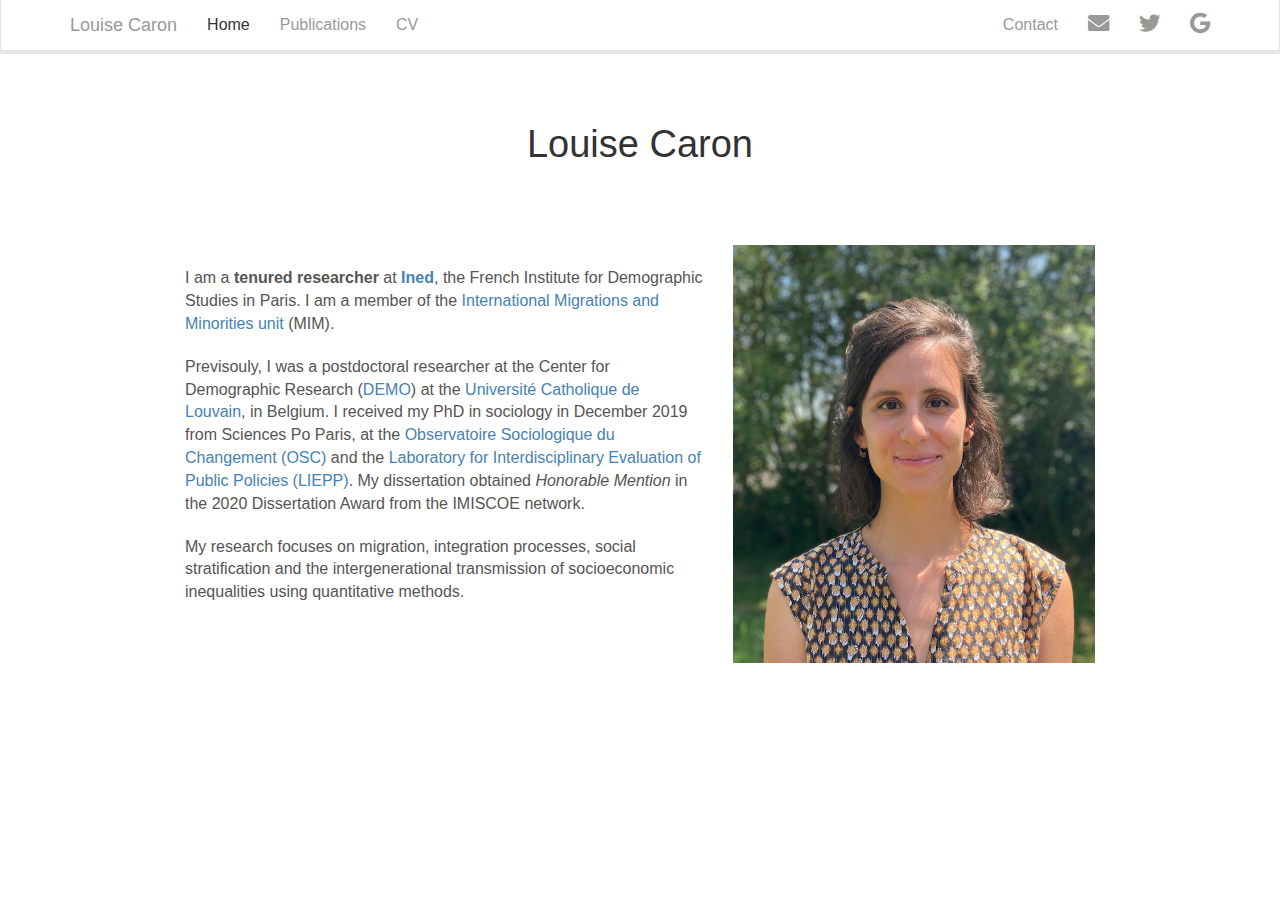
<file: index.html>
<!DOCTYPE html>

<html>

<head>

<meta charset="utf-8" />
<meta name="generator" content="pandoc" />
<meta http-equiv="X-UA-Compatible" content="IE=EDGE" />




<title>Louise Caron</title>

<script src="site_libs/jquery-1.11.3/jquery.min.js"></script>
<meta name="viewport" content="width=device-width, initial-scale=1" />
<link href="site_libs/bootstrap-3.3.5/css/lumen.min.css" rel="stylesheet" />
<script src="site_libs/bootstrap-3.3.5/js/bootstrap.min.js"></script>
<script src="site_libs/bootstrap-3.3.5/shim/html5shiv.min.js"></script>
<script src="site_libs/bootstrap-3.3.5/shim/respond.min.js"></script>
<script src="site_libs/navigation-1.1/tabsets.js"></script>
<script src="site_libs/accessible-code-block-0.0.1/empty-anchor.js"></script>
<link href="site_libs/anchor-sections-1.0/anchor-sections.css" rel="stylesheet" />
<script src="site_libs/anchor-sections-1.0/anchor-sections.js"></script>
<link href="site_libs/font-awesome-5.1.0/css/all.css" rel="stylesheet" />
<link href="site_libs/font-awesome-5.1.0/css/v4-shims.css" rel="stylesheet" />
<script>
  $(function () {
    $(document).scroll(function () {
      var $nav = $(".navbar-fixed-top");
      $nav.toggleClass('scrolled', $(this).scrollTop() > $nav.height());
    });
  });
</script>

<style type="text/css">
  code{white-space: pre-wrap;}
  span.smallcaps{font-variant: small-caps;}
  span.underline{text-decoration: underline;}
  div.column{display: inline-block; vertical-align: top; width: 50%;}
  div.hanging-indent{margin-left: 1.5em; text-indent: -1.5em;}
  ul.task-list{list-style: none;}
    </style>




<style type="text/css">
h1 {
  font-size: 34px;
}
h1.title {
  font-size: 38px;
}
h2 {
  font-size: 30px;
}
h3 {
  font-size: 24px;
}
h4 {
  font-size: 18px;
}
h5 {
  font-size: 16px;
}
h6 {
  font-size: 12px;
}
.table th:not([align]) {
  text-align: left;
}
</style>

<link rel="stylesheet" href="styles.css" type="text/css" />



<style type = "text/css">
.main-container {
  max-width: 940px;
  margin-left: auto;
  margin-right: auto;
}
code {
  color: inherit;
  background-color: rgba(0, 0, 0, 0.04);
}
img {
  max-width:100%;
}
.tabbed-pane {
  padding-top: 12px;
}
.html-widget {
  margin-bottom: 20px;
}
button.code-folding-btn:focus {
  outline: none;
}
summary {
  display: list-item;
}
</style>


<style type="text/css">
/* padding for bootstrap navbar */
body {
  padding-top: 54px;
  padding-bottom: 40px;
}
/* offset scroll position for anchor links (for fixed navbar)  */
.section h1 {
  padding-top: 59px;
  margin-top: -59px;
}
.section h2 {
  padding-top: 59px;
  margin-top: -59px;
}
.section h3 {
  padding-top: 59px;
  margin-top: -59px;
}
.section h4 {
  padding-top: 59px;
  margin-top: -59px;
}
.section h5 {
  padding-top: 59px;
  margin-top: -59px;
}
.section h6 {
  padding-top: 59px;
  margin-top: -59px;
}
.dropdown-submenu {
  position: relative;
}
.dropdown-submenu>.dropdown-menu {
  top: 0;
  left: 100%;
  margin-top: -6px;
  margin-left: -1px;
  border-radius: 0 6px 6px 6px;
}
.dropdown-submenu:hover>.dropdown-menu {
  display: block;
}
.dropdown-submenu>a:after {
  display: block;
  content: " ";
  float: right;
  width: 0;
  height: 0;
  border-color: transparent;
  border-style: solid;
  border-width: 5px 0 5px 5px;
  border-left-color: #cccccc;
  margin-top: 5px;
  margin-right: -10px;
}
.dropdown-submenu:hover>a:after {
  border-left-color: #ffffff;
}
.dropdown-submenu.pull-left {
  float: none;
}
.dropdown-submenu.pull-left>.dropdown-menu {
  left: -100%;
  margin-left: 10px;
  border-radius: 6px 0 6px 6px;
}
</style>

<script>
// manage active state of menu based on current page
$(document).ready(function () {
  // active menu anchor
  href = window.location.pathname
  href = href.substr(href.lastIndexOf('/') + 1)
  if (href === "")
    href = "index.html";
  var menuAnchor = $('a[href="' + href + '"]');

  // mark it active
  menuAnchor.parent().addClass('active');

  // if it's got a parent navbar menu mark it active as well
  menuAnchor.closest('li.dropdown').addClass('active');
});
</script>

<!-- tabsets -->

<style type="text/css">
.tabset-dropdown > .nav-tabs {
  display: inline-table;
  max-height: 500px;
  min-height: 44px;
  overflow-y: auto;
  background: white;
  border: 1px solid #ddd;
  border-radius: 4px;
}

.tabset-dropdown > .nav-tabs > li.active:before {
  content: "";
  font-family: 'Glyphicons Halflings';
  display: inline-block;
  padding: 10px;
  border-right: 1px solid #ddd;
}

.tabset-dropdown > .nav-tabs.nav-tabs-open > li.active:before {
  content: "&#xe258;";
  border: none;
}

.tabset-dropdown > .nav-tabs.nav-tabs-open:before {
  content: "";
  font-family: 'Glyphicons Halflings';
  display: inline-block;
  padding: 10px;
  border-right: 1px solid #ddd;
}

.tabset-dropdown > .nav-tabs > li.active {
  display: block;
}

.tabset-dropdown > .nav-tabs > li > a,
.tabset-dropdown > .nav-tabs > li > a:focus,
.tabset-dropdown > .nav-tabs > li > a:hover {
  border: none;
  display: inline-block;
  border-radius: 4px;
  background-color: transparent;
}

.tabset-dropdown > .nav-tabs.nav-tabs-open > li {
  display: block;
  float: none;
}

.tabset-dropdown > .nav-tabs > li {
  display: none;
}
</style>

<!-- code folding -->




</head>

<body>


<div class="container-fluid main-container">




<div class="navbar navbar-inverse  navbar-fixed-top" role="navigation">
  <div class="container">
    <div class="navbar-header">
      <button type="button" class="navbar-toggle collapsed" data-toggle="collapse" data-target="#navbar">
        <span class="icon-bar"></span>
        <span class="icon-bar"></span>
        <span class="icon-bar"></span>
      </button>
      <a class="navbar-brand" href="index.html">Louise Caron</a>
    </div>
    <div id="navbar" class="navbar-collapse collapse">
      <ul class="nav navbar-nav">
        <li>
  <a href="index.html">Home</a>
</li>
<li>
  <a href="research.html">Publications</a>
</li>
<li>
  <a href="CV.html">CV</a>
</li>
      </ul>
      <ul class="nav navbar-nav navbar-right">
        <li>
  <a href="Contact.html">Contact</a>
</li>
<li>
  <a href="mailto:louise.caron@ined.fr">
    <span class="fa fa-envelope fa-lg"></span>
     
  </a>
</li>
<li>
  <a href="https://twitter.com/caronlouise_">
    <span class="fa fa-twitter fa-lg"></span>
     
  </a>
</li>
<li>
  <a href="https://scholar.google.com/citations?user=SKq8bEAAAAAJ&amp;hl=fr">
    <span class="fa fa-google fa-lg"></span>
     
  </a>
</li>
      </ul>
    </div><!--/.nav-collapse -->
  </div><!--/.container -->
</div><!--/.navbar -->

<div class="fluid-row" id="header">



<h1 class="title toc-ignore"><div align="center">
<font face="Arial">Louise Caron
<div>
</font></h1>

</div>


<div class="row">
<div class="col-md-7">
<p><br><br><br><br> I am a <strong>tenured researcher</strong> at <strong><a href="https://www.ined.fr/en/">Ined</a></strong>, the French Institute for Demographic Studies in Paris. I am a member of the <a href="https://www.ined.fr/en/research/research-teams/UR08">International Migrations and Minorities unit</a> (MIM).</p>
<div style="margin-bottom:20px;">

</div>
<p>Previsouly, I was a postdoctoral researcher at the Center for Demographic Research (<a href="https://uclouvain.be/en/research-institutes/iacchos/demo">DEMO</a>) at the <a href="https://uclouvain.be/en/index.html">Université Catholique de Louvain</a>, in Belgium. I received my PhD in sociology in December 2019 from Sciences Po Paris, at the <a href="https://www.sciencespo.fr/osc/en">Observatoire Sociologique du Changement (OSC)</a> and the <a href="https://www.sciencespo.fr/liepp/en">Laboratory for Interdisciplinary Evaluation of Public Policies (LIEPP)</a>. My dissertation obtained <em>Honorable Mention</em> in the 2020 Dissertation Award from the IMISCOE network.</p>
<div style="margin-bottom:20px;">

</div>
<p>My research focuses on migration, integration processes, social stratification and the intergenerational transmission of socioeconomic inequalities using quantitative methods.</p>
</div>
<div class="col-md-4">

</div>
<div class="col-md-5">
<p><br><br><br> <img src="photo.jpg" /></p>
</div>
</div>




</div>

<script>

// add bootstrap table styles to pandoc tables
function bootstrapStylePandocTables() {
  $('tr.odd').parent('tbody').parent('table').addClass('table table-condensed');
}
$(document).ready(function () {
  bootstrapStylePandocTables();
});


</script>

<!-- tabsets -->

<script>
$(document).ready(function () {
  window.buildTabsets("TOC");
});

$(document).ready(function () {
  $('.tabset-dropdown > .nav-tabs > li').click(function () {
    $(this).parent().toggleClass('nav-tabs-open')
  });
});
</script>

<!-- code folding -->


<!-- dynamically load mathjax for compatibility with self-contained -->
<script>
  (function () {
    var script = document.createElement("script");
    script.type = "text/javascript";
    script.src  = "https://mathjax.rstudio.com/latest/MathJax.js?config=TeX-AMS-MML_HTMLorMML";
    document.getElementsByTagName("head")[0].appendChild(script);
  })();
</script>

</body>
</html>
</file>
<file: site_libs/anchor-sections-1.0/anchor-sections.css>
/* Styles for section anchors */
a.anchor-section {margin-left: 10px; visibility: hidden; color: inherit;}
a.anchor-section::before {content: '#';}
.hasAnchor:hover a.anchor-section {visibility: visible;}
</file>
<file: styles.css>
blockquote {
  font-style: italic
}



body{ 
    font-family: "Arial"; 
    font-size: 12pt; 
} 


h1, .h1, h2, .h2, h3, .h3 {
    margin-top: 70px;
    
}

/* Couleur pour les parties actives dans la floating toc*/
.list-group-item.active, .list-group-item.active:focus, .list-group-item.active:hover {
    background-color: Silver;
}

/* Couleur pour les liens*/
a, a:hover {
    color: SteelBlue ;
}

/********* Style des "details" *********/

/* Couleur et curseur quand on passe dessus pour les "summary" des "détails"*/
details {
  cursor: pointer;
  padding: 5px 15px;
  width: 100%;
  background-color: GhostWhite;
  /*border: none;
  box-shadow: 3px 3px 4px black;*/
  /*Gestion des marges autour de la la boîte (pas à l'intérieur)*/
  margin: /*haut*/10px /*gauche*/0 0 /*droite*/0;
  border-radius: 10px;
  border: 1px solid #cdcdcd;
}

/* Couleur de la puce pour les "summary" des "détails"*/
details summary::-webkit-details-marker {
  color: Black;
}

/* site des icones : https://feathericons.com */
details[close] > summary:after {
   content: url(chevron-up.svg);
   color: #ADCA48;
   float: right;
   font-size: 1.5em;
   font-weight: bold;
   margin: /*haut*/ -3px /*gauche*/3px 5px 0;
   padding: 0;
   /*text-align: center;*/
   /*width: 1px;*/
}

details[open] > summary:after {
   content: url(chevron-down.svg);
   color: #ADCA48;
   float: right;
   font-size: 1.5em;
   font-weight: bold;
   margin: /*haut*/ -3px /*gauche*/3px 5px 0;
   padding: 0;
   /*text-align: center;*/
   /*width: 1px;*/
}

details[open] > p {
   margin: /*haut*/ 15px /*gauche*/3px 5px 0;
}

/* Soulignement du texte des "abstract"*/
/*.abstract:hover {
    text-decoration: underline;
}*/


.navbar-fixed-top.scrolled {
  background-color: SteelBlue !important;
  transition: background-color 200ms linear;
}

/* Couleur du texte du titre dans la navbar quand on scroll down*/
.navbar-fixed-top.scrolled a {
  color: #FFFFFF;
}
/* Couleur du texte des liens vers les pages dans la navbar quand on scroll down*/
.navbar-fixed-top.scrolled ul li a {
  color: #FFFFFF;
}




/***************************************/
</file>
<file: site_libs/bootstrap-3.3.5/css/lumen.min.css>
@font-face {
  font-family: 'Source Sans Pro';
  font-style: normal;
  font-weight: 300;
  src: url(fonts/SourceSansProLight.ttf) format('truetype');
}
@font-face {
  font-family: 'Source Sans Pro';
  font-style: normal;
  font-weight: 400;
  src: url(fonts/SourceSansPro.ttf) format('truetype');
}
@font-face {
  font-family: 'Source Sans Pro';
  font-style: normal;
  font-weight: 700;
  src: url(fonts/SourceSansProBold.ttf) format('truetype');
}

@font-face {
  font-family: 'Source Sans Pro';
  font-style: italic;
  font-weight: 400;
  src: url(fonts/SourceSansProItalic.ttf) format('truetype');
}

/*
 * bootswatch v3.3.6
 * Homepage: http://bootswatch.com
 * Copyright 2012-2015 Thomas Park
 * Licensed under MIT
 * Based on Bootstrap
*//*!
 * Bootstrap v3.3.6 (http://getbootstrap.com)
 * Copyright 2011-2015 Twitter, Inc.
 * Licensed under MIT (https://github.com/twbs/bootstrap/blob/master/LICENSE)
 *//*! normalize.css v3.0.3 | MIT License | github.com/necolas/normalize.css */html{font-family:sans-serif;-ms-text-size-adjust:100%;-webkit-text-size-adjust:100%}body{margin:0}article,aside,details,figcaption,figure,footer,header,hgroup,main,menu,nav,section,summary{display:block}audio,canvas,progress,video{display:inline-block;vertical-align:baseline}audio:not([controls]){display:none;height:0}[hidden],template{display:none}a{background-color:transparent}a:active,a:hover{outline:0}abbr[title]{border-bottom:1px dotted}b,strong{font-weight:bold}dfn{font-style:italic}h1{font-size:2em;margin:0.67em 0}mark{background:#ff0;color:#000}small{font-size:80%}sub,sup{font-size:75%;line-height:0;position:relative;vertical-align:baseline}sup{top:-0.5em}sub{bottom:-0.25em}img{border:0}svg:not(:root){overflow:hidden}figure{margin:1em 40px}hr{-webkit-box-sizing:content-box;-moz-box-sizing:content-box;box-sizing:content-box;height:0}pre{overflow:auto}code,kbd,pre,samp{font-family:monospace, monospace;font-size:1em}button,input,optgroup,select,textarea{color:inherit;font:inherit;margin:0}button{overflow:visible}button,select{text-transform:none}button,html input[type="button"],input[type="reset"],input[type="submit"]{-webkit-appearance:button;cursor:pointer}button[disabled],html input[disabled]{cursor:default}button::-moz-focus-inner,input::-moz-focus-inner{border:0;padding:0}input{line-height:normal}input[type="checkbox"],input[type="radio"]{-webkit-box-sizing:border-box;-moz-box-sizing:border-box;box-sizing:border-box;padding:0}input[type="number"]::-webkit-inner-spin-button,input[type="number"]::-webkit-outer-spin-button{height:auto}input[type="search"]{-webkit-appearance:textfield;-webkit-box-sizing:content-box;-moz-box-sizing:content-box;box-sizing:content-box}input[type="search"]::-webkit-search-cancel-button,input[type="search"]::-webkit-search-decoration{-webkit-appearance:none}fieldset{border:1px solid #c0c0c0;margin:0 2px;padding:0.35em 0.625em 0.75em}legend{border:0;padding:0}textarea{overflow:auto}optgroup{font-weight:bold}table{border-collapse:collapse;border-spacing:0}td,th{padding:0}/*! Source: https://github.com/h5bp/html5-boilerplate/blob/master/src/css/main.css */@media print{*,*:before,*:after{background:transparent !important;color:#000 !important;-webkit-box-shadow:none !important;box-shadow:none !important;text-shadow:none !important}a,a:visited{text-decoration:underline}a[href]:after{content:" (" attr(href) ")"}abbr[title]:after{content:" (" attr(title) ")"}a[href^="#"]:after,a[href^="javascript:"]:after{content:""}pre,blockquote{border:1px solid #999;page-break-inside:avoid}thead{display:table-header-group}tr,img{page-break-inside:avoid}img{max-width:100% !important}p,h2,h3{orphans:3;widows:3}h2,h3{page-break-after:avoid}.navbar{display:none}.btn>.caret,.dropup>.btn>.caret{border-top-color:#000 !important}.label{border:1px solid #000}.table{border-collapse:collapse !important}.table td,.table th{background-color:#fff !important}.table-bordered th,.table-bordered td{border:1px solid #ddd !important}}@font-face{font-family:'Glyphicons Halflings';src:url('../fonts/glyphicons-halflings-regular.eot');src:url('../fonts/glyphicons-halflings-regular.eot?#iefix') format('embedded-opentype'),url('../fonts/glyphicons-halflings-regular.woff') format('woff'),url('../fonts/glyphicons-halflings-regular.ttf') format('truetype'),url('../fonts/glyphicons-halflings-regular.svg#glyphicons_halflingsregular') format('svg')}.glyphicon{position:relative;top:1px;display:inline-block;font-family:'Glyphicons Halflings';font-style:normal;font-weight:normal;line-height:1;-webkit-font-smoothing:antialiased;-moz-osx-font-smoothing:grayscale}.glyphicon-asterisk:before{content:"\002a"}.glyphicon-plus:before{content:"\002b"}.glyphicon-euro:before,.glyphicon-eur:before{content:"\20ac"}.glyphicon-minus:before{content:"\2212"}.glyphicon-cloud:before{content:"\2601"}.glyphicon-envelope:before{content:"\2709"}.glyphicon-pencil:before{content:"\270f"}.glyphicon-glass:before{content:"\e001"}.glyphicon-music:before{content:"\e002"}.glyphicon-search:before{content:"\e003"}.glyphicon-heart:before{content:"\e005"}.glyphicon-star:before{content:"\e006"}.glyphicon-star-empty:before{content:"\e007"}.glyphicon-user:before{content:"\e008"}.glyphicon-film:before{content:"\e009"}.glyphicon-th-large:before{content:"\e010"}.glyphicon-th:before{content:"\e011"}.glyphicon-th-list:before{content:"\e012"}.glyphicon-ok:before{content:"\e013"}.glyphicon-remove:before{content:"\e014"}.glyphicon-zoom-in:before{content:"\e015"}.glyphicon-zoom-out:before{content:"\e016"}.glyphicon-off:before{content:"\e017"}.glyphicon-signal:before{content:"\e018"}.glyphicon-cog:before{content:"\e019"}.glyphicon-trash:before{content:"\e020"}.glyphicon-home:before{content:"\e021"}.glyphicon-file:before{content:"\e022"}.glyphicon-time:before{content:"\e023"}.glyphicon-road:before{content:"\e024"}.glyphicon-download-alt:before{content:"\e025"}.glyphicon-download:before{content:"\e026"}.glyphicon-upload:before{content:"\e027"}.glyphicon-inbox:before{content:"\e028"}.glyphicon-play-circle:before{content:"\e029"}.glyphicon-repeat:before{content:"\e030"}.glyphicon-refresh:before{content:"\e031"}.glyphicon-list-alt:before{content:"\e032"}.glyphicon-lock:before{content:"\e033"}.glyphicon-flag:before{content:"\e034"}.glyphicon-headphones:before{content:"\e035"}.glyphicon-volume-off:before{content:"\e036"}.glyphicon-volume-down:before{content:"\e037"}.glyphicon-volume-up:before{content:"\e038"}.glyphicon-qrcode:before{content:"\e039"}.glyphicon-barcode:before{content:"\e040"}.glyphicon-tag:before{content:"\e041"}.glyphicon-tags:before{content:"\e042"}.glyphicon-book:before{content:"\e043"}.glyphicon-bookmark:before{content:"\e044"}.glyphicon-print:before{content:"\e045"}.glyphicon-camera:before{content:"\e046"}.glyphicon-font:before{content:"\e047"}.glyphicon-bold:before{content:"\e048"}.glyphicon-italic:before{content:"\e049"}.glyphicon-text-height:before{content:"\e050"}.glyphicon-text-width:before{content:"\e051"}.glyphicon-align-left:before{content:"\e052"}.glyphicon-align-center:before{content:"\e053"}.glyphicon-align-right:before{content:"\e054"}.glyphicon-align-justify:before{content:"\e055"}.glyphicon-list:before{content:"\e056"}.glyphicon-indent-left:before{content:"\e057"}.glyphicon-indent-right:before{content:"\e058"}.glyphicon-facetime-video:before{content:"\e059"}.glyphicon-picture:before{content:"\e060"}.glyphicon-map-marker:before{content:"\e062"}.glyphicon-adjust:before{content:"\e063"}.glyphicon-tint:before{content:"\e064"}.glyphicon-edit:before{content:"\e065"}.glyphicon-share:before{content:"\e066"}.glyphicon-check:before{content:"\e067"}.glyphicon-move:before{content:"\e068"}.glyphicon-step-backward:before{content:"\e069"}.glyphicon-fast-backward:before{content:"\e070"}.glyphicon-backward:before{content:"\e071"}.glyphicon-play:before{content:"\e072"}.glyphicon-pause:before{content:"\e073"}.glyphicon-stop:before{content:"\e074"}.glyphicon-forward:before{content:"\e075"}.glyphicon-fast-forward:before{content:"\e076"}.glyphicon-step-forward:before{content:"\e077"}.glyphicon-eject:before{content:"\e078"}.glyphicon-chevron-left:before{content:"\e079"}.glyphicon-chevron-right:before{content:"\e080"}.glyphicon-plus-sign:before{content:"\e081"}.glyphicon-minus-sign:before{content:"\e082"}.glyphicon-remove-sign:before{content:"\e083"}.glyphicon-ok-sign:before{content:"\e084"}.glyphicon-question-sign:before{content:"\e085"}.glyphicon-info-sign:before{content:"\e086"}.glyphicon-screenshot:before{content:"\e087"}.glyphicon-remove-circle:before{content:"\e088"}.glyphicon-ok-circle:before{content:"\e089"}.glyphicon-ban-circle:before{content:"\e090"}.glyphicon-arrow-left:before{content:"\e091"}.glyphicon-arrow-right:before{content:"\e092"}.glyphicon-arrow-up:before{content:"\e093"}.glyphicon-arrow-down:before{content:"\e094"}.glyphicon-share-alt:before{content:"\e095"}.glyphicon-resize-full:before{content:"\e096"}.glyphicon-resize-small:before{content:"\e097"}.glyphicon-exclamation-sign:before{content:"\e101"}.glyphicon-gift:before{content:"\e102"}.glyphicon-leaf:before{content:"\e103"}.glyphicon-fire:before{content:"\e104"}.glyphicon-eye-open:before{content:"\e105"}.glyphicon-eye-close:before{content:"\e106"}.glyphicon-warning-sign:before{content:"\e107"}.glyphicon-plane:before{content:"\e108"}.glyphicon-calendar:before{content:"\e109"}.glyphicon-random:before{content:"\e110"}.glyphicon-comment:before{content:"\e111"}.glyphicon-magnet:before{content:"\e112"}.glyphicon-chevron-up:before{content:"\e113"}.glyphicon-chevron-down:before{content:"\e114"}.glyphicon-retweet:before{content:"\e115"}.glyphicon-shopping-cart:before{content:"\e116"}.glyphicon-folder-close:before{content:"\e117"}.glyphicon-folder-open:before{content:"\e118"}.glyphicon-resize-vertical:before{content:"\e119"}.glyphicon-resize-horizontal:before{content:"\e120"}.glyphicon-hdd:before{content:"\e121"}.glyphicon-bullhorn:before{content:"\e122"}.glyphicon-bell:before{content:"\e123"}.glyphicon-certificate:before{content:"\e124"}.glyphicon-thumbs-up:before{content:"\e125"}.glyphicon-thumbs-down:before{content:"\e126"}.glyphicon-hand-right:before{content:"\e127"}.glyphicon-hand-left:before{content:"\e128"}.glyphicon-hand-up:before{content:"\e129"}.glyphicon-hand-down:before{content:"\e130"}.glyphicon-circle-arrow-right:before{content:"\e131"}.glyphicon-circle-arrow-left:before{content:"\e132"}.glyphicon-circle-arrow-up:before{content:"\e133"}.glyphicon-circle-arrow-down:before{content:"\e134"}.glyphicon-globe:before{content:"\e135"}.glyphicon-wrench:before{content:"\e136"}.glyphicon-tasks:before{content:"\e137"}.glyphicon-filter:before{content:"\e138"}.glyphicon-briefcase:before{content:"\e139"}.glyphicon-fullscreen:before{content:"\e140"}.glyphicon-dashboard:before{content:"\e141"}.glyphicon-paperclip:before{content:"\e142"}.glyphicon-heart-empty:before{content:"\e143"}.glyphicon-link:before{content:"\e144"}.glyphicon-phone:before{content:"\e145"}.glyphicon-pushpin:before{content:"\e146"}.glyphicon-usd:before{content:"\e148"}.glyphicon-gbp:before{content:"\e149"}.glyphicon-sort:before{content:"\e150"}.glyphicon-sort-by-alphabet:before{content:"\e151"}.glyphicon-sort-by-alphabet-alt:before{content:"\e152"}.glyphicon-sort-by-order:before{content:"\e153"}.glyphicon-sort-by-order-alt:before{content:"\e154"}.glyphicon-sort-by-attributes:before{content:"\e155"}.glyphicon-sort-by-attributes-alt:before{content:"\e156"}.glyphicon-unchecked:before{content:"\e157"}.glyphicon-expand:before{content:"\e158"}.glyphicon-collapse-down:before{content:"\e159"}.glyphicon-collapse-up:before{content:"\e160"}.glyphicon-log-in:before{content:"\e161"}.glyphicon-flash:before{content:"\e162"}.glyphicon-log-out:before{content:"\e163"}.glyphicon-new-window:before{content:"\e164"}.glyphicon-record:before{content:"\e165"}.glyphicon-save:before{content:"\e166"}.glyphicon-open:before{content:"\e167"}.glyphicon-saved:before{content:"\e168"}.glyphicon-import:before{content:"\e169"}.glyphicon-export:before{content:"\e170"}.glyphicon-send:before{content:"\e171"}.glyphicon-floppy-disk:before{content:"\e172"}.glyphicon-floppy-saved:before{content:"\e173"}.glyphicon-floppy-remove:before{content:"\e174"}.glyphicon-floppy-save:before{content:"\e175"}.glyphicon-floppy-open:before{content:"\e176"}.glyphicon-credit-card:before{content:"\e177"}.glyphicon-transfer:before{content:"\e178"}.glyphicon-cutlery:before{content:"\e179"}.glyphicon-header:before{content:"\e180"}.glyphicon-compressed:before{content:"\e181"}.glyphicon-earphone:before{content:"\e182"}.glyphicon-phone-alt:before{content:"\e183"}.glyphicon-tower:before{content:"\e184"}.glyphicon-stats:before{content:"\e185"}.glyphicon-sd-video:before{content:"\e186"}.glyphicon-hd-video:before{content:"\e187"}.glyphicon-subtitles:before{content:"\e188"}.glyphicon-sound-stereo:before{content:"\e189"}.glyphicon-sound-dolby:before{content:"\e190"}.glyphicon-sound-5-1:before{content:"\e191"}.glyphicon-sound-6-1:before{content:"\e192"}.glyphicon-sound-7-1:before{content:"\e193"}.glyphicon-copyright-mark:before{content:"\e194"}.glyphicon-registration-mark:before{content:"\e195"}.glyphicon-cloud-download:before{content:"\e197"}.glyphicon-cloud-upload:before{content:"\e198"}.glyphicon-tree-conifer:before{content:"\e199"}.glyphicon-tree-deciduous:before{content:"\e200"}.glyphicon-cd:before{content:"\e201"}.glyphicon-save-file:before{content:"\e202"}.glyphicon-open-file:before{content:"\e203"}.glyphicon-level-up:before{content:"\e204"}.glyphicon-copy:before{content:"\e205"}.glyphicon-paste:before{content:"\e206"}.glyphicon-alert:before{content:"\e209"}.glyphicon-equalizer:before{content:"\e210"}.glyphicon-king:before{content:"\e211"}.glyphicon-queen:before{content:"\e212"}.glyphicon-pawn:before{content:"\e213"}.glyphicon-bishop:before{content:"\e214"}.glyphicon-knight:before{content:"\e215"}.glyphicon-baby-formula:before{content:"\e216"}.glyphicon-tent:before{content:"\26fa"}.glyphicon-blackboard:before{content:"\e218"}.glyphicon-bed:before{content:"\e219"}.glyphicon-apple:before{content:"\f8ff"}.glyphicon-erase:before{content:"\e221"}.glyphicon-hourglass:before{content:"\231b"}.glyphicon-lamp:before{content:"\e223"}.glyphicon-duplicate:before{content:"\e224"}.glyphicon-piggy-bank:before{content:"\e225"}.glyphicon-scissors:before{content:"\e226"}.glyphicon-bitcoin:before{content:"\e227"}.glyphicon-btc:before{content:"\e227"}.glyphicon-xbt:before{content:"\e227"}.glyphicon-yen:before{content:"\00a5"}.glyphicon-jpy:before{content:"\00a5"}.glyphicon-ruble:before{content:"\20bd"}.glyphicon-rub:before{content:"\20bd"}.glyphicon-scale:before{content:"\e230"}.glyphicon-ice-lolly:before{content:"\e231"}.glyphicon-ice-lolly-tasted:before{content:"\e232"}.glyphicon-education:before{content:"\e233"}.glyphicon-option-horizontal:before{content:"\e234"}.glyphicon-option-vertical:before{content:"\e235"}.glyphicon-menu-hamburger:before{content:"\e236"}.glyphicon-modal-window:before{content:"\e237"}.glyphicon-oil:before{content:"\e238"}.glyphicon-grain:before{content:"\e239"}.glyphicon-sunglasses:before{content:"\e240"}.glyphicon-text-size:before{content:"\e241"}.glyphicon-text-color:before{content:"\e242"}.glyphicon-text-background:before{content:"\e243"}.glyphicon-object-align-top:before{content:"\e244"}.glyphicon-object-align-bottom:before{content:"\e245"}.glyphicon-object-align-horizontal:before{content:"\e246"}.glyphicon-object-align-left:before{content:"\e247"}.glyphicon-object-align-vertical:before{content:"\e248"}.glyphicon-object-align-right:before{content:"\e249"}.glyphicon-triangle-right:before{content:"\e250"}.glyphicon-triangle-left:before{content:"\e251"}.glyphicon-triangle-bottom:before{content:"\e252"}.glyphicon-triangle-top:before{content:"\e253"}.glyphicon-console:before{content:"\e254"}.glyphicon-superscript:before{content:"\e255"}.glyphicon-subscript:before{content:"\e256"}.glyphicon-menu-left:before{content:"\e257"}.glyphicon-menu-right:before{content:"\e258"}.glyphicon-menu-down:before{content:"\e259"}.glyphicon-menu-up:before{content:"\e260"}*{-webkit-box-sizing:border-box;-moz-box-sizing:border-box;box-sizing:border-box}*:before,*:after{-webkit-box-sizing:border-box;-moz-box-sizing:border-box;box-sizing:border-box}html{font-size:10px;-webkit-tap-highlight-color:rgba(0,0,0,0)}body{font-family:"Source Sans Pro","Helvetica Neue",Helvetica,Arial,sans-serif;font-size:14px;line-height:1.42857143;color:#555555;background-color:#ffffff}input,button,select,textarea{font-family:inherit;font-size:inherit;line-height:inherit}a{color:#158cba;text-decoration:none}a:hover,a:focus{color:#158cba;text-decoration:underline}a:focus{outline:thin dotted;outline:5px auto -webkit-focus-ring-color;outline-offset:-2px}figure{margin:0}img{vertical-align:middle}.img-responsive,.thumbnail>img,.thumbnail a>img,.carousel-inner>.item>img,.carousel-inner>.item>a>img{display:block;max-width:100%;height:auto}.img-rounded{border-radius:5px}.img-thumbnail{padding:4px;line-height:1.42857143;background-color:#ffffff;border:1px solid #eeeeee;border-radius:4px;-webkit-transition:all .2s ease-in-out;-o-transition:all .2s ease-in-out;transition:all .2s ease-in-out;display:inline-block;max-width:100%;height:auto}.img-circle{border-radius:50%}hr{margin-top:20px;margin-bottom:20px;border:0;border-top:1px solid #eeeeee}.sr-only{position:absolute;width:1px;height:1px;margin:-1px;padding:0;overflow:hidden;clip:rect(0, 0, 0, 0);border:0}.sr-only-focusable:active,.sr-only-focusable:focus{position:static;width:auto;height:auto;margin:0;overflow:visible;clip:auto}[role="button"]{cursor:pointer}h1,h2,h3,h4,h5,h6,.h1,.h2,.h3,.h4,.h5,.h6{font-family:inherit;font-weight:400;line-height:1.1;color:#333333}h1 small,h2 small,h3 small,h4 small,h5 small,h6 small,.h1 small,.h2 small,.h3 small,.h4 small,.h5 small,.h6 small,h1 .small,h2 .small,h3 .small,h4 .small,h5 .small,h6 .small,.h1 .small,.h2 .small,.h3 .small,.h4 .small,.h5 .small,.h6 .small{font-weight:normal;line-height:1;color:#999999}h1,.h1,h2,.h2,h3,.h3{margin-top:20px;margin-bottom:10px}h1 small,.h1 small,h2 small,.h2 small,h3 small,.h3 small,h1 .small,.h1 .small,h2 .small,.h2 .small,h3 .small,.h3 .small{font-size:65%}h4,.h4,h5,.h5,h6,.h6{margin-top:10px;margin-bottom:10px}h4 small,.h4 small,h5 small,.h5 small,h6 small,.h6 small,h4 .small,.h4 .small,h5 .small,.h5 .small,h6 .small,.h6 .small{font-size:75%}h1,.h1{font-size:36px}h2,.h2{font-size:30px}h3,.h3{font-size:24px}h4,.h4{font-size:18px}h5,.h5{font-size:14px}h6,.h6{font-size:12px}p{margin:0 0 10px}.lead{margin-bottom:20px;font-size:16px;font-weight:300;line-height:1.4}@media (min-width:768px){.lead{font-size:21px}}small,.small{font-size:85%}mark,.mark{background-color:#ff851b;padding:.2em}.text-left{text-align:left}.text-right{text-align:right}.text-center{text-align:center}.text-justify{text-align:justify}.text-nowrap{white-space:nowrap}.text-lowercase{text-transform:lowercase}.text-uppercase{text-transform:uppercase}.text-capitalize{text-transform:capitalize}.text-muted{color:#999999}.text-primary{color:#158cba}a.text-primary:hover,a.text-primary:focus{color:#106a8c}.text-success{color:#ffffff}a.text-success:hover,a.text-success:focus{color:#e6e6e6}.text-info{color:#ffffff}a.text-info:hover,a.text-info:focus{color:#e6e6e6}.text-warning{color:#ffffff}a.text-warning:hover,a.text-warning:focus{color:#e6e6e6}.text-danger{color:#ffffff}a.text-danger:hover,a.text-danger:focus{color:#e6e6e6}.bg-primary{color:#fff;background-color:#158cba}a.bg-primary:hover,a.bg-primary:focus{background-color:#106a8c}.bg-success{background-color:#28b62c}a.bg-success:hover,a.bg-success:focus{background-color:#1f8c22}.bg-info{background-color:#75caeb}a.bg-info:hover,a.bg-info:focus{background-color:#48b9e5}.bg-warning{background-color:#ff851b}a.bg-warning:hover,a.bg-warning:focus{background-color:#e76b00}.bg-danger{background-color:#ff4136}a.bg-danger:hover,a.bg-danger:focus{background-color:#ff1103}.page-header{padding-bottom:9px;margin:40px 0 20px;border-bottom:1px solid #eeeeee}ul,ol{margin-top:0;margin-bottom:10px}ul ul,ol ul,ul ol,ol ol{margin-bottom:0}.list-unstyled{padding-left:0;list-style:none}.list-inline{padding-left:0;list-style:none;margin-left:-5px}.list-inline>li{display:inline-block;padding-left:5px;padding-right:5px}dl{margin-top:0;margin-bottom:20px}dt,dd{line-height:1.42857143}dt{font-weight:bold}dd{margin-left:0}@media (min-width:768px){.dl-horizontal dt{float:left;width:160px;clear:left;text-align:right;overflow:hidden;text-overflow:ellipsis;white-space:nowrap}.dl-horizontal dd{margin-left:180px}}abbr[title],abbr[data-original-title]{cursor:help;border-bottom:1px dotted #999999}.initialism{font-size:90%;text-transform:uppercase}blockquote{padding:10px 20px;margin:0 0 20px;font-size:17.5px;border-left:5px solid #eeeeee}blockquote p:last-child,blockquote ul:last-child,blockquote ol:last-child{margin-bottom:0}blockquote footer,blockquote small,blockquote .small{display:block;font-size:80%;line-height:1.42857143;color:#999999}blockquote footer:before,blockquote small:before,blockquote .small:before{content:'\2014 \00A0'}.blockquote-reverse,blockquote.pull-right{padding-right:15px;padding-left:0;border-right:5px solid #eeeeee;border-left:0;text-align:right}.blockquote-reverse footer:before,blockquote.pull-right footer:before,.blockquote-reverse small:before,blockquote.pull-right small:before,.blockquote-reverse .small:before,blockquote.pull-right .small:before{content:''}.blockquote-reverse footer:after,blockquote.pull-right footer:after,.blockquote-reverse small:after,blockquote.pull-right small:after,.blockquote-reverse .small:after,blockquote.pull-right .small:after{content:'\00A0 \2014'}address{margin-bottom:20px;font-style:normal;line-height:1.42857143}code,kbd,pre,samp{font-family:monospace}code{padding:2px 4px;font-size:90%;color:#c7254e;background-color:#f9f2f4;border-radius:4px}kbd{padding:2px 4px;font-size:90%;color:#ffffff;background-color:#333333;border-radius:2px;-webkit-box-shadow:inset 0 -1px 0 rgba(0,0,0,0.25);box-shadow:inset 0 -1px 0 rgba(0,0,0,0.25)}kbd kbd{padding:0;font-size:100%;font-weight:bold;-webkit-box-shadow:none;box-shadow:none}pre{display:block;padding:9.5px;margin:0 0 10px;font-size:13px;line-height:1.42857143;word-break:break-all;word-wrap:break-word;color:#333333;background-color:#f5f5f5;border:1px solid #cccccc;border-radius:4px}pre code{padding:0;font-size:inherit;color:inherit;white-space:pre-wrap;background-color:transparent;border-radius:0}.pre-scrollable{max-height:340px;overflow-y:scroll}.container{margin-right:auto;margin-left:auto;padding-left:15px;padding-right:15px}@media (min-width:768px){.container{width:750px}}@media (min-width:992px){.container{width:970px}}@media (min-width:1200px){.container{width:1170px}}.container-fluid{margin-right:auto;margin-left:auto;padding-left:15px;padding-right:15px}.row{margin-left:-15px;margin-right:-15px}.col-xs-1,.col-sm-1,.col-md-1,.col-lg-1,.col-xs-2,.col-sm-2,.col-md-2,.col-lg-2,.col-xs-3,.col-sm-3,.col-md-3,.col-lg-3,.col-xs-4,.col-sm-4,.col-md-4,.col-lg-4,.col-xs-5,.col-sm-5,.col-md-5,.col-lg-5,.col-xs-6,.col-sm-6,.col-md-6,.col-lg-6,.col-xs-7,.col-sm-7,.col-md-7,.col-lg-7,.col-xs-8,.col-sm-8,.col-md-8,.col-lg-8,.col-xs-9,.col-sm-9,.col-md-9,.col-lg-9,.col-xs-10,.col-sm-10,.col-md-10,.col-lg-10,.col-xs-11,.col-sm-11,.col-md-11,.col-lg-11,.col-xs-12,.col-sm-12,.col-md-12,.col-lg-12{position:relative;min-height:1px;padding-left:15px;padding-right:15px}.col-xs-1,.col-xs-2,.col-xs-3,.col-xs-4,.col-xs-5,.col-xs-6,.col-xs-7,.col-xs-8,.col-xs-9,.col-xs-10,.col-xs-11,.col-xs-12{float:left}.col-xs-12{width:100%}.col-xs-11{width:91.66666667%}.col-xs-10{width:83.33333333%}.col-xs-9{width:75%}.col-xs-8{width:66.66666667%}.col-xs-7{width:58.33333333%}.col-xs-6{width:50%}.col-xs-5{width:41.66666667%}.col-xs-4{width:33.33333333%}.col-xs-3{width:25%}.col-xs-2{width:16.66666667%}.col-xs-1{width:8.33333333%}.col-xs-pull-12{right:100%}.col-xs-pull-11{right:91.66666667%}.col-xs-pull-10{right:83.33333333%}.col-xs-pull-9{right:75%}.col-xs-pull-8{right:66.66666667%}.col-xs-pull-7{right:58.33333333%}.col-xs-pull-6{right:50%}.col-xs-pull-5{right:41.66666667%}.col-xs-pull-4{right:33.33333333%}.col-xs-pull-3{right:25%}.col-xs-pull-2{right:16.66666667%}.col-xs-pull-1{right:8.33333333%}.col-xs-pull-0{right:auto}.col-xs-push-12{left:100%}.col-xs-push-11{left:91.66666667%}.col-xs-push-10{left:83.33333333%}.col-xs-push-9{left:75%}.col-xs-push-8{left:66.66666667%}.col-xs-push-7{left:58.33333333%}.col-xs-push-6{left:50%}.col-xs-push-5{left:41.66666667%}.col-xs-push-4{left:33.33333333%}.col-xs-push-3{left:25%}.col-xs-push-2{left:16.66666667%}.col-xs-push-1{left:8.33333333%}.col-xs-push-0{left:auto}.col-xs-offset-12{margin-left:100%}.col-xs-offset-11{margin-left:91.66666667%}.col-xs-offset-10{margin-left:83.33333333%}.col-xs-offset-9{margin-left:75%}.col-xs-offset-8{margin-left:66.66666667%}.col-xs-offset-7{margin-left:58.33333333%}.col-xs-offset-6{margin-left:50%}.col-xs-offset-5{margin-left:41.66666667%}.col-xs-offset-4{margin-left:33.33333333%}.col-xs-offset-3{margin-left:25%}.col-xs-offset-2{margin-left:16.66666667%}.col-xs-offset-1{margin-left:8.33333333%}.col-xs-offset-0{margin-left:0%}@media (min-width:768px){.col-sm-1,.col-sm-2,.col-sm-3,.col-sm-4,.col-sm-5,.col-sm-6,.col-sm-7,.col-sm-8,.col-sm-9,.col-sm-10,.col-sm-11,.col-sm-12{float:left}.col-sm-12{width:100%}.col-sm-11{width:91.66666667%}.col-sm-10{width:83.33333333%}.col-sm-9{width:75%}.col-sm-8{width:66.66666667%}.col-sm-7{width:58.33333333%}.col-sm-6{width:50%}.col-sm-5{width:41.66666667%}.col-sm-4{width:33.33333333%}.col-sm-3{width:25%}.col-sm-2{width:16.66666667%}.col-sm-1{width:8.33333333%}.col-sm-pull-12{right:100%}.col-sm-pull-11{right:91.66666667%}.col-sm-pull-10{right:83.33333333%}.col-sm-pull-9{right:75%}.col-sm-pull-8{right:66.66666667%}.col-sm-pull-7{right:58.33333333%}.col-sm-pull-6{right:50%}.col-sm-pull-5{right:41.66666667%}.col-sm-pull-4{right:33.33333333%}.col-sm-pull-3{right:25%}.col-sm-pull-2{right:16.66666667%}.col-sm-pull-1{right:8.33333333%}.col-sm-pull-0{right:auto}.col-sm-push-12{left:100%}.col-sm-push-11{left:91.66666667%}.col-sm-push-10{left:83.33333333%}.col-sm-push-9{left:75%}.col-sm-push-8{left:66.66666667%}.col-sm-push-7{left:58.33333333%}.col-sm-push-6{left:50%}.col-sm-push-5{left:41.66666667%}.col-sm-push-4{left:33.33333333%}.col-sm-push-3{left:25%}.col-sm-push-2{left:16.66666667%}.col-sm-push-1{left:8.33333333%}.col-sm-push-0{left:auto}.col-sm-offset-12{margin-left:100%}.col-sm-offset-11{margin-left:91.66666667%}.col-sm-offset-10{margin-left:83.33333333%}.col-sm-offset-9{margin-left:75%}.col-sm-offset-8{margin-left:66.66666667%}.col-sm-offset-7{margin-left:58.33333333%}.col-sm-offset-6{margin-left:50%}.col-sm-offset-5{margin-left:41.66666667%}.col-sm-offset-4{margin-left:33.33333333%}.col-sm-offset-3{margin-left:25%}.col-sm-offset-2{margin-left:16.66666667%}.col-sm-offset-1{margin-left:8.33333333%}.col-sm-offset-0{margin-left:0%}}@media (min-width:992px){.col-md-1,.col-md-2,.col-md-3,.col-md-4,.col-md-5,.col-md-6,.col-md-7,.col-md-8,.col-md-9,.col-md-10,.col-md-11,.col-md-12{float:left}.col-md-12{width:100%}.col-md-11{width:91.66666667%}.col-md-10{width:83.33333333%}.col-md-9{width:75%}.col-md-8{width:66.66666667%}.col-md-7{width:58.33333333%}.col-md-6{width:50%}.col-md-5{width:41.66666667%}.col-md-4{width:33.33333333%}.col-md-3{width:25%}.col-md-2{width:16.66666667%}.col-md-1{width:8.33333333%}.col-md-pull-12{right:100%}.col-md-pull-11{right:91.66666667%}.col-md-pull-10{right:83.33333333%}.col-md-pull-9{right:75%}.col-md-pull-8{right:66.66666667%}.col-md-pull-7{right:58.33333333%}.col-md-pull-6{right:50%}.col-md-pull-5{right:41.66666667%}.col-md-pull-4{right:33.33333333%}.col-md-pull-3{right:25%}.col-md-pull-2{right:16.66666667%}.col-md-pull-1{right:8.33333333%}.col-md-pull-0{right:auto}.col-md-push-12{left:100%}.col-md-push-11{left:91.66666667%}.col-md-push-10{left:83.33333333%}.col-md-push-9{left:75%}.col-md-push-8{left:66.66666667%}.col-md-push-7{left:58.33333333%}.col-md-push-6{left:50%}.col-md-push-5{left:41.66666667%}.col-md-push-4{left:33.33333333%}.col-md-push-3{left:25%}.col-md-push-2{left:16.66666667%}.col-md-push-1{left:8.33333333%}.col-md-push-0{left:auto}.col-md-offset-12{margin-left:100%}.col-md-offset-11{margin-left:91.66666667%}.col-md-offset-10{margin-left:83.33333333%}.col-md-offset-9{margin-left:75%}.col-md-offset-8{margin-left:66.66666667%}.col-md-offset-7{margin-left:58.33333333%}.col-md-offset-6{margin-left:50%}.col-md-offset-5{margin-left:41.66666667%}.col-md-offset-4{margin-left:33.33333333%}.col-md-offset-3{margin-left:25%}.col-md-offset-2{margin-left:16.66666667%}.col-md-offset-1{margin-left:8.33333333%}.col-md-offset-0{margin-left:0%}}@media (min-width:1200px){.col-lg-1,.col-lg-2,.col-lg-3,.col-lg-4,.col-lg-5,.col-lg-6,.col-lg-7,.col-lg-8,.col-lg-9,.col-lg-10,.col-lg-11,.col-lg-12{float:left}.col-lg-12{width:100%}.col-lg-11{width:91.66666667%}.col-lg-10{width:83.33333333%}.col-lg-9{width:75%}.col-lg-8{width:66.66666667%}.col-lg-7{width:58.33333333%}.col-lg-6{width:50%}.col-lg-5{width:41.66666667%}.col-lg-4{width:33.33333333%}.col-lg-3{width:25%}.col-lg-2{width:16.66666667%}.col-lg-1{width:8.33333333%}.col-lg-pull-12{right:100%}.col-lg-pull-11{right:91.66666667%}.col-lg-pull-10{right:83.33333333%}.col-lg-pull-9{right:75%}.col-lg-pull-8{right:66.66666667%}.col-lg-pull-7{right:58.33333333%}.col-lg-pull-6{right:50%}.col-lg-pull-5{right:41.66666667%}.col-lg-pull-4{right:33.33333333%}.col-lg-pull-3{right:25%}.col-lg-pull-2{right:16.66666667%}.col-lg-pull-1{right:8.33333333%}.col-lg-pull-0{right:auto}.col-lg-push-12{left:100%}.col-lg-push-11{left:91.66666667%}.col-lg-push-10{left:83.33333333%}.col-lg-push-9{left:75%}.col-lg-push-8{left:66.66666667%}.col-lg-push-7{left:58.33333333%}.col-lg-push-6{left:50%}.col-lg-push-5{left:41.66666667%}.col-lg-push-4{left:33.33333333%}.col-lg-push-3{left:25%}.col-lg-push-2{left:16.66666667%}.col-lg-push-1{left:8.33333333%}.col-lg-push-0{left:auto}.col-lg-offset-12{margin-left:100%}.col-lg-offset-11{margin-left:91.66666667%}.col-lg-offset-10{margin-left:83.33333333%}.col-lg-offset-9{margin-left:75%}.col-lg-offset-8{margin-left:66.66666667%}.col-lg-offset-7{margin-left:58.33333333%}.col-lg-offset-6{margin-left:50%}.col-lg-offset-5{margin-left:41.66666667%}.col-lg-offset-4{margin-left:33.33333333%}.col-lg-offset-3{margin-left:25%}.col-lg-offset-2{margin-left:16.66666667%}.col-lg-offset-1{margin-left:8.33333333%}.col-lg-offset-0{margin-left:0%}}table{background-color:transparent}caption{padding-top:8px;padding-bottom:8px;color:#999999;text-align:left}th{}.table{width:100%;max-width:100%;margin-bottom:20px}.table>thead>tr>th,.table>tbody>tr>th,.table>tfoot>tr>th,.table>thead>tr>td,.table>tbody>tr>td,.table>tfoot>tr>td{padding:8px;line-height:1.42857143;vertical-align:top;border-top:1px solid #eeeeee}.table>thead>tr>th{vertical-align:bottom;border-bottom:2px solid #eeeeee}.table>caption+thead>tr:first-child>th,.table>colgroup+thead>tr:first-child>th,.table>thead:first-child>tr:first-child>th,.table>caption+thead>tr:first-child>td,.table>colgroup+thead>tr:first-child>td,.table>thead:first-child>tr:first-child>td{border-top:0}.table>tbody+tbody{border-top:2px solid #eeeeee}.table .table{background-color:#ffffff}.table-condensed>thead>tr>th,.table-condensed>tbody>tr>th,.table-condensed>tfoot>tr>th,.table-condensed>thead>tr>td,.table-condensed>tbody>tr>td,.table-condensed>tfoot>tr>td{padding:5px}.table-bordered{border:1px solid #eeeeee}.table-bordered>thead>tr>th,.table-bordered>tbody>tr>th,.table-bordered>tfoot>tr>th,.table-bordered>thead>tr>td,.table-bordered>tbody>tr>td,.table-bordered>tfoot>tr>td{border:1px solid #eeeeee}.table-bordered>thead>tr>th,.table-bordered>thead>tr>td{border-bottom-width:2px}.table-striped>tbody>tr:nth-of-type(odd){background-color:#f9f9f9}.table-hover>tbody>tr:hover{background-color:#f5f5f5}table col[class*="col-"]{position:static;float:none;display:table-column}table td[class*="col-"],table th[class*="col-"]{position:static;float:none;display:table-cell}.table>thead>tr>td.active,.table>tbody>tr>td.active,.table>tfoot>tr>td.active,.table>thead>tr>th.active,.table>tbody>tr>th.active,.table>tfoot>tr>th.active,.table>thead>tr.active>td,.table>tbody>tr.active>td,.table>tfoot>tr.active>td,.table>thead>tr.active>th,.table>tbody>tr.active>th,.table>tfoot>tr.active>th{background-color:#f5f5f5}.table-hover>tbody>tr>td.active:hover,.table-hover>tbody>tr>th.active:hover,.table-hover>tbody>tr.active:hover>td,.table-hover>tbody>tr:hover>.active,.table-hover>tbody>tr.active:hover>th{background-color:#e8e8e8}.table>thead>tr>td.success,.table>tbody>tr>td.success,.table>tfoot>tr>td.success,.table>thead>tr>th.success,.table>tbody>tr>th.success,.table>tfoot>tr>th.success,.table>thead>tr.success>td,.table>tbody>tr.success>td,.table>tfoot>tr.success>td,.table>thead>tr.success>th,.table>tbody>tr.success>th,.table>tfoot>tr.success>th{background-color:#28b62c}.table-hover>tbody>tr>td.success:hover,.table-hover>tbody>tr>th.success:hover,.table-hover>tbody>tr.success:hover>td,.table-hover>tbody>tr:hover>.success,.table-hover>tbody>tr.success:hover>th{background-color:#23a127}.table>thead>tr>td.info,.table>tbody>tr>td.info,.table>tfoot>tr>td.info,.table>thead>tr>th.info,.table>tbody>tr>th.info,.table>tfoot>tr>th.info,.table>thead>tr.info>td,.table>tbody>tr.info>td,.table>tfoot>tr.info>td,.table>thead>tr.info>th,.table>tbody>tr.info>th,.table>tfoot>tr.info>th{background-color:#75caeb}.table-hover>tbody>tr>td.info:hover,.table-hover>tbody>tr>th.info:hover,.table-hover>tbody>tr.info:hover>td,.table-hover>tbody>tr:hover>.info,.table-hover>tbody>tr.info:hover>th{background-color:#5fc1e8}.table>thead>tr>td.warning,.table>tbody>tr>td.warning,.table>tfoot>tr>td.warning,.table>thead>tr>th.warning,.table>tbody>tr>th.warning,.table>tfoot>tr>th.warning,.table>thead>tr.warning>td,.table>tbody>tr.warning>td,.table>tfoot>tr.warning>td,.table>thead>tr.warning>th,.table>tbody>tr.warning>th,.table>tfoot>tr.warning>th{background-color:#ff851b}.table-hover>tbody>tr>td.warning:hover,.table-hover>tbody>tr>th.warning:hover,.table-hover>tbody>tr.warning:hover>td,.table-hover>tbody>tr:hover>.warning,.table-hover>tbody>tr.warning:hover>th{background-color:#ff7701}.table>thead>tr>td.danger,.table>tbody>tr>td.danger,.table>tfoot>tr>td.danger,.table>thead>tr>th.danger,.table>tbody>tr>th.danger,.table>tfoot>tr>th.danger,.table>thead>tr.danger>td,.table>tbody>tr.danger>td,.table>tfoot>tr.danger>td,.table>thead>tr.danger>th,.table>tbody>tr.danger>th,.table>tfoot>tr.danger>th{background-color:#ff4136}.table-hover>tbody>tr>td.danger:hover,.table-hover>tbody>tr>th.danger:hover,.table-hover>tbody>tr.danger:hover>td,.table-hover>tbody>tr:hover>.danger,.table-hover>tbody>tr.danger:hover>th{background-color:#ff291c}.table-responsive{overflow-x:auto;min-height:0.01%}@media screen and (max-width:767px){.table-responsive{width:100%;margin-bottom:15px;overflow-y:hidden;-ms-overflow-style:-ms-autohiding-scrollbar;border:1px solid #eeeeee}.table-responsive>.table{margin-bottom:0}.table-responsive>.table>thead>tr>th,.table-responsive>.table>tbody>tr>th,.table-responsive>.table>tfoot>tr>th,.table-responsive>.table>thead>tr>td,.table-responsive>.table>tbody>tr>td,.table-responsive>.table>tfoot>tr>td{white-space:nowrap}.table-responsive>.table-bordered{border:0}.table-responsive>.table-bordered>thead>tr>th:first-child,.table-responsive>.table-bordered>tbody>tr>th:first-child,.table-responsive>.table-bordered>tfoot>tr>th:first-child,.table-responsive>.table-bordered>thead>tr>td:first-child,.table-responsive>.table-bordered>tbody>tr>td:first-child,.table-responsive>.table-bordered>tfoot>tr>td:first-child{border-left:0}.table-responsive>.table-bordered>thead>tr>th:last-child,.table-responsive>.table-bordered>tbody>tr>th:last-child,.table-responsive>.table-bordered>tfoot>tr>th:last-child,.table-responsive>.table-bordered>thead>tr>td:last-child,.table-responsive>.table-bordered>tbody>tr>td:last-child,.table-responsive>.table-bordered>tfoot>tr>td:last-child{border-right:0}.table-responsive>.table-bordered>tbody>tr:last-child>th,.table-responsive>.table-bordered>tfoot>tr:last-child>th,.table-responsive>.table-bordered>tbody>tr:last-child>td,.table-responsive>.table-bordered>tfoot>tr:last-child>td{border-bottom:0}}fieldset{padding:0;margin:0;border:0;min-width:0}legend{display:block;width:100%;padding:0;margin-bottom:20px;font-size:21px;line-height:inherit;color:#333333;border:0;border-bottom:1px solid #e5e5e5}label{display:inline-block;max-width:100%;margin-bottom:5px;font-weight:bold}input[type="search"]{-webkit-box-sizing:border-box;-moz-box-sizing:border-box;box-sizing:border-box}input[type="radio"],input[type="checkbox"]{margin:4px 0 0;margin-top:1px \9;line-height:normal}input[type="file"]{display:block}input[type="range"]{display:block;width:100%}select[multiple],select[size]{height:auto}input[type="file"]:focus,input[type="radio"]:focus,input[type="checkbox"]:focus{outline:thin dotted;outline:5px auto -webkit-focus-ring-color;outline-offset:-2px}output{display:block;padding-top:8px;font-size:14px;line-height:1.42857143;color:#555555}.form-control{display:block;width:100%;height:38px;padding:7px 12px;font-size:14px;line-height:1.42857143;color:#555555;background-color:#ffffff;background-image:none;border:1px solid #e7e7e7;border-radius:4px;-webkit-box-shadow:inset 0 1px 1px rgba(0,0,0,0.075);box-shadow:inset 0 1px 1px rgba(0,0,0,0.075);-webkit-transition:border-color ease-in-out .15s,-webkit-box-shadow ease-in-out .15s;-o-transition:border-color ease-in-out .15s,box-shadow ease-in-out .15s;transition:border-color ease-in-out .15s,box-shadow ease-in-out .15s}.form-control:focus{border-color:#66afe9;outline:0;-webkit-box-shadow:inset 0 1px 1px rgba(0,0,0,0.075),0 0 8px rgba(102,175,233,0.6);box-shadow:inset 0 1px 1px rgba(0,0,0,0.075),0 0 8px rgba(102,175,233,0.6)}.form-control::-moz-placeholder{color:#999999;opacity:1}.form-control:-ms-input-placeholder{color:#999999}.form-control::-webkit-input-placeholder{color:#999999}.form-control::-ms-expand{border:0;background-color:transparent}.form-control[disabled],.form-control[readonly],fieldset[disabled] .form-control{background-color:#eeeeee;opacity:1}.form-control[disabled],fieldset[disabled] .form-control{cursor:not-allowed}textarea.form-control{height:auto}input[type="search"]{-webkit-appearance:none}@media screen and (-webkit-min-device-pixel-ratio:0){input[type="date"].form-control,input[type="time"].form-control,input[type="datetime-local"].form-control,input[type="month"].form-control{line-height:38px}input[type="date"].input-sm,input[type="time"].input-sm,input[type="datetime-local"].input-sm,input[type="month"].input-sm,.input-group-sm input[type="date"],.input-group-sm input[type="time"],.input-group-sm input[type="datetime-local"],.input-group-sm input[type="month"]{line-height:28px}input[type="date"].input-lg,input[type="time"].input-lg,input[type="datetime-local"].input-lg,input[type="month"].input-lg,.input-group-lg input[type="date"],.input-group-lg input[type="time"],.input-group-lg input[type="datetime-local"],.input-group-lg input[type="month"]{line-height:52px}}.form-group{margin-bottom:15px}.radio,.checkbox{position:relative;display:block;margin-top:10px;margin-bottom:10px}.radio label,.checkbox label{min-height:20px;padding-left:20px;margin-bottom:0;font-weight:normal;cursor:pointer}.radio input[type="radio"],.radio-inline input[type="radio"],.checkbox input[type="checkbox"],.checkbox-inline input[type="checkbox"]{position:absolute;margin-left:-20px;margin-top:4px \9}.radio+.radio,.checkbox+.checkbox{margin-top:-5px}.radio-inline,.checkbox-inline{position:relative;display:inline-block;padding-left:20px;margin-bottom:0;vertical-align:middle;font-weight:normal;cursor:pointer}.radio-inline+.radio-inline,.checkbox-inline+.checkbox-inline{margin-top:0;margin-left:10px}input[type="radio"][disabled],input[type="checkbox"][disabled],input[type="radio"].disabled,input[type="checkbox"].disabled,fieldset[disabled] input[type="radio"],fieldset[disabled] input[type="checkbox"]{cursor:not-allowed}.radio-inline.disabled,.checkbox-inline.disabled,fieldset[disabled] .radio-inline,fieldset[disabled] .checkbox-inline{cursor:not-allowed}.radio.disabled label,.checkbox.disabled label,fieldset[disabled] .radio label,fieldset[disabled] .checkbox label{cursor:not-allowed}.form-control-static{padding-top:8px;padding-bottom:8px;margin-bottom:0;min-height:34px}.form-control-static.input-lg,.form-control-static.input-sm{padding-left:0;padding-right:0}.input-sm{height:28px;padding:4px 10px;font-size:12px;line-height:1.5;border-radius:2px}select.input-sm{height:28px;line-height:28px}textarea.input-sm,select[multiple].input-sm{height:auto}.form-group-sm .form-control{height:28px;padding:4px 10px;font-size:12px;line-height:1.5;border-radius:2px}.form-group-sm select.form-control{height:28px;line-height:28px}.form-group-sm textarea.form-control,.form-group-sm select[multiple].form-control{height:auto}.form-group-sm .form-control-static{height:28px;min-height:32px;padding:5px 10px;font-size:12px;line-height:1.5}.input-lg{height:52px;padding:13px 16px;font-size:18px;line-height:1.3333333;border-radius:5px}select.input-lg{height:52px;line-height:52px}textarea.input-lg,select[multiple].input-lg{height:auto}.form-group-lg .form-control{height:52px;padding:13px 16px;font-size:18px;line-height:1.3333333;border-radius:5px}.form-group-lg select.form-control{height:52px;line-height:52px}.form-group-lg textarea.form-control,.form-group-lg select[multiple].form-control{height:auto}.form-group-lg .form-control-static{height:52px;min-height:38px;padding:14px 16px;font-size:18px;line-height:1.3333333}.has-feedback{position:relative}.has-feedback .form-control{padding-right:47.5px}.form-control-feedback{position:absolute;top:0;right:0;z-index:2;display:block;width:38px;height:38px;line-height:38px;text-align:center;pointer-events:none}.input-lg+.form-control-feedback,.input-group-lg+.form-control-feedback,.form-group-lg .form-control+.form-control-feedback{width:52px;height:52px;line-height:52px}.input-sm+.form-control-feedback,.input-group-sm+.form-control-feedback,.form-group-sm .form-control+.form-control-feedback{width:28px;height:28px;line-height:28px}.has-success .help-block,.has-success .control-label,.has-success .radio,.has-success .checkbox,.has-success .radio-inline,.has-success .checkbox-inline,.has-success.radio label,.has-success.checkbox label,.has-success.radio-inline label,.has-success.checkbox-inline label{color:#ffffff}.has-success .form-control{border-color:#ffffff;-webkit-box-shadow:inset 0 1px 1px rgba(0,0,0,0.075);box-shadow:inset 0 1px 1px rgba(0,0,0,0.075)}.has-success .form-control:focus{border-color:#e6e6e6;-webkit-box-shadow:inset 0 1px 1px rgba(0,0,0,0.075),0 0 6px #fff;box-shadow:inset 0 1px 1px rgba(0,0,0,0.075),0 0 6px #fff}.has-success .input-group-addon{color:#ffffff;border-color:#ffffff;background-color:#28b62c}.has-success .form-control-feedback{color:#ffffff}.has-warning .help-block,.has-warning .control-label,.has-warning .radio,.has-warning .checkbox,.has-warning .radio-inline,.has-warning .checkbox-inline,.has-warning.radio label,.has-warning.checkbox label,.has-warning.radio-inline label,.has-warning.checkbox-inline label{color:#ffffff}.has-warning .form-control{border-color:#ffffff;-webkit-box-shadow:inset 0 1px 1px rgba(0,0,0,0.075);box-shadow:inset 0 1px 1px rgba(0,0,0,0.075)}.has-warning .form-control:focus{border-color:#e6e6e6;-webkit-box-shadow:inset 0 1px 1px rgba(0,0,0,0.075),0 0 6px #fff;box-shadow:inset 0 1px 1px rgba(0,0,0,0.075),0 0 6px #fff}.has-warning .input-group-addon{color:#ffffff;border-color:#ffffff;background-color:#ff851b}.has-warning .form-control-feedback{color:#ffffff}.has-error .help-block,.has-error .control-label,.has-error .radio,.has-error .checkbox,.has-error .radio-inline,.has-error .checkbox-inline,.has-error.radio label,.has-error.checkbox label,.has-error.radio-inline label,.has-error.checkbox-inline label{color:#ffffff}.has-error .form-control{border-color:#ffffff;-webkit-box-shadow:inset 0 1px 1px rgba(0,0,0,0.075);box-shadow:inset 0 1px 1px rgba(0,0,0,0.075)}.has-error .form-control:focus{border-color:#e6e6e6;-webkit-box-shadow:inset 0 1px 1px rgba(0,0,0,0.075),0 0 6px #fff;box-shadow:inset 0 1px 1px rgba(0,0,0,0.075),0 0 6px #fff}.has-error .input-group-addon{color:#ffffff;border-color:#ffffff;background-color:#ff4136}.has-error .form-control-feedback{color:#ffffff}.has-feedback label~.form-control-feedback{top:25px}.has-feedback label.sr-only~.form-control-feedback{top:0}.help-block{display:block;margin-top:5px;margin-bottom:10px;color:#959595}@media (min-width:768px){.form-inline .form-group{display:inline-block;margin-bottom:0;vertical-align:middle}.form-inline .form-control{display:inline-block;width:auto;vertical-align:middle}.form-inline .form-control-static{display:inline-block}.form-inline .input-group{display:inline-table;vertical-align:middle}.form-inline .input-group .input-group-addon,.form-inline .input-group .input-group-btn,.form-inline .input-group .form-control{width:auto}.form-inline .input-group>.form-control{width:100%}.form-inline .control-label{margin-bottom:0;vertical-align:middle}.form-inline .radio,.form-inline .checkbox{display:inline-block;margin-top:0;margin-bottom:0;vertical-align:middle}.form-inline .radio label,.form-inline .checkbox label{padding-left:0}.form-inline .radio input[type="radio"],.form-inline .checkbox input[type="checkbox"]{position:relative;margin-left:0}.form-inline .has-feedback .form-control-feedback{top:0}}.form-horizontal .radio,.form-horizontal .checkbox,.form-horizontal .radio-inline,.form-horizontal .checkbox-inline{margin-top:0;margin-bottom:0;padding-top:8px}.form-horizontal .radio,.form-horizontal .checkbox{min-height:28px}.form-horizontal .form-group{margin-left:-15px;margin-right:-15px}@media (min-width:768px){.form-horizontal .control-label{text-align:right;margin-bottom:0;padding-top:8px}}.form-horizontal .has-feedback .form-control-feedback{right:15px}@media (min-width:768px){.form-horizontal .form-group-lg .control-label{padding-top:14px;font-size:18px}}@media (min-width:768px){.form-horizontal .form-group-sm .control-label{padding-top:5px;font-size:12px}}.btn{display:inline-block;margin-bottom:0;font-weight:normal;text-align:center;vertical-align:middle;-ms-touch-action:manipulation;touch-action:manipulation;cursor:pointer;background-image:none;border:1px solid transparent;white-space:nowrap;padding:7px 12px;font-size:14px;line-height:1.42857143;border-radius:4px;-webkit-user-select:none;-moz-user-select:none;-ms-user-select:none;user-select:none}.btn:focus,.btn:active:focus,.btn.active:focus,.btn.focus,.btn:active.focus,.btn.active.focus{outline:thin dotted;outline:5px auto -webkit-focus-ring-color;outline-offset:-2px}.btn:hover,.btn:focus,.btn.focus{color:#555555;text-decoration:none}.btn:active,.btn.active{outline:0;background-image:none;-webkit-box-shadow:inset 0 3px 5px rgba(0,0,0,0.125);box-shadow:inset 0 3px 5px rgba(0,0,0,0.125)}.btn.disabled,.btn[disabled],fieldset[disabled] .btn{cursor:not-allowed;opacity:0.65;filter:alpha(opacity=65);-webkit-box-shadow:none;box-shadow:none}a.btn.disabled,fieldset[disabled] a.btn{pointer-events:none}.btn-default{color:#555555;background-color:#eeeeee;border-color:#e2e2e2}.btn-default:focus,.btn-default.focus{color:#555555;background-color:#d5d5d5;border-color:#a2a2a2}.btn-default:hover{color:#555555;background-color:#d5d5d5;border-color:#c3c3c3}.btn-default:active,.btn-default.active,.open>.dropdown-toggle.btn-default{color:#555555;background-color:#d5d5d5;border-color:#c3c3c3}.btn-default:active:hover,.btn-default.active:hover,.open>.dropdown-toggle.btn-default:hover,.btn-default:active:focus,.btn-default.active:focus,.open>.dropdown-toggle.btn-default:focus,.btn-default:active.focus,.btn-default.active.focus,.open>.dropdown-toggle.btn-default.focus{color:#555555;background-color:#c3c3c3;border-color:#a2a2a2}.btn-default:active,.btn-default.active,.open>.dropdown-toggle.btn-default{background-image:none}.btn-default.disabled:hover,.btn-default[disabled]:hover,fieldset[disabled] .btn-default:hover,.btn-default.disabled:focus,.btn-default[disabled]:focus,fieldset[disabled] .btn-default:focus,.btn-default.disabled.focus,.btn-default[disabled].focus,fieldset[disabled] .btn-default.focus{background-color:#eeeeee;border-color:#e2e2e2}.btn-default .badge{color:#eeeeee;background-color:#555555}.btn-primary{color:#ffffff;background-color:#158cba;border-color:#127ba3}.btn-primary:focus,.btn-primary.focus{color:#ffffff;background-color:#106a8c;border-color:#052531}.btn-primary:hover{color:#ffffff;background-color:#106a8c;border-color:#0c516c}.btn-primary:active,.btn-primary.active,.open>.dropdown-toggle.btn-primary{color:#ffffff;background-color:#106a8c;border-color:#0c516c}.btn-primary:active:hover,.btn-primary.active:hover,.open>.dropdown-toggle.btn-primary:hover,.btn-primary:active:focus,.btn-primary.active:focus,.open>.dropdown-toggle.btn-primary:focus,.btn-primary:active.focus,.btn-primary.active.focus,.open>.dropdown-toggle.btn-primary.focus{color:#ffffff;background-color:#0c516c;border-color:#052531}.btn-primary:active,.btn-primary.active,.open>.dropdown-toggle.btn-primary{background-image:none}.btn-primary.disabled:hover,.btn-primary[disabled]:hover,fieldset[disabled] .btn-primary:hover,.btn-primary.disabled:focus,.btn-primary[disabled]:focus,fieldset[disabled] .btn-primary:focus,.btn-primary.disabled.focus,.btn-primary[disabled].focus,fieldset[disabled] .btn-primary.focus{background-color:#158cba;border-color:#127ba3}.btn-primary .badge{color:#158cba;background-color:#ffffff}.btn-success{color:#ffffff;background-color:#28b62c;border-color:#23a127}.btn-success:focus,.btn-success.focus{color:#ffffff;background-color:#1f8c22;border-color:#0c390e}.btn-success:hover{color:#ffffff;background-color:#1f8c22;border-color:#186f1b}.btn-success:active,.btn-success.active,.open>.dropdown-toggle.btn-success{color:#ffffff;background-color:#1f8c22;border-color:#186f1b}.btn-success:active:hover,.btn-success.active:hover,.open>.dropdown-toggle.btn-success:hover,.btn-success:active:focus,.btn-success.active:focus,.open>.dropdown-toggle.btn-success:focus,.btn-success:active.focus,.btn-success.active.focus,.open>.dropdown-toggle.btn-success.focus{color:#ffffff;background-color:#186f1b;border-color:#0c390e}.btn-success:active,.btn-success.active,.open>.dropdown-toggle.btn-success{background-image:none}.btn-success.disabled:hover,.btn-success[disabled]:hover,fieldset[disabled] .btn-success:hover,.btn-success.disabled:focus,.btn-success[disabled]:focus,fieldset[disabled] .btn-success:focus,.btn-success.disabled.focus,.btn-success[disabled].focus,fieldset[disabled] .btn-success.focus{background-color:#28b62c;border-color:#23a127}.btn-success .badge{color:#28b62c;background-color:#ffffff}.btn-info{color:#ffffff;background-color:#75caeb;border-color:#5fc1e8}.btn-info:focus,.btn-info.focus{color:#ffffff;background-color:#48b9e5;border-color:#1984ae}.btn-info:hover{color:#ffffff;background-color:#48b9e5;border-color:#29ade0}.btn-info:active,.btn-info.active,.open>.dropdown-toggle.btn-info{color:#ffffff;background-color:#48b9e5;border-color:#29ade0}.btn-info:active:hover,.btn-info.active:hover,.open>.dropdown-toggle.btn-info:hover,.btn-info:active:focus,.btn-info.active:focus,.open>.dropdown-toggle.btn-info:focus,.btn-info:active.focus,.btn-info.active.focus,.open>.dropdown-toggle.btn-info.focus{color:#ffffff;background-color:#29ade0;border-color:#1984ae}.btn-info:active,.btn-info.active,.open>.dropdown-toggle.btn-info{background-image:none}.btn-info.disabled:hover,.btn-info[disabled]:hover,fieldset[disabled] .btn-info:hover,.btn-info.disabled:focus,.btn-info[disabled]:focus,fieldset[disabled] .btn-info:focus,.btn-info.disabled.focus,.btn-info[disabled].focus,fieldset[disabled] .btn-info.focus{background-color:#75caeb;border-color:#5fc1e8}.btn-info .badge{color:#75caeb;background-color:#ffffff}.btn-warning{color:#ffffff;background-color:#ff851b;border-color:#ff7701}.btn-warning:focus,.btn-warning.focus{color:#ffffff;background-color:#e76b00;border-color:#813c00}.btn-warning:hover{color:#ffffff;background-color:#e76b00;border-color:#c35b00}.btn-warning:active,.btn-warning.active,.open>.dropdown-toggle.btn-warning{color:#ffffff;background-color:#e76b00;border-color:#c35b00}.btn-warning:active:hover,.btn-warning.active:hover,.open>.dropdown-toggle.btn-warning:hover,.btn-warning:active:focus,.btn-warning.active:focus,.open>.dropdown-toggle.btn-warning:focus,.btn-warning:active.focus,.btn-warning.active.focus,.open>.dropdown-toggle.btn-warning.focus{color:#ffffff;background-color:#c35b00;border-color:#813c00}.btn-warning:active,.btn-warning.active,.open>.dropdown-toggle.btn-warning{background-image:none}.btn-warning.disabled:hover,.btn-warning[disabled]:hover,fieldset[disabled] .btn-warning:hover,.btn-warning.disabled:focus,.btn-warning[disabled]:focus,fieldset[disabled] .btn-warning:focus,.btn-warning.disabled.focus,.btn-warning[disabled].focus,fieldset[disabled] .btn-warning.focus{background-color:#ff851b;border-color:#ff7701}.btn-warning .badge{color:#ff851b;background-color:#ffffff}.btn-danger{color:#ffffff;background-color:#ff4136;border-color:#ff291c}.btn-danger:focus,.btn-danger.focus{color:#ffffff;background-color:#ff1103;border-color:#9c0900}.btn-danger:hover{color:#ffffff;background-color:#ff1103;border-color:#de0c00}.btn-danger:active,.btn-danger.active,.open>.dropdown-toggle.btn-danger{color:#ffffff;background-color:#ff1103;border-color:#de0c00}.btn-danger:active:hover,.btn-danger.active:hover,.open>.dropdown-toggle.btn-danger:hover,.btn-danger:active:focus,.btn-danger.active:focus,.open>.dropdown-toggle.btn-danger:focus,.btn-danger:active.focus,.btn-danger.active.focus,.open>.dropdown-toggle.btn-danger.focus{color:#ffffff;background-color:#de0c00;border-color:#9c0900}.btn-danger:active,.btn-danger.active,.open>.dropdown-toggle.btn-danger{background-image:none}.btn-danger.disabled:hover,.btn-danger[disabled]:hover,fieldset[disabled] .btn-danger:hover,.btn-danger.disabled:focus,.btn-danger[disabled]:focus,fieldset[disabled] .btn-danger:focus,.btn-danger.disabled.focus,.btn-danger[disabled].focus,fieldset[disabled] .btn-danger.focus{background-color:#ff4136;border-color:#ff291c}.btn-danger .badge{color:#ff4136;background-color:#ffffff}.btn-link{color:#158cba;font-weight:normal;border-radius:0}.btn-link,.btn-link:active,.btn-link.active,.btn-link[disabled],fieldset[disabled] .btn-link{background-color:transparent;-webkit-box-shadow:none;box-shadow:none}.btn-link,.btn-link:hover,.btn-link:focus,.btn-link:active{border-color:transparent}.btn-link:hover,.btn-link:focus{color:#158cba;text-decoration:underline;background-color:transparent}.btn-link[disabled]:hover,fieldset[disabled] .btn-link:hover,.btn-link[disabled]:focus,fieldset[disabled] .btn-link:focus{color:#999999;text-decoration:none}.btn-lg,.btn-group-lg>.btn{padding:13px 16px;font-size:18px;line-height:1.3333333;border-radius:5px}.btn-sm,.btn-group-sm>.btn{padding:4px 10px;font-size:12px;line-height:1.5;border-radius:2px}.btn-xs,.btn-group-xs>.btn{padding:1px 5px;font-size:12px;line-height:1.5;border-radius:2px}.btn-block{display:block;width:100%}.btn-block+.btn-block{margin-top:5px}input[type="submit"].btn-block,input[type="reset"].btn-block,input[type="button"].btn-block{width:100%}.fade{opacity:0;-webkit-transition:opacity 0.15s linear;-o-transition:opacity 0.15s linear;transition:opacity 0.15s linear}.fade.in{opacity:1}.collapse{display:none}.collapse.in{display:block}tr.collapse.in{display:table-row}tbody.collapse.in{display:table-row-group}.collapsing{position:relative;height:0;overflow:hidden;-webkit-transition-property:height, visibility;-o-transition-property:height, visibility;transition-property:height, visibility;-webkit-transition-duration:0.35s;-o-transition-duration:0.35s;transition-duration:0.35s;-webkit-transition-timing-function:ease;-o-transition-timing-function:ease;transition-timing-function:ease}.caret{display:inline-block;width:0;height:0;margin-left:2px;vertical-align:middle;border-top:4px dashed;border-top:4px solid \9;border-right:4px solid transparent;border-left:4px solid transparent}.dropup,.dropdown{position:relative}.dropdown-toggle:focus{outline:0}.dropdown-menu{position:absolute;top:100%;left:0;z-index:1000;display:none;float:left;min-width:160px;padding:5px 0;margin:2px 0 0;list-style:none;font-size:14px;text-align:left;background-color:#ffffff;border:1px solid #cccccc;border:1px solid #e7e7e7;border-radius:4px;-webkit-box-shadow:0 6px 12px rgba(0,0,0,0.175);box-shadow:0 6px 12px rgba(0,0,0,0.175);-webkit-background-clip:padding-box;background-clip:padding-box}.dropdown-menu.pull-right{right:0;left:auto}.dropdown-menu .divider{height:1px;margin:9px 0;overflow:hidden;background-color:#eeeeee}.dropdown-menu>li>a{display:block;padding:3px 20px;clear:both;font-weight:normal;line-height:1.42857143;color:#999999;white-space:nowrap}.dropdown-menu>li>a:hover,.dropdown-menu>li>a:focus{text-decoration:none;color:#333333;background-color:transparent}.dropdown-menu>.active>a,.dropdown-menu>.active>a:hover,.dropdown-menu>.active>a:focus{color:#ffffff;text-decoration:none;outline:0;background-color:#158cba}.dropdown-menu>.disabled>a,.dropdown-menu>.disabled>a:hover,.dropdown-menu>.disabled>a:focus{color:#eeeeee}.dropdown-menu>.disabled>a:hover,.dropdown-menu>.disabled>a:focus{text-decoration:none;background-color:transparent;background-image:none;filter:progid:DXImageTransform.Microsoft.gradient(enabled=false);cursor:not-allowed}.open>.dropdown-menu{display:block}.open>a{outline:0}.dropdown-menu-right{left:auto;right:0}.dropdown-menu-left{left:0;right:auto}.dropdown-header{display:block;padding:3px 20px;font-size:12px;line-height:1.42857143;color:#999999;white-space:nowrap}.dropdown-backdrop{position:fixed;left:0;right:0;bottom:0;top:0;z-index:990}.pull-right>.dropdown-menu{right:0;left:auto}.dropup .caret,.navbar-fixed-bottom .dropdown .caret{border-top:0;border-bottom:4px dashed;border-bottom:4px solid \9;content:""}.dropup .dropdown-menu,.navbar-fixed-bottom .dropdown .dropdown-menu{top:auto;bottom:100%;margin-bottom:2px}@media (min-width:768px){.navbar-right .dropdown-menu{left:auto;right:0}.navbar-right .dropdown-menu-left{left:0;right:auto}}.btn-group,.btn-group-vertical{position:relative;display:inline-block;vertical-align:middle}.btn-group>.btn,.btn-group-vertical>.btn{position:relative;float:left}.btn-group>.btn:hover,.btn-group-vertical>.btn:hover,.btn-group>.btn:focus,.btn-group-vertical>.btn:focus,.btn-group>.btn:active,.btn-group-vertical>.btn:active,.btn-group>.btn.active,.btn-group-vertical>.btn.active{z-index:2}.btn-group .btn+.btn,.btn-group .btn+.btn-group,.btn-group .btn-group+.btn,.btn-group .btn-group+.btn-group{margin-left:-1px}.btn-toolbar{margin-left:-5px}.btn-toolbar .btn,.btn-toolbar .btn-group,.btn-toolbar .input-group{float:left}.btn-toolbar>.btn,.btn-toolbar>.btn-group,.btn-toolbar>.input-group{margin-left:5px}.btn-group>.btn:not(:first-child):not(:last-child):not(.dropdown-toggle){border-radius:0}.btn-group>.btn:first-child{margin-left:0}.btn-group>.btn:first-child:not(:last-child):not(.dropdown-toggle){border-bottom-right-radius:0;border-top-right-radius:0}.btn-group>.btn:last-child:not(:first-child),.btn-group>.dropdown-toggle:not(:first-child){border-bottom-left-radius:0;border-top-left-radius:0}.btn-group>.btn-group{float:left}.btn-group>.btn-group:not(:first-child):not(:last-child)>.btn{border-radius:0}.btn-group>.btn-group:first-child:not(:last-child)>.btn:last-child,.btn-group>.btn-group:first-child:not(:last-child)>.dropdown-toggle{border-bottom-right-radius:0;border-top-right-radius:0}.btn-group>.btn-group:last-child:not(:first-child)>.btn:first-child{border-bottom-left-radius:0;border-top-left-radius:0}.btn-group .dropdown-toggle:active,.btn-group.open .dropdown-toggle{outline:0}.btn-group>.btn+.dropdown-toggle{padding-left:8px;padding-right:8px}.btn-group>.btn-lg+.dropdown-toggle{padding-left:12px;padding-right:12px}.btn-group.open .dropdown-toggle{-webkit-box-shadow:inset 0 3px 5px rgba(0,0,0,0.125);box-shadow:inset 0 3px 5px rgba(0,0,0,0.125)}.btn-group.open .dropdown-toggle.btn-link{-webkit-box-shadow:none;box-shadow:none}.btn .caret{margin-left:0}.btn-lg .caret{border-width:5px 5px 0;border-bottom-width:0}.dropup .btn-lg .caret{border-width:0 5px 5px}.btn-group-vertical>.btn,.btn-group-vertical>.btn-group,.btn-group-vertical>.btn-group>.btn{display:block;float:none;width:100%;max-width:100%}.btn-group-vertical>.btn-group>.btn{float:none}.btn-group-vertical>.btn+.btn,.btn-group-vertical>.btn+.btn-group,.btn-group-vertical>.btn-group+.btn,.btn-group-vertical>.btn-group+.btn-group{margin-top:-1px;margin-left:0}.btn-group-vertical>.btn:not(:first-child):not(:last-child){border-radius:0}.btn-group-vertical>.btn:first-child:not(:last-child){border-top-right-radius:4px;border-top-left-radius:4px;border-bottom-right-radius:0;border-bottom-left-radius:0}.btn-group-vertical>.btn:last-child:not(:first-child){border-top-right-radius:0;border-top-left-radius:0;border-bottom-right-radius:4px;border-bottom-left-radius:4px}.btn-group-vertical>.btn-group:not(:first-child):not(:last-child)>.btn{border-radius:0}.btn-group-vertical>.btn-group:first-child:not(:last-child)>.btn:last-child,.btn-group-vertical>.btn-group:first-child:not(:last-child)>.dropdown-toggle{border-bottom-right-radius:0;border-bottom-left-radius:0}.btn-group-vertical>.btn-group:last-child:not(:first-child)>.btn:first-child{border-top-right-radius:0;border-top-left-radius:0}.btn-group-justified{display:table;width:100%;table-layout:fixed;border-collapse:separate}.btn-group-justified>.btn,.btn-group-justified>.btn-group{float:none;display:table-cell;width:1%}.btn-group-justified>.btn-group .btn{width:100%}.btn-group-justified>.btn-group .dropdown-menu{left:auto}[data-toggle="buttons"]>.btn input[type="radio"],[data-toggle="buttons"]>.btn-group>.btn input[type="radio"],[data-toggle="buttons"]>.btn input[type="checkbox"],[data-toggle="buttons"]>.btn-group>.btn input[type="checkbox"]{position:absolute;clip:rect(0, 0, 0, 0);pointer-events:none}.input-group{position:relative;display:table;border-collapse:separate}.input-group[class*="col-"]{float:none;padding-left:0;padding-right:0}.input-group .form-control{position:relative;z-index:2;float:left;width:100%;margin-bottom:0}.input-group .form-control:focus{z-index:3}.input-group-lg>.form-control,.input-group-lg>.input-group-addon,.input-group-lg>.input-group-btn>.btn{height:52px;padding:13px 16px;font-size:18px;line-height:1.3333333;border-radius:5px}select.input-group-lg>.form-control,select.input-group-lg>.input-group-addon,select.input-group-lg>.input-group-btn>.btn{height:52px;line-height:52px}textarea.input-group-lg>.form-control,textarea.input-group-lg>.input-group-addon,textarea.input-group-lg>.input-group-btn>.btn,select[multiple].input-group-lg>.form-control,select[multiple].input-group-lg>.input-group-addon,select[multiple].input-group-lg>.input-group-btn>.btn{height:auto}.input-group-sm>.form-control,.input-group-sm>.input-group-addon,.input-group-sm>.input-group-btn>.btn{height:28px;padding:4px 10px;font-size:12px;line-height:1.5;border-radius:2px}select.input-group-sm>.form-control,select.input-group-sm>.input-group-addon,select.input-group-sm>.input-group-btn>.btn{height:28px;line-height:28px}textarea.input-group-sm>.form-control,textarea.input-group-sm>.input-group-addon,textarea.input-group-sm>.input-group-btn>.btn,select[multiple].input-group-sm>.form-control,select[multiple].input-group-sm>.input-group-addon,select[multiple].input-group-sm>.input-group-btn>.btn{height:auto}.input-group-addon,.input-group-btn,.input-group .form-control{display:table-cell}.input-group-addon:not(:first-child):not(:last-child),.input-group-btn:not(:first-child):not(:last-child),.input-group .form-control:not(:first-child):not(:last-child){border-radius:0}.input-group-addon,.input-group-btn{width:1%;white-space:nowrap;vertical-align:middle}.input-group-addon{padding:7px 12px;font-size:14px;font-weight:normal;line-height:1;color:#555555;text-align:center;background-color:#eeeeee;border:1px solid #e7e7e7;border-radius:4px}.input-group-addon.input-sm{padding:4px 10px;font-size:12px;border-radius:2px}.input-group-addon.input-lg{padding:13px 16px;font-size:18px;border-radius:5px}.input-group-addon input[type="radio"],.input-group-addon input[type="checkbox"]{margin-top:0}.input-group .form-control:first-child,.input-group-addon:first-child,.input-group-btn:first-child>.btn,.input-group-btn:first-child>.btn-group>.btn,.input-group-btn:first-child>.dropdown-toggle,.input-group-btn:last-child>.btn:not(:last-child):not(.dropdown-toggle),.input-group-btn:last-child>.btn-group:not(:last-child)>.btn{border-bottom-right-radius:0;border-top-right-radius:0}.input-group-addon:first-child{border-right:0}.input-group .form-control:last-child,.input-group-addon:last-child,.input-group-btn:last-child>.btn,.input-group-btn:last-child>.btn-group>.btn,.input-group-btn:last-child>.dropdown-toggle,.input-group-btn:first-child>.btn:not(:first-child),.input-group-btn:first-child>.btn-group:not(:first-child)>.btn{border-bottom-left-radius:0;border-top-left-radius:0}.input-group-addon:last-child{border-left:0}.input-group-btn{position:relative;font-size:0;white-space:nowrap}.input-group-btn>.btn{position:relative}.input-group-btn>.btn+.btn{margin-left:-1px}.input-group-btn>.btn:hover,.input-group-btn>.btn:focus,.input-group-btn>.btn:active{z-index:2}.input-group-btn:first-child>.btn,.input-group-btn:first-child>.btn-group{margin-right:-1px}.input-group-btn:last-child>.btn,.input-group-btn:last-child>.btn-group{z-index:2;margin-left:-1px}.nav{margin-bottom:0;padding-left:0;list-style:none}.nav>li{position:relative;display:block}.nav>li>a{position:relative;display:block;padding:10px 15px}.nav>li>a:hover,.nav>li>a:focus{text-decoration:none;background-color:#ffffff}.nav>li.disabled>a{color:#999999}.nav>li.disabled>a:hover,.nav>li.disabled>a:focus{color:#999999;text-decoration:none;background-color:transparent;cursor:not-allowed}.nav .open>a,.nav .open>a:hover,.nav .open>a:focus{background-color:#ffffff;border-color:#158cba}.nav .nav-divider{height:1px;margin:9px 0;overflow:hidden;background-color:#e5e5e5}.nav>li>a>img{max-width:none}.nav-tabs{border-bottom:1px solid #e7e7e7}.nav-tabs>li{float:left;margin-bottom:-1px}.nav-tabs>li>a{margin-right:2px;line-height:1.42857143;border:1px solid transparent;border-radius:4px 4px 0 0}.nav-tabs>li>a:hover{border-color:#eeeeee #eeeeee #e7e7e7}.nav-tabs>li.active>a,.nav-tabs>li.active>a:hover,.nav-tabs>li.active>a:focus{color:#555555;background-color:#ffffff;border:1px solid #e7e7e7;border-bottom-color:transparent;cursor:default}.nav-tabs.nav-justified{width:100%;border-bottom:0}.nav-tabs.nav-justified>li{float:none}.nav-tabs.nav-justified>li>a{text-align:center;margin-bottom:5px}.nav-tabs.nav-justified>.dropdown .dropdown-menu{top:auto;left:auto}@media (min-width:768px){.nav-tabs.nav-justified>li{display:table-cell;width:1%}.nav-tabs.nav-justified>li>a{margin-bottom:0}}.nav-tabs.nav-justified>li>a{margin-right:0;border-radius:4px}.nav-tabs.nav-justified>.active>a,.nav-tabs.nav-justified>.active>a:hover,.nav-tabs.nav-justified>.active>a:focus{border:1px solid #e7e7e7}@media (min-width:768px){.nav-tabs.nav-justified>li>a{border-bottom:1px solid #e7e7e7;border-radius:4px 4px 0 0}.nav-tabs.nav-justified>.active>a,.nav-tabs.nav-justified>.active>a:hover,.nav-tabs.nav-justified>.active>a:focus{border-bottom-color:#ffffff}}.nav-pills>li{float:left}.nav-pills>li>a{border-radius:4px}.nav-pills>li+li{margin-left:2px}.nav-pills>li.active>a,.nav-pills>li.active>a:hover,.nav-pills>li.active>a:focus{color:#ffffff;background-color:#158cba}.nav-stacked>li{float:none}.nav-stacked>li+li{margin-top:2px;margin-left:0}.nav-justified{width:100%}.nav-justified>li{float:none}.nav-justified>li>a{text-align:center;margin-bottom:5px}.nav-justified>.dropdown .dropdown-menu{top:auto;left:auto}@media (min-width:768px){.nav-justified>li{display:table-cell;width:1%}.nav-justified>li>a{margin-bottom:0}}.nav-tabs-justified{border-bottom:0}.nav-tabs-justified>li>a{margin-right:0;border-radius:4px}.nav-tabs-justified>.active>a,.nav-tabs-justified>.active>a:hover,.nav-tabs-justified>.active>a:focus{border:1px solid #e7e7e7}@media (min-width:768px){.nav-tabs-justified>li>a{border-bottom:1px solid #e7e7e7;border-radius:4px 4px 0 0}.nav-tabs-justified>.active>a,.nav-tabs-justified>.active>a:hover,.nav-tabs-justified>.active>a:focus{border-bottom-color:#ffffff}}.tab-content>.tab-pane{display:none}.tab-content>.active{display:block}.nav-tabs .dropdown-menu{margin-top:-1px;border-top-right-radius:0;border-top-left-radius:0}.navbar{position:relative;min-height:50px;margin-bottom:20px;border:1px solid transparent}@media (min-width:768px){.navbar{border-radius:4px}}@media (min-width:768px){.navbar-header{float:left}}.navbar-collapse{overflow-x:visible;padding-right:15px;padding-left:15px;border-top:1px solid transparent;-webkit-box-shadow:inset 0 1px 0 rgba(255,255,255,0.1);box-shadow:inset 0 1px 0 rgba(255,255,255,0.1);-webkit-overflow-scrolling:touch}.navbar-collapse.in{overflow-y:auto}@media (min-width:768px){.navbar-collapse{width:auto;border-top:0;-webkit-box-shadow:none;box-shadow:none}.navbar-collapse.collapse{display:block !important;height:auto !important;padding-bottom:0;overflow:visible !important}.navbar-collapse.in{overflow-y:visible}.navbar-fixed-top .navbar-collapse,.navbar-static-top .navbar-collapse,.navbar-fixed-bottom .navbar-collapse{padding-left:0;padding-right:0}}.navbar-fixed-top .navbar-collapse,.navbar-fixed-bottom .navbar-collapse{max-height:340px}@media (max-device-width:480px) and (orientation:landscape){.navbar-fixed-top .navbar-collapse,.navbar-fixed-bottom .navbar-collapse{max-height:200px}}.container>.navbar-header,.container-fluid>.navbar-header,.container>.navbar-collapse,.container-fluid>.navbar-collapse{margin-right:-15px;margin-left:-15px}@media (min-width:768px){.container>.navbar-header,.container-fluid>.navbar-header,.container>.navbar-collapse,.container-fluid>.navbar-collapse{margin-right:0;margin-left:0}}.navbar-static-top{z-index:1000;border-width:0 0 1px}@media (min-width:768px){.navbar-static-top{border-radius:0}}.navbar-fixed-top,.navbar-fixed-bottom{position:fixed;right:0;left:0;z-index:1030}@media (min-width:768px){.navbar-fixed-top,.navbar-fixed-bottom{border-radius:0}}.navbar-fixed-top{top:0;border-width:0 0 1px}.navbar-fixed-bottom{bottom:0;margin-bottom:0;border-width:1px 0 0}.navbar-brand{float:left;padding:15px 15px;font-size:18px;line-height:20px;height:50px}.navbar-brand:hover,.navbar-brand:focus{text-decoration:none}.navbar-brand>img{display:block}@media (min-width:768px){.navbar>.container .navbar-brand,.navbar>.container-fluid .navbar-brand{margin-left:-15px}}.navbar-toggle{position:relative;float:right;margin-right:15px;padding:9px 10px;margin-top:8px;margin-bottom:8px;background-color:transparent;background-image:none;border:1px solid transparent;border-radius:4px}.navbar-toggle:focus{outline:0}.navbar-toggle .icon-bar{display:block;width:22px;height:2px;border-radius:1px}.navbar-toggle .icon-bar+.icon-bar{margin-top:4px}@media (min-width:768px){.navbar-toggle{display:none}}.navbar-nav{margin:7.5px -15px}.navbar-nav>li>a{padding-top:10px;padding-bottom:10px;line-height:20px}@media (max-width:767px){.navbar-nav .open .dropdown-menu{position:static;float:none;width:auto;margin-top:0;background-color:transparent;border:0;-webkit-box-shadow:none;box-shadow:none}.navbar-nav .open .dropdown-menu>li>a,.navbar-nav .open .dropdown-menu .dropdown-header{padding:5px 15px 5px 25px}.navbar-nav .open .dropdown-menu>li>a{line-height:20px}.navbar-nav .open .dropdown-menu>li>a:hover,.navbar-nav .open .dropdown-menu>li>a:focus{background-image:none}}@media (min-width:768px){.navbar-nav{float:left;margin:0}.navbar-nav>li{float:left}.navbar-nav>li>a{padding-top:15px;padding-bottom:15px}}.navbar-form{margin-left:-15px;margin-right:-15px;padding:10px 15px;border-top:1px solid transparent;border-bottom:1px solid transparent;-webkit-box-shadow:inset 0 1px 0 rgba(255,255,255,0.1),0 1px 0 rgba(255,255,255,0.1);box-shadow:inset 0 1px 0 rgba(255,255,255,0.1),0 1px 0 rgba(255,255,255,0.1);margin-top:6px;margin-bottom:6px}@media (min-width:768px){.navbar-form .form-group{display:inline-block;margin-bottom:0;vertical-align:middle}.navbar-form .form-control{display:inline-block;width:auto;vertical-align:middle}.navbar-form .form-control-static{display:inline-block}.navbar-form .input-group{display:inline-table;vertical-align:middle}.navbar-form .input-group .input-group-addon,.navbar-form .input-group .input-group-btn,.navbar-form .input-group .form-control{width:auto}.navbar-form .input-group>.form-control{width:100%}.navbar-form .control-label{margin-bottom:0;vertical-align:middle}.navbar-form .radio,.navbar-form .checkbox{display:inline-block;margin-top:0;margin-bottom:0;vertical-align:middle}.navbar-form .radio label,.navbar-form .checkbox label{padding-left:0}.navbar-form .radio input[type="radio"],.navbar-form .checkbox input[type="checkbox"]{position:relative;margin-left:0}.navbar-form .has-feedback .form-control-feedback{top:0}}@media (max-width:767px){.navbar-form .form-group{margin-bottom:5px}.navbar-form .form-group:last-child{margin-bottom:0}}@media (min-width:768px){.navbar-form{width:auto;border:0;margin-left:0;margin-right:0;padding-top:0;padding-bottom:0;-webkit-box-shadow:none;box-shadow:none}}.navbar-nav>li>.dropdown-menu{margin-top:0;border-top-right-radius:0;border-top-left-radius:0}.navbar-fixed-bottom .navbar-nav>li>.dropdown-menu{margin-bottom:0;border-top-right-radius:4px;border-top-left-radius:4px;border-bottom-right-radius:0;border-bottom-left-radius:0}.navbar-btn{margin-top:6px;margin-bottom:6px}.navbar-btn.btn-sm{margin-top:11px;margin-bottom:11px}.navbar-btn.btn-xs{margin-top:14px;margin-bottom:14px}.navbar-text{margin-top:15px;margin-bottom:15px}@media (min-width:768px){.navbar-text{float:left;margin-left:15px;margin-right:15px}}@media (min-width:768px){.navbar-left{float:left !important}.navbar-right{float:right !important;margin-right:-15px}.navbar-right~.navbar-right{margin-right:0}}.navbar-default{background-color:#f8f8f8;border-color:#e7e7e7}.navbar-default .navbar-brand{color:#333333}.navbar-default .navbar-brand:hover,.navbar-default .navbar-brand:focus{color:#333333;background-color:transparent}.navbar-default .navbar-text{color:#555555}.navbar-default .navbar-nav>li>a{color:#999999}.navbar-default .navbar-nav>li>a:hover,.navbar-default .navbar-nav>li>a:focus{color:#333333;background-color:transparent}.navbar-default .navbar-nav>.active>a,.navbar-default .navbar-nav>.active>a:hover,.navbar-default .navbar-nav>.active>a:focus{color:#333333;background-color:transparent}.navbar-default .navbar-nav>.disabled>a,.navbar-default .navbar-nav>.disabled>a:hover,.navbar-default .navbar-nav>.disabled>a:focus{color:#eeeeee;background-color:transparent}.navbar-default .navbar-toggle{border-color:#eeeeee}.navbar-default .navbar-toggle:hover,.navbar-default .navbar-toggle:focus{background-color:#ffffff}.navbar-default .navbar-toggle .icon-bar{background-color:#999999}.navbar-default .navbar-collapse,.navbar-default .navbar-form{border-color:#e7e7e7}.navbar-default .navbar-nav>.open>a,.navbar-default .navbar-nav>.open>a:hover,.navbar-default .navbar-nav>.open>a:focus{background-color:transparent;color:#333333}@media (max-width:767px){.navbar-default .navbar-nav .open .dropdown-menu>li>a{color:#999999}.navbar-default .navbar-nav .open .dropdown-menu>li>a:hover,.navbar-default .navbar-nav .open .dropdown-menu>li>a:focus{color:#333333;background-color:transparent}.navbar-default .navbar-nav .open .dropdown-menu>.active>a,.navbar-default .navbar-nav .open .dropdown-menu>.active>a:hover,.navbar-default .navbar-nav .open .dropdown-menu>.active>a:focus{color:#333333;background-color:transparent}.navbar-default .navbar-nav .open .dropdown-menu>.disabled>a,.navbar-default .navbar-nav .open .dropdown-menu>.disabled>a:hover,.navbar-default .navbar-nav .open .dropdown-menu>.disabled>a:focus{color:#eeeeee;background-color:transparent}}.navbar-default .navbar-link{color:#999999}.navbar-default .navbar-link:hover{color:#333333}.navbar-default .btn-link{color:#999999}.navbar-default .btn-link:hover,.navbar-default .btn-link:focus{color:#333333}.navbar-default .btn-link[disabled]:hover,fieldset[disabled] .navbar-default .btn-link:hover,.navbar-default .btn-link[disabled]:focus,fieldset[disabled] .navbar-default .btn-link:focus{color:#eeeeee}.navbar-inverse{background-color:#ffffff;border-color:#e6e6e6}.navbar-inverse .navbar-brand{color:#999999}.navbar-inverse .navbar-brand:hover,.navbar-inverse .navbar-brand:focus{color:#333333;background-color:transparent}.navbar-inverse .navbar-text{color:#999999}.navbar-inverse .navbar-nav>li>a{color:#999999}.navbar-inverse .navbar-nav>li>a:hover,.navbar-inverse .navbar-nav>li>a:focus{color:#333333;background-color:transparent}.navbar-inverse .navbar-nav>.active>a,.navbar-inverse .navbar-nav>.active>a:hover,.navbar-inverse .navbar-nav>.active>a:focus{color:#333333;background-color:transparent}.navbar-inverse .navbar-nav>.disabled>a,.navbar-inverse .navbar-nav>.disabled>a:hover,.navbar-inverse .navbar-nav>.disabled>a:focus{color:#eeeeee;background-color:transparent}.navbar-inverse .navbar-toggle{border-color:#eeeeee}.navbar-inverse .navbar-toggle:hover,.navbar-inverse .navbar-toggle:focus{background-color:#eeeeee}.navbar-inverse .navbar-toggle .icon-bar{background-color:#999999}.navbar-inverse .navbar-collapse,.navbar-inverse .navbar-form{border-color:#ededed}.navbar-inverse .navbar-nav>.open>a,.navbar-inverse .navbar-nav>.open>a:hover,.navbar-inverse .navbar-nav>.open>a:focus{background-color:transparent;color:#333333}@media (max-width:767px){.navbar-inverse .navbar-nav .open .dropdown-menu>.dropdown-header{border-color:#e6e6e6}.navbar-inverse .navbar-nav .open .dropdown-menu .divider{background-color:#e6e6e6}.navbar-inverse .navbar-nav .open .dropdown-menu>li>a{color:#999999}.navbar-inverse .navbar-nav .open .dropdown-menu>li>a:hover,.navbar-inverse .navbar-nav .open .dropdown-menu>li>a:focus{color:#333333;background-color:transparent}.navbar-inverse .navbar-nav .open .dropdown-menu>.active>a,.navbar-inverse .navbar-nav .open .dropdown-menu>.active>a:hover,.navbar-inverse .navbar-nav .open .dropdown-menu>.active>a:focus{color:#333333;background-color:transparent}.navbar-inverse .navbar-nav .open .dropdown-menu>.disabled>a,.navbar-inverse .navbar-nav .open .dropdown-menu>.disabled>a:hover,.navbar-inverse .navbar-nav .open .dropdown-menu>.disabled>a:focus{color:#eeeeee;background-color:transparent}}.navbar-inverse .navbar-link{color:#999999}.navbar-inverse .navbar-link:hover{color:#333333}.navbar-inverse .btn-link{color:#999999}.navbar-inverse .btn-link:hover,.navbar-inverse .btn-link:focus{color:#333333}.navbar-inverse .btn-link[disabled]:hover,fieldset[disabled] .navbar-inverse .btn-link:hover,.navbar-inverse .btn-link[disabled]:focus,fieldset[disabled] .navbar-inverse .btn-link:focus{color:#eeeeee}.breadcrumb{padding:8px 15px;margin-bottom:20px;list-style:none;background-color:#fafafa;border-radius:4px}.breadcrumb>li{display:inline-block}.breadcrumb>li+li:before{content:">\00a0";padding:0 5px;color:#999999}.breadcrumb>.active{color:#999999}.pagination{display:inline-block;padding-left:0;margin:20px 0;border-radius:4px}.pagination>li{display:inline}.pagination>li>a,.pagination>li>span{position:relative;float:left;padding:7px 12px;line-height:1.42857143;text-decoration:none;color:#555555;background-color:#eeeeee;border:1px solid #e2e2e2;margin-left:-1px}.pagination>li:first-child>a,.pagination>li:first-child>span{margin-left:0;border-bottom-left-radius:4px;border-top-left-radius:4px}.pagination>li:last-child>a,.pagination>li:last-child>span{border-bottom-right-radius:4px;border-top-right-radius:4px}.pagination>li>a:hover,.pagination>li>span:hover,.pagination>li>a:focus,.pagination>li>span:focus{z-index:2;color:#555555;background-color:#eeeeee;border-color:#e2e2e2}.pagination>.active>a,.pagination>.active>span,.pagination>.active>a:hover,.pagination>.active>span:hover,.pagination>.active>a:focus,.pagination>.active>span:focus{z-index:3;color:#ffffff;background-color:#158cba;border-color:#127ba3;cursor:default}.pagination>.disabled>span,.pagination>.disabled>span:hover,.pagination>.disabled>span:focus,.pagination>.disabled>a,.pagination>.disabled>a:hover,.pagination>.disabled>a:focus{color:#999999;background-color:#eeeeee;border-color:#e2e2e2;cursor:not-allowed}.pagination-lg>li>a,.pagination-lg>li>span{padding:13px 16px;font-size:18px;line-height:1.3333333}.pagination-lg>li:first-child>a,.pagination-lg>li:first-child>span{border-bottom-left-radius:5px;border-top-left-radius:5px}.pagination-lg>li:last-child>a,.pagination-lg>li:last-child>span{border-bottom-right-radius:5px;border-top-right-radius:5px}.pagination-sm>li>a,.pagination-sm>li>span{padding:4px 10px;font-size:12px;line-height:1.5}.pagination-sm>li:first-child>a,.pagination-sm>li:first-child>span{border-bottom-left-radius:2px;border-top-left-radius:2px}.pagination-sm>li:last-child>a,.pagination-sm>li:last-child>span{border-bottom-right-radius:2px;border-top-right-radius:2px}.pager{padding-left:0;margin:20px 0;list-style:none;text-align:center}.pager li{display:inline}.pager li>a,.pager li>span{display:inline-block;padding:5px 14px;background-color:#eeeeee;border:1px solid #e2e2e2;border-radius:15px}.pager li>a:hover,.pager li>a:focus{text-decoration:none;background-color:#eeeeee}.pager .next>a,.pager .next>span{float:right}.pager .previous>a,.pager .previous>span{float:left}.pager .disabled>a,.pager .disabled>a:hover,.pager .disabled>a:focus,.pager .disabled>span{color:#999999;background-color:#eeeeee;cursor:not-allowed}.label{display:inline;padding:.2em .6em .3em;font-size:75%;font-weight:bold;line-height:1;color:#ffffff;text-align:center;white-space:nowrap;vertical-align:baseline;border-radius:.25em}a.label:hover,a.label:focus{color:#ffffff;text-decoration:none;cursor:pointer}.label:empty{display:none}.btn .label{position:relative;top:-1px}.label-default{background-color:#999999}.label-default[href]:hover,.label-default[href]:focus{background-color:#808080}.label-primary{background-color:#158cba}.label-primary[href]:hover,.label-primary[href]:focus{background-color:#106a8c}.label-success{background-color:#28b62c}.label-success[href]:hover,.label-success[href]:focus{background-color:#1f8c22}.label-info{background-color:#75caeb}.label-info[href]:hover,.label-info[href]:focus{background-color:#48b9e5}.label-warning{background-color:#ff851b}.label-warning[href]:hover,.label-warning[href]:focus{background-color:#e76b00}.label-danger{background-color:#ff4136}.label-danger[href]:hover,.label-danger[href]:focus{background-color:#ff1103}.badge{display:inline-block;min-width:10px;padding:3px 7px;font-size:12px;font-weight:normal;color:#ffffff;line-height:1;vertical-align:middle;white-space:nowrap;text-align:center;background-color:#158cba;border-radius:10px}.badge:empty{display:none}.btn .badge{position:relative;top:-1px}.btn-xs .badge,.btn-group-xs>.btn .badge{top:0;padding:1px 5px}a.badge:hover,a.badge:focus{color:#ffffff;text-decoration:none;cursor:pointer}.list-group-item.active>.badge,.nav-pills>.active>a>.badge{color:#158cba;background-color:#ffffff}.list-group-item>.badge{float:right}.list-group-item>.badge+.badge{margin-right:5px}.nav-pills>li>a>.badge{margin-left:3px}.jumbotron{padding-top:30px;padding-bottom:30px;margin-bottom:30px;color:inherit;background-color:#fafafa}.jumbotron h1,.jumbotron .h1{color:inherit}.jumbotron p{margin-bottom:15px;font-size:21px;font-weight:200}.jumbotron>hr{border-top-color:#e1e1e1}.container .jumbotron,.container-fluid .jumbotron{border-radius:5px;padding-left:15px;padding-right:15px}.jumbotron .container{max-width:100%}@media screen and (min-width:768px){.jumbotron{padding-top:48px;padding-bottom:48px}.container .jumbotron,.container-fluid .jumbotron{padding-left:60px;padding-right:60px}.jumbotron h1,.jumbotron .h1{font-size:63px}}.thumbnail{display:block;padding:4px;margin-bottom:20px;line-height:1.42857143;background-color:#ffffff;border:1px solid #eeeeee;border-radius:4px;-webkit-transition:border .2s ease-in-out;-o-transition:border .2s ease-in-out;transition:border .2s ease-in-out}.thumbnail>img,.thumbnail a>img{margin-left:auto;margin-right:auto}a.thumbnail:hover,a.thumbnail:focus,a.thumbnail.active{border-color:#158cba}.thumbnail .caption{padding:9px;color:#555555}.alert{padding:15px;margin-bottom:20px;border:1px solid transparent;border-radius:4px}.alert h4{margin-top:0;color:inherit}.alert .alert-link{font-weight:bold}.alert>p,.alert>ul{margin-bottom:0}.alert>p+p{margin-top:5px}.alert-dismissable,.alert-dismissible{padding-right:35px}.alert-dismissable .close,.alert-dismissible .close{position:relative;top:-2px;right:-21px;color:inherit}.alert-success{background-color:#28b62c;border-color:#24a528;color:#ffffff}.alert-success hr{border-top-color:#209023}.alert-success .alert-link{color:#e6e6e6}.alert-info{background-color:#75caeb;border-color:#40b5e3;color:#ffffff}.alert-info hr{border-top-color:#29ade0}.alert-info .alert-link{color:#e6e6e6}.alert-warning{background-color:#ff851b;border-color:#ff7701;color:#ffffff}.alert-warning hr{border-top-color:#e76b00}.alert-warning .alert-link{color:#e6e6e6}.alert-danger{background-color:#ff4136;border-color:#ff1103;color:#ffffff}.alert-danger hr{border-top-color:#e90d00}.alert-danger .alert-link{color:#e6e6e6}@-webkit-keyframes progress-bar-stripes{from{background-position:40px 0}to{background-position:0 0}}@-o-keyframes progress-bar-stripes{from{background-position:40px 0}to{background-position:0 0}}@keyframes progress-bar-stripes{from{background-position:40px 0}to{background-position:0 0}}.progress{overflow:hidden;height:20px;margin-bottom:20px;background-color:#fafafa;border-radius:4px;-webkit-box-shadow:inset 0 1px 2px rgba(0,0,0,0.1);box-shadow:inset 0 1px 2px rgba(0,0,0,0.1)}.progress-bar{float:left;width:0%;height:100%;font-size:12px;line-height:20px;color:#ffffff;text-align:center;background-color:#158cba;-webkit-box-shadow:inset 0 -1px 0 rgba(0,0,0,0.15);box-shadow:inset 0 -1px 0 rgba(0,0,0,0.15);-webkit-transition:width 0.6s ease;-o-transition:width 0.6s ease;transition:width 0.6s ease}.progress-striped .progress-bar,.progress-bar-striped{background-image:-webkit-linear-gradient(45deg, rgba(255,255,255,0.15) 25%, transparent 25%, transparent 50%, rgba(255,255,255,0.15) 50%, rgba(255,255,255,0.15) 75%, transparent 75%, transparent);background-image:-o-linear-gradient(45deg, rgba(255,255,255,0.15) 25%, transparent 25%, transparent 50%, rgba(255,255,255,0.15) 50%, rgba(255,255,255,0.15) 75%, transparent 75%, transparent);background-image:linear-gradient(45deg, rgba(255,255,255,0.15) 25%, transparent 25%, transparent 50%, rgba(255,255,255,0.15) 50%, rgba(255,255,255,0.15) 75%, transparent 75%, transparent);-webkit-background-size:40px 40px;background-size:40px 40px}.progress.active .progress-bar,.progress-bar.active{-webkit-animation:progress-bar-stripes 2s linear infinite;-o-animation:progress-bar-stripes 2s linear infinite;animation:progress-bar-stripes 2s linear infinite}.progress-bar-success{background-color:#28b62c}.progress-striped .progress-bar-success{background-image:-webkit-linear-gradient(45deg, rgba(255,255,255,0.15) 25%, transparent 25%, transparent 50%, rgba(255,255,255,0.15) 50%, rgba(255,255,255,0.15) 75%, transparent 75%, transparent);background-image:-o-linear-gradient(45deg, rgba(255,255,255,0.15) 25%, transparent 25%, transparent 50%, rgba(255,255,255,0.15) 50%, rgba(255,255,255,0.15) 75%, transparent 75%, transparent);background-image:linear-gradient(45deg, rgba(255,255,255,0.15) 25%, transparent 25%, transparent 50%, rgba(255,255,255,0.15) 50%, rgba(255,255,255,0.15) 75%, transparent 75%, transparent)}.progress-bar-info{background-color:#75caeb}.progress-striped .progress-bar-info{background-image:-webkit-linear-gradient(45deg, rgba(255,255,255,0.15) 25%, transparent 25%, transparent 50%, rgba(255,255,255,0.15) 50%, rgba(255,255,255,0.15) 75%, transparent 75%, transparent);background-image:-o-linear-gradient(45deg, rgba(255,255,255,0.15) 25%, transparent 25%, transparent 50%, rgba(255,255,255,0.15) 50%, rgba(255,255,255,0.15) 75%, transparent 75%, transparent);background-image:linear-gradient(45deg, rgba(255,255,255,0.15) 25%, transparent 25%, transparent 50%, rgba(255,255,255,0.15) 50%, rgba(255,255,255,0.15) 75%, transparent 75%, transparent)}.progress-bar-warning{background-color:#ff851b}.progress-striped .progress-bar-warning{background-image:-webkit-linear-gradient(45deg, rgba(255,255,255,0.15) 25%, transparent 25%, transparent 50%, rgba(255,255,255,0.15) 50%, rgba(255,255,255,0.15) 75%, transparent 75%, transparent);background-image:-o-linear-gradient(45deg, rgba(255,255,255,0.15) 25%, transparent 25%, transparent 50%, rgba(255,255,255,0.15) 50%, rgba(255,255,255,0.15) 75%, transparent 75%, transparent);background-image:linear-gradient(45deg, rgba(255,255,255,0.15) 25%, transparent 25%, transparent 50%, rgba(255,255,255,0.15) 50%, rgba(255,255,255,0.15) 75%, transparent 75%, transparent)}.progress-bar-danger{background-color:#ff4136}.progress-striped .progress-bar-danger{background-image:-webkit-linear-gradient(45deg, rgba(255,255,255,0.15) 25%, transparent 25%, transparent 50%, rgba(255,255,255,0.15) 50%, rgba(255,255,255,0.15) 75%, transparent 75%, transparent);background-image:-o-linear-gradient(45deg, rgba(255,255,255,0.15) 25%, transparent 25%, transparent 50%, rgba(255,255,255,0.15) 50%, rgba(255,255,255,0.15) 75%, transparent 75%, transparent);background-image:linear-gradient(45deg, rgba(255,255,255,0.15) 25%, transparent 25%, transparent 50%, rgba(255,255,255,0.15) 50%, rgba(255,255,255,0.15) 75%, transparent 75%, transparent)}.media{margin-top:15px}.media:first-child{margin-top:0}.media,.media-body{zoom:1;overflow:hidden}.media-body{width:10000px}.media-object{display:block}.media-object.img-thumbnail{max-width:none}.media-right,.media>.pull-right{padding-left:10px}.media-left,.media>.pull-left{padding-right:10px}.media-left,.media-right,.media-body{display:table-cell;vertical-align:top}.media-middle{vertical-align:middle}.media-bottom{vertical-align:bottom}.media-heading{margin-top:0;margin-bottom:5px}.media-list{padding-left:0;list-style:none}.list-group{margin-bottom:20px;padding-left:0}.list-group-item{position:relative;display:block;padding:10px 15px;margin-bottom:-1px;background-color:#ffffff;border:1px solid #eeeeee}.list-group-item:first-child{border-top-right-radius:4px;border-top-left-radius:4px}.list-group-item:last-child{margin-bottom:0;border-bottom-right-radius:4px;border-bottom-left-radius:4px}a.list-group-item,button.list-group-item{color:#555555}a.list-group-item .list-group-item-heading,button.list-group-item .list-group-item-heading{color:#333333}a.list-group-item:hover,button.list-group-item:hover,a.list-group-item:focus,button.list-group-item:focus{text-decoration:none;color:#555555;background-color:#f5f5f5}button.list-group-item{width:100%;text-align:left}.list-group-item.disabled,.list-group-item.disabled:hover,.list-group-item.disabled:focus{background-color:#eeeeee;color:#999999;cursor:not-allowed}.list-group-item.disabled .list-group-item-heading,.list-group-item.disabled:hover .list-group-item-heading,.list-group-item.disabled:focus .list-group-item-heading{color:inherit}.list-group-item.disabled .list-group-item-text,.list-group-item.disabled:hover .list-group-item-text,.list-group-item.disabled:focus .list-group-item-text{color:#999999}.list-group-item.active,.list-group-item.active:hover,.list-group-item.active:focus{z-index:2;color:#ffffff;background-color:#158cba;border-color:#158cba}.list-group-item.active .list-group-item-heading,.list-group-item.active:hover .list-group-item-heading,.list-group-item.active:focus .list-group-item-heading,.list-group-item.active .list-group-item-heading>small,.list-group-item.active:hover .list-group-item-heading>small,.list-group-item.active:focus .list-group-item-heading>small,.list-group-item.active .list-group-item-heading>.small,.list-group-item.active:hover .list-group-item-heading>.small,.list-group-item.active:focus .list-group-item-heading>.small{color:inherit}.list-group-item.active .list-group-item-text,.list-group-item.active:hover .list-group-item-text,.list-group-item.active:focus .list-group-item-text{color:#a6dff5}.list-group-item-success{color:#ffffff;background-color:#28b62c}a.list-group-item-success,button.list-group-item-success{color:#ffffff}a.list-group-item-success .list-group-item-heading,button.list-group-item-success .list-group-item-heading{color:inherit}a.list-group-item-success:hover,button.list-group-item-success:hover,a.list-group-item-success:focus,button.list-group-item-success:focus{color:#ffffff;background-color:#23a127}a.list-group-item-success.active,button.list-group-item-success.active,a.list-group-item-success.active:hover,button.list-group-item-success.active:hover,a.list-group-item-success.active:focus,button.list-group-item-success.active:focus{color:#fff;background-color:#ffffff;border-color:#ffffff}.list-group-item-info{color:#ffffff;background-color:#75caeb}a.list-group-item-info,button.list-group-item-info{color:#ffffff}a.list-group-item-info .list-group-item-heading,button.list-group-item-info .list-group-item-heading{color:inherit}a.list-group-item-info:hover,button.list-group-item-info:hover,a.list-group-item-info:focus,button.list-group-item-info:focus{color:#ffffff;background-color:#5fc1e8}a.list-group-item-info.active,button.list-group-item-info.active,a.list-group-item-info.active:hover,button.list-group-item-info.active:hover,a.list-group-item-info.active:focus,button.list-group-item-info.active:focus{color:#fff;background-color:#ffffff;border-color:#ffffff}.list-group-item-warning{color:#ffffff;background-color:#ff851b}a.list-group-item-warning,button.list-group-item-warning{color:#ffffff}a.list-group-item-warning .list-group-item-heading,button.list-group-item-warning .list-group-item-heading{color:inherit}a.list-group-item-warning:hover,button.list-group-item-warning:hover,a.list-group-item-warning:focus,button.list-group-item-warning:focus{color:#ffffff;background-color:#ff7701}a.list-group-item-warning.active,button.list-group-item-warning.active,a.list-group-item-warning.active:hover,button.list-group-item-warning.active:hover,a.list-group-item-warning.active:focus,button.list-group-item-warning.active:focus{color:#fff;background-color:#ffffff;border-color:#ffffff}.list-group-item-danger{color:#ffffff;background-color:#ff4136}a.list-group-item-danger,button.list-group-item-danger{color:#ffffff}a.list-group-item-danger .list-group-item-heading,button.list-group-item-danger .list-group-item-heading{color:inherit}a.list-group-item-danger:hover,button.list-group-item-danger:hover,a.list-group-item-danger:focus,button.list-group-item-danger:focus{color:#ffffff;background-color:#ff291c}a.list-group-item-danger.active,button.list-group-item-danger.active,a.list-group-item-danger.active:hover,button.list-group-item-danger.active:hover,a.list-group-item-danger.active:focus,button.list-group-item-danger.active:focus{color:#fff;background-color:#ffffff;border-color:#ffffff}.list-group-item-heading{margin-top:0;margin-bottom:5px}.list-group-item-text{margin-bottom:0;line-height:1.3}.panel{margin-bottom:20px;background-color:#ffffff;border:1px solid transparent;border-radius:4px;-webkit-box-shadow:0 1px 1px rgba(0,0,0,0.05);box-shadow:0 1px 1px rgba(0,0,0,0.05)}.panel-body{padding:15px}.panel-heading{padding:10px 15px;border-bottom:1px solid transparent;border-top-right-radius:3px;border-top-left-radius:3px}.panel-heading>.dropdown .dropdown-toggle{color:inherit}.panel-title{margin-top:0;margin-bottom:0;font-size:16px;color:inherit}.panel-title>a,.panel-title>small,.panel-title>.small,.panel-title>small>a,.panel-title>.small>a{color:inherit}.panel-footer{padding:10px 15px;background-color:#f5f5f5;border-top:1px solid transparent;border-bottom-right-radius:3px;border-bottom-left-radius:3px}.panel>.list-group,.panel>.panel-collapse>.list-group{margin-bottom:0}.panel>.list-group .list-group-item,.panel>.panel-collapse>.list-group .list-group-item{border-width:1px 0;border-radius:0}.panel>.list-group:first-child .list-group-item:first-child,.panel>.panel-collapse>.list-group:first-child .list-group-item:first-child{border-top:0;border-top-right-radius:3px;border-top-left-radius:3px}.panel>.list-group:last-child .list-group-item:last-child,.panel>.panel-collapse>.list-group:last-child .list-group-item:last-child{border-bottom:0;border-bottom-right-radius:3px;border-bottom-left-radius:3px}.panel>.panel-heading+.panel-collapse>.list-group .list-group-item:first-child{border-top-right-radius:0;border-top-left-radius:0}.panel-heading+.list-group .list-group-item:first-child{border-top-width:0}.list-group+.panel-footer{border-top-width:0}.panel>.table,.panel>.table-responsive>.table,.panel>.panel-collapse>.table{margin-bottom:0}.panel>.table caption,.panel>.table-responsive>.table caption,.panel>.panel-collapse>.table caption{padding-left:15px;padding-right:15px}.panel>.table:first-child,.panel>.table-responsive:first-child>.table:first-child{border-top-right-radius:3px;border-top-left-radius:3px}.panel>.table:first-child>thead:first-child>tr:first-child,.panel>.table-responsive:first-child>.table:first-child>thead:first-child>tr:first-child,.panel>.table:first-child>tbody:first-child>tr:first-child,.panel>.table-responsive:first-child>.table:first-child>tbody:first-child>tr:first-child{border-top-left-radius:3px;border-top-right-radius:3px}.panel>.table:first-child>thead:first-child>tr:first-child td:first-child,.panel>.table-responsive:first-child>.table:first-child>thead:first-child>tr:first-child td:first-child,.panel>.table:first-child>tbody:first-child>tr:first-child td:first-child,.panel>.table-responsive:first-child>.table:first-child>tbody:first-child>tr:first-child td:first-child,.panel>.table:first-child>thead:first-child>tr:first-child th:first-child,.panel>.table-responsive:first-child>.table:first-child>thead:first-child>tr:first-child th:first-child,.panel>.table:first-child>tbody:first-child>tr:first-child th:first-child,.panel>.table-responsive:first-child>.table:first-child>tbody:first-child>tr:first-child th:first-child{border-top-left-radius:3px}.panel>.table:first-child>thead:first-child>tr:first-child td:last-child,.panel>.table-responsive:first-child>.table:first-child>thead:first-child>tr:first-child td:last-child,.panel>.table:first-child>tbody:first-child>tr:first-child td:last-child,.panel>.table-responsive:first-child>.table:first-child>tbody:first-child>tr:first-child td:last-child,.panel>.table:first-child>thead:first-child>tr:first-child th:last-child,.panel>.table-responsive:first-child>.table:first-child>thead:first-child>tr:first-child th:last-child,.panel>.table:first-child>tbody:first-child>tr:first-child th:last-child,.panel>.table-responsive:first-child>.table:first-child>tbody:first-child>tr:first-child th:last-child{border-top-right-radius:3px}.panel>.table:last-child,.panel>.table-responsive:last-child>.table:last-child{border-bottom-right-radius:3px;border-bottom-left-radius:3px}.panel>.table:last-child>tbody:last-child>tr:last-child,.panel>.table-responsive:last-child>.table:last-child>tbody:last-child>tr:last-child,.panel>.table:last-child>tfoot:last-child>tr:last-child,.panel>.table-responsive:last-child>.table:last-child>tfoot:last-child>tr:last-child{border-bottom-left-radius:3px;border-bottom-right-radius:3px}.panel>.table:last-child>tbody:last-child>tr:last-child td:first-child,.panel>.table-responsive:last-child>.table:last-child>tbody:last-child>tr:last-child td:first-child,.panel>.table:last-child>tfoot:last-child>tr:last-child td:first-child,.panel>.table-responsive:last-child>.table:last-child>tfoot:last-child>tr:last-child td:first-child,.panel>.table:last-child>tbody:last-child>tr:last-child th:first-child,.panel>.table-responsive:last-child>.table:last-child>tbody:last-child>tr:last-child th:first-child,.panel>.table:last-child>tfoot:last-child>tr:last-child th:first-child,.panel>.table-responsive:last-child>.table:last-child>tfoot:last-child>tr:last-child th:first-child{border-bottom-left-radius:3px}.panel>.table:last-child>tbody:last-child>tr:last-child td:last-child,.panel>.table-responsive:last-child>.table:last-child>tbody:last-child>tr:last-child td:last-child,.panel>.table:last-child>tfoot:last-child>tr:last-child td:last-child,.panel>.table-responsive:last-child>.table:last-child>tfoot:last-child>tr:last-child td:last-child,.panel>.table:last-child>tbody:last-child>tr:last-child th:last-child,.panel>.table-responsive:last-child>.table:last-child>tbody:last-child>tr:last-child th:last-child,.panel>.table:last-child>tfoot:last-child>tr:last-child th:last-child,.panel>.table-responsive:last-child>.table:last-child>tfoot:last-child>tr:last-child th:last-child{border-bottom-right-radius:3px}.panel>.panel-body+.table,.panel>.panel-body+.table-responsive,.panel>.table+.panel-body,.panel>.table-responsive+.panel-body{border-top:1px solid #eeeeee}.panel>.table>tbody:first-child>tr:first-child th,.panel>.table>tbody:first-child>tr:first-child td{border-top:0}.panel>.table-bordered,.panel>.table-responsive>.table-bordered{border:0}.panel>.table-bordered>thead>tr>th:first-child,.panel>.table-responsive>.table-bordered>thead>tr>th:first-child,.panel>.table-bordered>tbody>tr>th:first-child,.panel>.table-responsive>.table-bordered>tbody>tr>th:first-child,.panel>.table-bordered>tfoot>tr>th:first-child,.panel>.table-responsive>.table-bordered>tfoot>tr>th:first-child,.panel>.table-bordered>thead>tr>td:first-child,.panel>.table-responsive>.table-bordered>thead>tr>td:first-child,.panel>.table-bordered>tbody>tr>td:first-child,.panel>.table-responsive>.table-bordered>tbody>tr>td:first-child,.panel>.table-bordered>tfoot>tr>td:first-child,.panel>.table-responsive>.table-bordered>tfoot>tr>td:first-child{border-left:0}.panel>.table-bordered>thead>tr>th:last-child,.panel>.table-responsive>.table-bordered>thead>tr>th:last-child,.panel>.table-bordered>tbody>tr>th:last-child,.panel>.table-responsive>.table-bordered>tbody>tr>th:last-child,.panel>.table-bordered>tfoot>tr>th:last-child,.panel>.table-responsive>.table-bordered>tfoot>tr>th:last-child,.panel>.table-bordered>thead>tr>td:last-child,.panel>.table-responsive>.table-bordered>thead>tr>td:last-child,.panel>.table-bordered>tbody>tr>td:last-child,.panel>.table-responsive>.table-bordered>tbody>tr>td:last-child,.panel>.table-bordered>tfoot>tr>td:last-child,.panel>.table-responsive>.table-bordered>tfoot>tr>td:last-child{border-right:0}.panel>.table-bordered>thead>tr:first-child>td,.panel>.table-responsive>.table-bordered>thead>tr:first-child>td,.panel>.table-bordered>tbody>tr:first-child>td,.panel>.table-responsive>.table-bordered>tbody>tr:first-child>td,.panel>.table-bordered>thead>tr:first-child>th,.panel>.table-responsive>.table-bordered>thead>tr:first-child>th,.panel>.table-bordered>tbody>tr:first-child>th,.panel>.table-responsive>.table-bordered>tbody>tr:first-child>th{border-bottom:0}.panel>.table-bordered>tbody>tr:last-child>td,.panel>.table-responsive>.table-bordered>tbody>tr:last-child>td,.panel>.table-bordered>tfoot>tr:last-child>td,.panel>.table-responsive>.table-bordered>tfoot>tr:last-child>td,.panel>.table-bordered>tbody>tr:last-child>th,.panel>.table-responsive>.table-bordered>tbody>tr:last-child>th,.panel>.table-bordered>tfoot>tr:last-child>th,.panel>.table-responsive>.table-bordered>tfoot>tr:last-child>th{border-bottom:0}.panel>.table-responsive{border:0;margin-bottom:0}.panel-group{margin-bottom:20px}.panel-group .panel{margin-bottom:0;border-radius:4px}.panel-group .panel+.panel{margin-top:5px}.panel-group .panel-heading{border-bottom:0}.panel-group .panel-heading+.panel-collapse>.panel-body,.panel-group .panel-heading+.panel-collapse>.list-group{border-top:1px solid transparent}.panel-group .panel-footer{border-top:0}.panel-group .panel-footer+.panel-collapse .panel-body{border-bottom:1px solid transparent}.panel-default{border-color:transparent}.panel-default>.panel-heading{color:#333333;background-color:#f5f5f5;border-color:transparent}.panel-default>.panel-heading+.panel-collapse>.panel-body{border-top-color:transparent}.panel-default>.panel-heading .badge{color:#f5f5f5;background-color:#333333}.panel-default>.panel-footer+.panel-collapse>.panel-body{border-bottom-color:transparent}.panel-primary{border-color:transparent}.panel-primary>.panel-heading{color:#ffffff;background-color:#158cba;border-color:transparent}.panel-primary>.panel-heading+.panel-collapse>.panel-body{border-top-color:transparent}.panel-primary>.panel-heading .badge{color:#158cba;background-color:#ffffff}.panel-primary>.panel-footer+.panel-collapse>.panel-body{border-bottom-color:transparent}.panel-success{border-color:transparent}.panel-success>.panel-heading{color:#ffffff;background-color:#28b62c;border-color:transparent}.panel-success>.panel-heading+.panel-collapse>.panel-body{border-top-color:transparent}.panel-success>.panel-heading .badge{color:#28b62c;background-color:#ffffff}.panel-success>.panel-footer+.panel-collapse>.panel-body{border-bottom-color:transparent}.panel-info{border-color:transparent}.panel-info>.panel-heading{color:#ffffff;background-color:#75caeb;border-color:transparent}.panel-info>.panel-heading+.panel-collapse>.panel-body{border-top-color:transparent}.panel-info>.panel-heading .badge{color:#75caeb;background-color:#ffffff}.panel-info>.panel-footer+.panel-collapse>.panel-body{border-bottom-color:transparent}.panel-warning{border-color:transparent}.panel-warning>.panel-heading{color:#ffffff;background-color:#ff851b;border-color:transparent}.panel-warning>.panel-heading+.panel-collapse>.panel-body{border-top-color:transparent}.panel-warning>.panel-heading .badge{color:#ff851b;background-color:#ffffff}.panel-warning>.panel-footer+.panel-collapse>.panel-body{border-bottom-color:transparent}.panel-danger{border-color:transparent}.panel-danger>.panel-heading{color:#ffffff;background-color:#ff4136;border-color:transparent}.panel-danger>.panel-heading+.panel-collapse>.panel-body{border-top-color:transparent}.panel-danger>.panel-heading .badge{color:#ff4136;background-color:#ffffff}.panel-danger>.panel-footer+.panel-collapse>.panel-body{border-bottom-color:transparent}.embed-responsive{position:relative;display:block;height:0;padding:0;overflow:hidden}.embed-responsive .embed-responsive-item,.embed-responsive iframe,.embed-responsive embed,.embed-responsive object,.embed-responsive video{position:absolute;top:0;left:0;bottom:0;height:100%;width:100%;border:0}.embed-responsive-16by9{padding-bottom:56.25%}.embed-responsive-4by3{padding-bottom:75%}.well{min-height:20px;padding:19px;margin-bottom:20px;background-color:#fafafa;border:1px solid #e8e8e8;border-radius:4px;-webkit-box-shadow:inset 0 1px 1px rgba(0,0,0,0.05);box-shadow:inset 0 1px 1px rgba(0,0,0,0.05)}.well blockquote{border-color:#ddd;border-color:rgba(0,0,0,0.15)}.well-lg{padding:24px;border-radius:5px}.well-sm{padding:9px;border-radius:2px}.close{float:right;font-size:21px;font-weight:bold;line-height:1;color:#ffffff;text-shadow:0 1px 0 #ffffff;opacity:0.2;filter:alpha(opacity=20)}.close:hover,.close:focus{color:#ffffff;text-decoration:none;cursor:pointer;opacity:0.5;filter:alpha(opacity=50)}button.close{padding:0;cursor:pointer;background:transparent;border:0;-webkit-appearance:none}.modal-open{overflow:hidden}.modal{display:none;overflow:hidden;position:fixed;top:0;right:0;bottom:0;left:0;z-index:1050;-webkit-overflow-scrolling:touch;outline:0}.modal.fade .modal-dialog{-webkit-transform:translate(0, -25%);-ms-transform:translate(0, -25%);-o-transform:translate(0, -25%);transform:translate(0, -25%);-webkit-transition:-webkit-transform .3s ease-out;-o-transition:-o-transform .3s ease-out;transition:transform .3s ease-out}.modal.in .modal-dialog{-webkit-transform:translate(0, 0);-ms-transform:translate(0, 0);-o-transform:translate(0, 0);transform:translate(0, 0)}.modal-open .modal{overflow-x:hidden;overflow-y:auto}.modal-dialog{position:relative;width:auto;margin:10px}.modal-content{position:relative;background-color:#ffffff;border:1px solid #eeeeee;border:1px solid rgba(0,0,0,0.05);border-radius:5px;-webkit-box-shadow:0 3px 9px rgba(0,0,0,0.5);box-shadow:0 3px 9px rgba(0,0,0,0.5);-webkit-background-clip:padding-box;background-clip:padding-box;outline:0}.modal-backdrop{position:fixed;top:0;right:0;bottom:0;left:0;z-index:1040;background-color:#000000}.modal-backdrop.fade{opacity:0;filter:alpha(opacity=0)}.modal-backdrop.in{opacity:0.5;filter:alpha(opacity=50)}.modal-header{padding:15px;border-bottom:1px solid #e5e5e5}.modal-header .close{margin-top:-2px}.modal-title{margin:0;line-height:1.42857143}.modal-body{position:relative;padding:20px}.modal-footer{padding:20px;text-align:right;border-top:1px solid #e5e5e5}.modal-footer .btn+.btn{margin-left:5px;margin-bottom:0}.modal-footer .btn-group .btn+.btn{margin-left:-1px}.modal-footer .btn-block+.btn-block{margin-left:0}.modal-scrollbar-measure{position:absolute;top:-9999px;width:50px;height:50px;overflow:scroll}@media (min-width:768px){.modal-dialog{width:600px;margin:30px auto}.modal-content{-webkit-box-shadow:0 5px 15px rgba(0,0,0,0.5);box-shadow:0 5px 15px rgba(0,0,0,0.5)}.modal-sm{width:300px}}@media (min-width:992px){.modal-lg{width:900px}}.tooltip{position:absolute;z-index:1070;display:block;font-family:"Source Sans Pro","Helvetica Neue",Helvetica,Arial,sans-serif;font-style:normal;font-weight:normal;letter-spacing:normal;line-break:auto;line-height:1.42857143;text-align:left;text-align:start;text-decoration:none;text-shadow:none;text-transform:none;white-space:normal;word-break:normal;word-spacing:normal;word-wrap:normal;font-size:12px;opacity:0;filter:alpha(opacity=0)}.tooltip.in{opacity:0.9;filter:alpha(opacity=90)}.tooltip.top{margin-top:-3px;padding:5px 0}.tooltip.right{margin-left:3px;padding:0 5px}.tooltip.bottom{margin-top:3px;padding:5px 0}.tooltip.left{margin-left:-3px;padding:0 5px}.tooltip-inner{max-width:200px;padding:3px 8px;color:#ffffff;text-align:center;background-color:#000000;border-radius:4px}.tooltip-arrow{position:absolute;width:0;height:0;border-color:transparent;border-style:solid}.tooltip.top .tooltip-arrow{bottom:0;left:50%;margin-left:-5px;border-width:5px 5px 0;border-top-color:#000000}.tooltip.top-left .tooltip-arrow{bottom:0;right:5px;margin-bottom:-5px;border-width:5px 5px 0;border-top-color:#000000}.tooltip.top-right .tooltip-arrow{bottom:0;left:5px;margin-bottom:-5px;border-width:5px 5px 0;border-top-color:#000000}.tooltip.right .tooltip-arrow{top:50%;left:0;margin-top:-5px;border-width:5px 5px 5px 0;border-right-color:#000000}.tooltip.left .tooltip-arrow{top:50%;right:0;margin-top:-5px;border-width:5px 0 5px 5px;border-left-color:#000000}.tooltip.bottom .tooltip-arrow{top:0;left:50%;margin-left:-5px;border-width:0 5px 5px;border-bottom-color:#000000}.tooltip.bottom-left .tooltip-arrow{top:0;right:5px;margin-top:-5px;border-width:0 5px 5px;border-bottom-color:#000000}.tooltip.bottom-right .tooltip-arrow{top:0;left:5px;margin-top:-5px;border-width:0 5px 5px;border-bottom-color:#000000}.popover{position:absolute;top:0;left:0;z-index:1060;display:none;max-width:276px;padding:1px;font-family:"Source Sans Pro","Helvetica Neue",Helvetica,Arial,sans-serif;font-style:normal;font-weight:normal;letter-spacing:normal;line-break:auto;line-height:1.42857143;text-align:left;text-align:start;text-decoration:none;text-shadow:none;text-transform:none;white-space:normal;word-break:normal;word-spacing:normal;word-wrap:normal;font-size:14px;background-color:#ffffff;-webkit-background-clip:padding-box;background-clip:padding-box;border:1px solid #cccccc;border:1px solid rgba(0,0,0,0.2);border-radius:5px;-webkit-box-shadow:0 5px 10px rgba(0,0,0,0.2);box-shadow:0 5px 10px rgba(0,0,0,0.2)}.popover.top{margin-top:-10px}.popover.right{margin-left:10px}.popover.bottom{margin-top:10px}.popover.left{margin-left:-10px}.popover-title{margin:0;padding:8px 14px;font-size:14px;background-color:#f7f7f7;border-bottom:1px solid #ebebeb;border-radius:4px 4px 0 0}.popover-content{padding:9px 14px}.popover>.arrow,.popover>.arrow:after{position:absolute;display:block;width:0;height:0;border-color:transparent;border-style:solid}.popover>.arrow{border-width:11px}.popover>.arrow:after{border-width:10px;content:""}.popover.top>.arrow{left:50%;margin-left:-11px;border-bottom-width:0;border-top-color:#999999;border-top-color:rgba(0,0,0,0.25);bottom:-11px}.popover.top>.arrow:after{content:" ";bottom:1px;margin-left:-10px;border-bottom-width:0;border-top-color:#ffffff}.popover.right>.arrow{top:50%;left:-11px;margin-top:-11px;border-left-width:0;border-right-color:#999999;border-right-color:rgba(0,0,0,0.25)}.popover.right>.arrow:after{content:" ";left:1px;bottom:-10px;border-left-width:0;border-right-color:#ffffff}.popover.bottom>.arrow{left:50%;margin-left:-11px;border-top-width:0;border-bottom-color:#999999;border-bottom-color:rgba(0,0,0,0.25);top:-11px}.popover.bottom>.arrow:after{content:" ";top:1px;margin-left:-10px;border-top-width:0;border-bottom-color:#ffffff}.popover.left>.arrow{top:50%;right:-11px;margin-top:-11px;border-right-width:0;border-left-color:#999999;border-left-color:rgba(0,0,0,0.25)}.popover.left>.arrow:after{content:" ";right:1px;border-right-width:0;border-left-color:#ffffff;bottom:-10px}.carousel{position:relative}.carousel-inner{position:relative;overflow:hidden;width:100%}.carousel-inner>.item{display:none;position:relative;-webkit-transition:.6s ease-in-out left;-o-transition:.6s ease-in-out left;transition:.6s ease-in-out left}.carousel-inner>.item>img,.carousel-inner>.item>a>img{line-height:1}@media all and (transform-3d),(-webkit-transform-3d){.carousel-inner>.item{-webkit-transition:-webkit-transform .6s ease-in-out;-o-transition:-o-transform .6s ease-in-out;transition:transform .6s ease-in-out;-webkit-backface-visibility:hidden;backface-visibility:hidden;-webkit-perspective:1000px;perspective:1000px}.carousel-inner>.item.next,.carousel-inner>.item.active.right{-webkit-transform:translate3d(100%, 0, 0);transform:translate3d(100%, 0, 0);left:0}.carousel-inner>.item.prev,.carousel-inner>.item.active.left{-webkit-transform:translate3d(-100%, 0, 0);transform:translate3d(-100%, 0, 0);left:0}.carousel-inner>.item.next.left,.carousel-inner>.item.prev.right,.carousel-inner>.item.active{-webkit-transform:translate3d(0, 0, 0);transform:translate3d(0, 0, 0);left:0}}.carousel-inner>.active,.carousel-inner>.next,.carousel-inner>.prev{display:block}.carousel-inner>.active{left:0}.carousel-inner>.next,.carousel-inner>.prev{position:absolute;top:0;width:100%}.carousel-inner>.next{left:100%}.carousel-inner>.prev{left:-100%}.carousel-inner>.next.left,.carousel-inner>.prev.right{left:0}.carousel-inner>.active.left{left:-100%}.carousel-inner>.active.right{left:100%}.carousel-control{position:absolute;top:0;left:0;bottom:0;width:15%;opacity:0.5;filter:alpha(opacity=50);font-size:20px;color:#ffffff;text-align:center;text-shadow:0 1px 2px rgba(0,0,0,0.6);background-color:rgba(0,0,0,0)}.carousel-control.left{background-image:-webkit-linear-gradient(left, rgba(0,0,0,0.5) 0, rgba(0,0,0,0.0001) 100%);background-image:-o-linear-gradient(left, rgba(0,0,0,0.5) 0, rgba(0,0,0,0.0001) 100%);background-image:-webkit-gradient(linear, left top, right top, from(rgba(0,0,0,0.5)), to(rgba(0,0,0,0.0001)));background-image:linear-gradient(to right, rgba(0,0,0,0.5) 0, rgba(0,0,0,0.0001) 100%);background-repeat:repeat-x;filter:progid:DXImageTransform.Microsoft.gradient(startColorstr='#80000000', endColorstr='#00000000', GradientType=1)}.carousel-control.right{left:auto;right:0;background-image:-webkit-linear-gradient(left, rgba(0,0,0,0.0001) 0, rgba(0,0,0,0.5) 100%);background-image:-o-linear-gradient(left, rgba(0,0,0,0.0001) 0, rgba(0,0,0,0.5) 100%);background-image:-webkit-gradient(linear, left top, right top, from(rgba(0,0,0,0.0001)), to(rgba(0,0,0,0.5)));background-image:linear-gradient(to right, rgba(0,0,0,0.0001) 0, rgba(0,0,0,0.5) 100%);background-repeat:repeat-x;filter:progid:DXImageTransform.Microsoft.gradient(startColorstr='#00000000', endColorstr='#80000000', GradientType=1)}.carousel-control:hover,.carousel-control:focus{outline:0;color:#ffffff;text-decoration:none;opacity:0.9;filter:alpha(opacity=90)}.carousel-control .icon-prev,.carousel-control .icon-next,.carousel-control .glyphicon-chevron-left,.carousel-control .glyphicon-chevron-right{position:absolute;top:50%;margin-top:-10px;z-index:5;display:inline-block}.carousel-control .icon-prev,.carousel-control .glyphicon-chevron-left{left:50%;margin-left:-10px}.carousel-control .icon-next,.carousel-control .glyphicon-chevron-right{right:50%;margin-right:-10px}.carousel-control .icon-prev,.carousel-control .icon-next{width:20px;height:20px;line-height:1;font-family:serif}.carousel-control .icon-prev:before{content:'\2039'}.carousel-control .icon-next:before{content:'\203a'}.carousel-indicators{position:absolute;bottom:10px;left:50%;z-index:15;width:60%;margin-left:-30%;padding-left:0;list-style:none;text-align:center}.carousel-indicators li{display:inline-block;width:10px;height:10px;margin:1px;text-indent:-999px;border:1px solid #ffffff;border-radius:10px;cursor:pointer;background-color:#000 \9;background-color:rgba(0,0,0,0)}.carousel-indicators .active{margin:0;width:12px;height:12px;background-color:#ffffff}.carousel-caption{position:absolute;left:15%;right:15%;bottom:20px;z-index:10;padding-top:20px;padding-bottom:20px;color:#ffffff;text-align:center;text-shadow:0 1px 2px rgba(0,0,0,0.6)}.carousel-caption .btn{text-shadow:none}@media screen and (min-width:768px){.carousel-control .glyphicon-chevron-left,.carousel-control .glyphicon-chevron-right,.carousel-control .icon-prev,.carousel-control .icon-next{width:30px;height:30px;margin-top:-10px;font-size:30px}.carousel-control .glyphicon-chevron-left,.carousel-control .icon-prev{margin-left:-10px}.carousel-control .glyphicon-chevron-right,.carousel-control .icon-next{margin-right:-10px}.carousel-caption{left:20%;right:20%;padding-bottom:30px}.carousel-indicators{bottom:20px}}.clearfix:before,.clearfix:after,.dl-horizontal dd:before,.dl-horizontal dd:after,.container:before,.container:after,.container-fluid:before,.container-fluid:after,.row:before,.row:after,.form-horizontal .form-group:before,.form-horizontal .form-group:after,.btn-toolbar:before,.btn-toolbar:after,.btn-group-vertical>.btn-group:before,.btn-group-vertical>.btn-group:after,.nav:before,.nav:after,.navbar:before,.navbar:after,.navbar-header:before,.navbar-header:after,.navbar-collapse:before,.navbar-collapse:after,.pager:before,.pager:after,.panel-body:before,.panel-body:after,.modal-header:before,.modal-header:after,.modal-footer:before,.modal-footer:after{content:" ";display:table}.clearfix:after,.dl-horizontal dd:after,.container:after,.container-fluid:after,.row:after,.form-horizontal .form-group:after,.btn-toolbar:after,.btn-group-vertical>.btn-group:after,.nav:after,.navbar:after,.navbar-header:after,.navbar-collapse:after,.pager:after,.panel-body:after,.modal-header:after,.modal-footer:after{clear:both}.center-block{display:block;margin-left:auto;margin-right:auto}.pull-right{float:right !important}.pull-left{float:left !important}.hide{display:none !important}.show{display:block !important}.invisible{visibility:hidden}.text-hide{font:0/0 a;color:transparent;text-shadow:none;background-color:transparent;border:0}.hidden{display:none !important}.affix{position:fixed}@-ms-viewport{width:device-width}.visible-xs,.visible-sm,.visible-md,.visible-lg{display:none !important}.visible-xs-block,.visible-xs-inline,.visible-xs-inline-block,.visible-sm-block,.visible-sm-inline,.visible-sm-inline-block,.visible-md-block,.visible-md-inline,.visible-md-inline-block,.visible-lg-block,.visible-lg-inline,.visible-lg-inline-block{display:none !important}@media (max-width:767px){.visible-xs{display:block !important}table.visible-xs{display:table !important}tr.visible-xs{display:table-row !important}th.visible-xs,td.visible-xs{display:table-cell !important}}@media (max-width:767px){.visible-xs-block{display:block !important}}@media (max-width:767px){.visible-xs-inline{display:inline !important}}@media (max-width:767px){.visible-xs-inline-block{display:inline-block !important}}@media (min-width:768px) and (max-width:991px){.visible-sm{display:block !important}table.visible-sm{display:table !important}tr.visible-sm{display:table-row !important}th.visible-sm,td.visible-sm{display:table-cell !important}}@media (min-width:768px) and (max-width:991px){.visible-sm-block{display:block !important}}@media (min-width:768px) and (max-width:991px){.visible-sm-inline{display:inline !important}}@media (min-width:768px) and (max-width:991px){.visible-sm-inline-block{display:inline-block !important}}@media (min-width:992px) and (max-width:1199px){.visible-md{display:block !important}table.visible-md{display:table !important}tr.visible-md{display:table-row !important}th.visible-md,td.visible-md{display:table-cell !important}}@media (min-width:992px) and (max-width:1199px){.visible-md-block{display:block !important}}@media (min-width:992px) and (max-width:1199px){.visible-md-inline{display:inline !important}}@media (min-width:992px) and (max-width:1199px){.visible-md-inline-block{display:inline-block !important}}@media (min-width:1200px){.visible-lg{display:block !important}table.visible-lg{display:table !important}tr.visible-lg{display:table-row !important}th.visible-lg,td.visible-lg{display:table-cell !important}}@media (min-width:1200px){.visible-lg-block{display:block !important}}@media (min-width:1200px){.visible-lg-inline{display:inline !important}}@media (min-width:1200px){.visible-lg-inline-block{display:inline-block !important}}@media (max-width:767px){.hidden-xs{display:none !important}}@media (min-width:768px) and (max-width:991px){.hidden-sm{display:none !important}}@media (min-width:992px) and (max-width:1199px){.hidden-md{display:none !important}}@media (min-width:1200px){.hidden-lg{display:none !important}}.visible-print{display:none !important}@media print{.visible-print{display:block !important}table.visible-print{display:table !important}tr.visible-print{display:table-row !important}th.visible-print,td.visible-print{display:table-cell !important}}.visible-print-block{display:none !important}@media print{.visible-print-block{display:block !important}}.visible-print-inline{display:none !important}@media print{.visible-print-inline{display:inline !important}}.visible-print-inline-block{display:none !important}@media print{.visible-print-inline-block{display:inline-block !important}}@media print{.hidden-print{display:none !important}}.navbar{border-width:0 1px 4px 1px}.btn{padding:9px 12px 7px;border-width:0 1px 4px 1px;font-size:12px;font-weight:bold;text-transform:uppercase}.btn:hover{margin-top:1px;border-bottom-width:3px}.btn:active{margin-top:2px;border-bottom-width:2px;-webkit-box-shadow:none;box-shadow:none}.btn-lg,.btn-group-lg>.btn{padding:15px 16px 13px;line-height:15px}.btn-sm,.btn-group-sm>.btn{padding:6px 10px 4px}.btn-xs,.btn-group-xs>.btn{padding:3px 5px 1px}.btn-default:hover,.btn-default:focus,.btn-group.open .dropdown-toggle.btn-default{background-color:#eeeeee;border-color:#e2e2e2}.btn-primary:hover,.btn-primary:focus,.btn-group.open .dropdown-toggle.btn-primary{background-color:#158cba;border-color:#127ba3}.btn-success:hover,.btn-success:focus,.btn-group.open .dropdown-toggle.btn-success{background-color:#28b62c;border-color:#23a127}.btn-info:hover,.btn-info:focus,.btn-group.open .dropdown-toggle.btn-info{background-color:#75caeb;border-color:#5fc1e8}.btn-warning:hover,.btn-warning:focus,.btn-group.open .dropdown-toggle.btn-warning{background-color:#ff851b;border-color:#ff7701}.btn-danger:hover,.btn-danger:focus,.btn-group.open .dropdown-toggle.btn-danger{background-color:#ff4136;border-color:#ff291c}.btn-group.open .dropdown-toggle{-webkit-box-shadow:none;box-shadow:none}.navbar-btn:hover{margin-top:8px}.navbar-btn:active{margin-top:9px}.navbar-btn.btn-sm:hover{margin-top:11px}.navbar-btn.btn-sm:active{margin-top:12px}.navbar-btn.btn-xs:hover{margin-top:15px}.navbar-btn.btn-xs:active{margin-top:16px}.btn-group-vertical .btn+.btn:hover{border-top-width:1px}.btn-group-vertical .btn+.btn:active{border-top-width:2px}.text-primary,.text-primary:hover{color:#158cba}.text-success,.text-success:hover{color:#28b62c}.text-danger,.text-danger:hover{color:#ff4136}.text-warning,.text-warning:hover{color:#ff851b}.text-info,.text-info:hover{color:#75caeb}table a:not(.btn),.table a:not(.btn){text-decoration:underline}table .dropdown-menu a,.table .dropdown-menu a{text-decoration:none}table .success,.table .success,table .warning,.table .warning,table .danger,.table .danger,table .info,.table .info{color:#fff}table .success a:not(.btn),.table .success a:not(.btn),table .warning a:not(.btn),.table .warning a:not(.btn),table .danger a:not(.btn),.table .danger a:not(.btn),table .info a:not(.btn),.table .info a:not(.btn){color:#fff}table:not(.table-bordered)>thead>tr>th,.table:not(.table-bordered)>thead>tr>th,table:not(.table-bordered)>tbody>tr>th,.table:not(.table-bordered)>tbody>tr>th,table:not(.table-bordered)>tfoot>tr>th,.table:not(.table-bordered)>tfoot>tr>th,table:not(.table-bordered)>thead>tr>td,.table:not(.table-bordered)>thead>tr>td,table:not(.table-bordered)>tbody>tr>td,.table:not(.table-bordered)>tbody>tr>td,table:not(.table-bordered)>tfoot>tr>td,.table:not(.table-bordered)>tfoot>tr>td{border-color:transparent}.form-control{-webkit-box-shadow:inset 0 2px 0 rgba(0,0,0,0.075);box-shadow:inset 0 2px 0 rgba(0,0,0,0.075)}label{font-weight:normal}.has-warning .help-block,.has-warning .control-label,.has-warning .radio,.has-warning .checkbox,.has-warning .radio-inline,.has-warning .checkbox-inline,.has-warning.radio label,.has-warning.checkbox label,.has-warning.radio-inline label,.has-warning.checkbox-inline label,.has-warning .form-control-feedback{color:#ff851b}.has-warning .form-control,.has-warning .form-control:focus{border:1px solid #ff851b;-webkit-box-shadow:inset 0 2px 0 rgba(0,0,0,0.075);box-shadow:inset 0 2px 0 rgba(0,0,0,0.075)}.has-warning .input-group-addon{border:1px solid #ff851b}.has-error .help-block,.has-error .control-label,.has-error .radio,.has-error .checkbox,.has-error .radio-inline,.has-error .checkbox-inline,.has-error.radio label,.has-error.checkbox label,.has-error.radio-inline label,.has-error.checkbox-inline label,.has-error .form-control-feedback{color:#ff4136}.has-error .form-control,.has-error .form-control:focus{border:1px solid #ff4136;-webkit-box-shadow:inset 0 2px 0 rgba(0,0,0,0.075);box-shadow:inset 0 2px 0 rgba(0,0,0,0.075)}.has-error .input-group-addon{border:1px solid #ff4136}.has-success .help-block,.has-success .control-label,.has-success .radio,.has-success .checkbox,.has-success .radio-inline,.has-success .checkbox-inline,.has-success.radio label,.has-success.checkbox label,.has-success.radio-inline label,.has-success.checkbox-inline label,.has-success .form-control-feedback{color:#28b62c}.has-success .form-control,.has-success .form-control:focus{border:1px solid #28b62c;-webkit-box-shadow:inset 0 2px 0 rgba(0,0,0,0.075);box-shadow:inset 0 2px 0 rgba(0,0,0,0.075)}.has-success .input-group-addon{border:1px solid #28b62c}.nav .open>a,.nav .open>a:hover,.nav .open>a:focus{border-color:transparent}.nav-tabs>li>a{margin-top:6px;border-color:#e7e7e7;color:#333333;-webkit-transition:all .2s ease-in-out;-o-transition:all .2s ease-in-out;transition:all .2s ease-in-out}.nav-tabs>li>a:hover,.nav-tabs>li>a:focus,.nav-tabs>li.active>a,.nav-tabs>li.active>a:hover,.nav-tabs>li.active>a:focus,.nav-tabs .open>a,.nav-tabs .open>a:hover,.nav-tabs .open>a:focus{padding-bottom:16px;margin-top:0}.nav-tabs .open>a,.nav-tabs .open>a:hover,.nav-tabs .open>a:focus{border-color:#e7e7e7}.nav-tabs>li.disabled>a:hover,.nav-tabs>li.disabled>a:focus{padding-top:10px;padding-bottom:10px;margin-top:6px}.nav-tabs.nav-justified>li{vertical-align:bottom}.dropdown-menu{margin-top:0;border-width:0 1px 4px 1px;border-top-width:1px;-webkit-box-shadow:none;box-shadow:none}.breadcrumb{border-color:#ededed;border-style:solid;border-width:0 1px 4px 1px}.pagination>li>a,.pager>li>a,.pagination>li>span,.pager>li>span{position:relative;top:0;border-width:0 1px 4px 1px;color:#555555;font-size:12px;font-weight:bold;text-transform:uppercase}.pagination>li>a:hover,.pager>li>a:hover,.pagination>li>span:hover,.pager>li>span:hover{top:1px;border-bottom-width:3px}.pagination>li>a:active,.pager>li>a:active,.pagination>li>span:active,.pager>li>span:active{top:2px;border-bottom-width:2px}.pagination>.disabled>a:hover,.pager>.disabled>a:hover,.pagination>.disabled>span:hover,.pager>.disabled>span:hover{top:0;border-width:0 1px 4px 1px}.pagination>.disabled>a:active,.pager>.disabled>a:active,.pagination>.disabled>span:active,.pager>.disabled>span:active{top:0;border-width:0 1px 4px 1px}.pager>li>a,.pager>li>span,.pager>.disabled>a,.pager>.disabled>span,.pager>li>a:hover,.pager>li>span:hover,.pager>.disabled>a:hover,.pager>.disabled>span:hover,.pager>li>a:active,.pager>li>span:active,.pager>.disabled>a:active,.pager>.disabled>span:active{border-left-width:2px;border-right-width:2px}.close{color:#fff;text-decoration:none;opacity:0.4}.close:hover,.close:focus{color:#fff;opacity:1}.alert{border-width:0 1px 4px 1px}.alert .alert-link{font-weight:normal;color:#fff;text-decoration:underline}.label{font-weight:normal}.progress{border:1px solid #e7e7e7;-webkit-box-shadow:inset 0 2px 0 rgba(0,0,0,0.1);box-shadow:inset 0 2px 0 rgba(0,0,0,0.1)}.progress-bar{-webkit-box-shadow:inset 0 -4px 0 rgba(0,0,0,0.15);box-shadow:inset 0 -4px 0 rgba(0,0,0,0.15)}.well{border:1px solid #e7e7e7;-webkit-box-shadow:inset 0 2px 0 rgba(0,0,0,0.05);box-shadow:inset 0 2px 0 rgba(0,0,0,0.05)}a.list-group-item.active,a.list-group-item.active:hover,a.list-group-item.active:focus{border-color:#eeeeee}a.list-group-item-success.active{background-color:#28b62c}a.list-group-item-success.active:hover,a.list-group-item-success.active:focus{background-color:#23a127}a.list-group-item-warning.active{background-color:#ff851b}a.list-group-item-warning.active:hover,a.list-group-item-warning.active:focus{background-color:#ff7701}a.list-group-item-danger.active{background-color:#ff4136}a.list-group-item-danger.active:hover,a.list-group-item-danger.active:focus{background-color:#ff291c}.jumbotron{border:1px solid #e7e7e7;-webkit-box-shadow:inset 0 2px 0 rgba(0,0,0,0.05);box-shadow:inset 0 2px 0 rgba(0,0,0,0.05)}.panel{border:1px solid #e7e7e7;border-width:0 1px 4px 1px}.panel-default .close{color:#555555}.modal .close{color:#555555}.popover{color:#555555}
</file>
<file: site_libs/font-awesome-5.1.0/css/all.css>
/*!
 * Font Awesome Free 5.1.0 by @fontawesome - https://fontawesome.com
 * License - https://fontawesome.com/license (Icons: CC BY 4.0, Fonts: SIL OFL 1.1, Code: MIT License)
 */
.fa,.fab,.fal,.far,.fas{-moz-osx-font-smoothing:grayscale;-webkit-font-smoothing:antialiased;display:inline-block;font-style:normal;font-variant:normal;text-rendering:auto;line-height:1}.fa-lg{font-size:1.33333em;line-height:.75em;vertical-align:-.0667em}.fa-xs{font-size:.75em}.fa-sm{font-size:.875em}.fa-1x{font-size:1em}.fa-2x{font-size:2em}.fa-3x{font-size:3em}.fa-4x{font-size:4em}.fa-5x{font-size:5em}.fa-6x{font-size:6em}.fa-7x{font-size:7em}.fa-8x{font-size:8em}.fa-9x{font-size:9em}.fa-10x{font-size:10em}.fa-fw{text-align:center;width:1.25em}.fa-ul{list-style-type:none;margin-left:2.5em;padding-left:0}.fa-ul>li{position:relative}.fa-li{left:-2em;position:absolute;text-align:center;width:2em;line-height:inherit}.fa-border{border:.08em solid #eee;border-radius:.1em;padding:.2em .25em .15em}.fa-pull-left{float:left}.fa-pull-right{float:right}.fa.fa-pull-left,.fab.fa-pull-left,.fal.fa-pull-left,.far.fa-pull-left,.fas.fa-pull-left{margin-right:.3em}.fa.fa-pull-right,.fab.fa-pull-right,.fal.fa-pull-right,.far.fa-pull-right,.fas.fa-pull-right{margin-left:.3em}.fa-spin{animation:a 2s infinite linear}.fa-pulse{animation:a 1s infinite steps(8)}@keyframes a{0%{transform:rotate(0deg)}to{transform:rotate(1turn)}}.fa-rotate-90{-ms-filter:"progid:DXImageTransform.Microsoft.BasicImage(rotation=1)";transform:rotate(90deg)}.fa-rotate-180{-ms-filter:"progid:DXImageTransform.Microsoft.BasicImage(rotation=2)";transform:rotate(180deg)}.fa-rotate-270{-ms-filter:"progid:DXImageTransform.Microsoft.BasicImage(rotation=3)";transform:rotate(270deg)}.fa-flip-horizontal{-ms-filter:"progid:DXImageTransform.Microsoft.BasicImage(rotation=0, mirror=1)";transform:scaleX(-1)}.fa-flip-vertical{transform:scaleY(-1)}.fa-flip-horizontal.fa-flip-vertical,.fa-flip-vertical{-ms-filter:"progid:DXImageTransform.Microsoft.BasicImage(rotation=2, mirror=1)"}.fa-flip-horizontal.fa-flip-vertical{transform:scale(-1)}:root .fa-flip-horizontal,:root .fa-flip-vertical,:root .fa-rotate-90,:root .fa-rotate-180,:root .fa-rotate-270{-webkit-filter:none;filter:none}.fa-stack{display:inline-block;height:2em;line-height:2em;position:relative;vertical-align:middle;width:2em}.fa-stack-1x,.fa-stack-2x{left:0;position:absolute;text-align:center;width:100%}.fa-stack-1x{line-height:inherit}.fa-stack-2x{font-size:2em}.fa-inverse{color:#fff}.fa-500px:before{content:"\f26e"}.fa-accessible-icon:before{content:"\f368"}.fa-accusoft:before{content:"\f369"}.fa-address-book:before{content:"\f2b9"}.fa-address-card:before{content:"\f2bb"}.fa-adjust:before{content:"\f042"}.fa-adn:before{content:"\f170"}.fa-adversal:before{content:"\f36a"}.fa-affiliatetheme:before{content:"\f36b"}.fa-algolia:before{content:"\f36c"}.fa-align-center:before{content:"\f037"}.fa-align-justify:before{content:"\f039"}.fa-align-left:before{content:"\f036"}.fa-align-right:before{content:"\f038"}.fa-allergies:before{content:"\f461"}.fa-amazon:before{content:"\f270"}.fa-amazon-pay:before{content:"\f42c"}.fa-ambulance:before{content:"\f0f9"}.fa-american-sign-language-interpreting:before{content:"\f2a3"}.fa-amilia:before{content:"\f36d"}.fa-anchor:before{content:"\f13d"}.fa-android:before{content:"\f17b"}.fa-angellist:before{content:"\f209"}.fa-angle-double-down:before{content:"\f103"}.fa-angle-double-left:before{content:"\f100"}.fa-angle-double-right:before{content:"\f101"}.fa-angle-double-up:before{content:"\f102"}.fa-angle-down:before{content:"\f107"}.fa-angle-left:before{content:"\f104"}.fa-angle-right:before{content:"\f105"}.fa-angle-up:before{content:"\f106"}.fa-angry:before{content:"\f556"}.fa-angrycreative:before{content:"\f36e"}.fa-angular:before{content:"\f420"}.fa-app-store:before{content:"\f36f"}.fa-app-store-ios:before{content:"\f370"}.fa-apper:before{content:"\f371"}.fa-apple:before{content:"\f179"}.fa-apple-pay:before{content:"\f415"}.fa-archive:before{content:"\f187"}.fa-archway:before{content:"\f557"}.fa-arrow-alt-circle-down:before{content:"\f358"}.fa-arrow-alt-circle-left:before{content:"\f359"}.fa-arrow-alt-circle-right:before{content:"\f35a"}.fa-arrow-alt-circle-up:before{content:"\f35b"}.fa-arrow-circle-down:before{content:"\f0ab"}.fa-arrow-circle-left:before{content:"\f0a8"}.fa-arrow-circle-right:before{content:"\f0a9"}.fa-arrow-circle-up:before{content:"\f0aa"}.fa-arrow-down:before{content:"\f063"}.fa-arrow-left:before{content:"\f060"}.fa-arrow-right:before{content:"\f061"}.fa-arrow-up:before{content:"\f062"}.fa-arrows-alt:before{content:"\f0b2"}.fa-arrows-alt-h:before{content:"\f337"}.fa-arrows-alt-v:before{content:"\f338"}.fa-assistive-listening-systems:before{content:"\f2a2"}.fa-asterisk:before{content:"\f069"}.fa-asymmetrik:before{content:"\f372"}.fa-at:before{content:"\f1fa"}.fa-atlas:before{content:"\f558"}.fa-audible:before{content:"\f373"}.fa-audio-description:before{content:"\f29e"}.fa-autoprefixer:before{content:"\f41c"}.fa-avianex:before{content:"\f374"}.fa-aviato:before{content:"\f421"}.fa-award:before{content:"\f559"}.fa-aws:before{content:"\f375"}.fa-backspace:before{content:"\f55a"}.fa-backward:before{content:"\f04a"}.fa-balance-scale:before{content:"\f24e"}.fa-ban:before{content:"\f05e"}.fa-band-aid:before{content:"\f462"}.fa-bandcamp:before{content:"\f2d5"}.fa-barcode:before{content:"\f02a"}.fa-bars:before{content:"\f0c9"}.fa-baseball-ball:before{content:"\f433"}.fa-basketball-ball:before{content:"\f434"}.fa-bath:before{content:"\f2cd"}.fa-battery-empty:before{content:"\f244"}.fa-battery-full:before{content:"\f240"}.fa-battery-half:before{content:"\f242"}.fa-battery-quarter:before{content:"\f243"}.fa-battery-three-quarters:before{content:"\f241"}.fa-bed:before{content:"\f236"}.fa-beer:before{content:"\f0fc"}.fa-behance:before{content:"\f1b4"}.fa-behance-square:before{content:"\f1b5"}.fa-bell:before{content:"\f0f3"}.fa-bell-slash:before{content:"\f1f6"}.fa-bezier-curve:before{content:"\f55b"}.fa-bicycle:before{content:"\f206"}.fa-bimobject:before{content:"\f378"}.fa-binoculars:before{content:"\f1e5"}.fa-birthday-cake:before{content:"\f1fd"}.fa-bitbucket:before{content:"\f171"}.fa-bitcoin:before{content:"\f379"}.fa-bity:before{content:"\f37a"}.fa-black-tie:before{content:"\f27e"}.fa-blackberry:before{content:"\f37b"}.fa-blender:before{content:"\f517"}.fa-blind:before{content:"\f29d"}.fa-blogger:before{content:"\f37c"}.fa-blogger-b:before{content:"\f37d"}.fa-bluetooth:before{content:"\f293"}.fa-bluetooth-b:before{content:"\f294"}.fa-bold:before{content:"\f032"}.fa-bolt:before{content:"\f0e7"}.fa-bomb:before{content:"\f1e2"}.fa-bong:before{content:"\f55c"}.fa-book:before{content:"\f02d"}.fa-book-open:before{content:"\f518"}.fa-bookmark:before{content:"\f02e"}.fa-bowling-ball:before{content:"\f436"}.fa-box:before{content:"\f466"}.fa-box-open:before{content:"\f49e"}.fa-boxes:before{content:"\f468"}.fa-braille:before{content:"\f2a1"}.fa-briefcase:before{content:"\f0b1"}.fa-briefcase-medical:before{content:"\f469"}.fa-broadcast-tower:before{content:"\f519"}.fa-broom:before{content:"\f51a"}.fa-brush:before{content:"\f55d"}.fa-btc:before{content:"\f15a"}.fa-bug:before{content:"\f188"}.fa-building:before{content:"\f1ad"}.fa-bullhorn:before{content:"\f0a1"}.fa-bullseye:before{content:"\f140"}.fa-burn:before{content:"\f46a"}.fa-buromobelexperte:before{content:"\f37f"}.fa-bus:before{content:"\f207"}.fa-bus-alt:before{content:"\f55e"}.fa-buysellads:before{content:"\f20d"}.fa-calculator:before{content:"\f1ec"}.fa-calendar:before{content:"\f133"}.fa-calendar-alt:before{content:"\f073"}.fa-calendar-check:before{content:"\f274"}.fa-calendar-minus:before{content:"\f272"}.fa-calendar-plus:before{content:"\f271"}.fa-calendar-times:before{content:"\f273"}.fa-camera:before{content:"\f030"}.fa-camera-retro:before{content:"\f083"}.fa-cannabis:before{content:"\f55f"}.fa-capsules:before{content:"\f46b"}.fa-car:before{content:"\f1b9"}.fa-caret-down:before{content:"\f0d7"}.fa-caret-left:before{content:"\f0d9"}.fa-caret-right:before{content:"\f0da"}.fa-caret-square-down:before{content:"\f150"}.fa-caret-square-left:before{content:"\f191"}.fa-caret-square-right:before{content:"\f152"}.fa-caret-square-up:before{content:"\f151"}.fa-caret-up:before{content:"\f0d8"}.fa-cart-arrow-down:before{content:"\f218"}.fa-cart-plus:before{content:"\f217"}.fa-cc-amazon-pay:before{content:"\f42d"}.fa-cc-amex:before{content:"\f1f3"}.fa-cc-apple-pay:before{content:"\f416"}.fa-cc-diners-club:before{content:"\f24c"}.fa-cc-discover:before{content:"\f1f2"}.fa-cc-jcb:before{content:"\f24b"}.fa-cc-mastercard:before{content:"\f1f1"}.fa-cc-paypal:before{content:"\f1f4"}.fa-cc-stripe:before{content:"\f1f5"}.fa-cc-visa:before{content:"\f1f0"}.fa-centercode:before{content:"\f380"}.fa-certificate:before{content:"\f0a3"}.fa-chalkboard:before{content:"\f51b"}.fa-chalkboard-teacher:before{content:"\f51c"}.fa-chart-area:before{content:"\f1fe"}.fa-chart-bar:before{content:"\f080"}.fa-chart-line:before{content:"\f201"}.fa-chart-pie:before{content:"\f200"}.fa-check:before{content:"\f00c"}.fa-check-circle:before{content:"\f058"}.fa-check-double:before{content:"\f560"}.fa-check-square:before{content:"\f14a"}.fa-chess:before{content:"\f439"}.fa-chess-bishop:before{content:"\f43a"}.fa-chess-board:before{content:"\f43c"}.fa-chess-king:before{content:"\f43f"}.fa-chess-knight:before{content:"\f441"}.fa-chess-pawn:before{content:"\f443"}.fa-chess-queen:before{content:"\f445"}.fa-chess-rook:before{content:"\f447"}.fa-chevron-circle-down:before{content:"\f13a"}.fa-chevron-circle-left:before{content:"\f137"}.fa-chevron-circle-right:before{content:"\f138"}.fa-chevron-circle-up:before{content:"\f139"}.fa-chevron-down:before{content:"\f078"}.fa-chevron-left:before{content:"\f053"}.fa-chevron-right:before{content:"\f054"}.fa-chevron-up:before{content:"\f077"}.fa-child:before{content:"\f1ae"}.fa-chrome:before{content:"\f268"}.fa-church:before{content:"\f51d"}.fa-circle:before{content:"\f111"}.fa-circle-notch:before{content:"\f1ce"}.fa-clipboard:before{content:"\f328"}.fa-clipboard-check:before{content:"\f46c"}.fa-clipboard-list:before{content:"\f46d"}.fa-clock:before{content:"\f017"}.fa-clone:before{content:"\f24d"}.fa-closed-captioning:before{content:"\f20a"}.fa-cloud:before{content:"\f0c2"}.fa-cloud-download-alt:before{content:"\f381"}.fa-cloud-upload-alt:before{content:"\f382"}.fa-cloudscale:before{content:"\f383"}.fa-cloudsmith:before{content:"\f384"}.fa-cloudversify:before{content:"\f385"}.fa-cocktail:before{content:"\f561"}.fa-code:before{content:"\f121"}.fa-code-branch:before{content:"\f126"}.fa-codepen:before{content:"\f1cb"}.fa-codiepie:before{content:"\f284"}.fa-coffee:before{content:"\f0f4"}.fa-cog:before{content:"\f013"}.fa-cogs:before{content:"\f085"}.fa-coins:before{content:"\f51e"}.fa-columns:before{content:"\f0db"}.fa-comment:before{content:"\f075"}.fa-comment-alt:before{content:"\f27a"}.fa-comment-dots:before{content:"\f4ad"}.fa-comment-slash:before{content:"\f4b3"}.fa-comments:before{content:"\f086"}.fa-compact-disc:before{content:"\f51f"}.fa-compass:before{content:"\f14e"}.fa-compress:before{content:"\f066"}.fa-concierge-bell:before{content:"\f562"}.fa-connectdevelop:before{content:"\f20e"}.fa-contao:before{content:"\f26d"}.fa-cookie:before{content:"\f563"}.fa-cookie-bite:before{content:"\f564"}.fa-copy:before{content:"\f0c5"}.fa-copyright:before{content:"\f1f9"}.fa-couch:before{content:"\f4b8"}.fa-cpanel:before{content:"\f388"}.fa-creative-commons:before{content:"\f25e"}.fa-creative-commons-by:before{content:"\f4e7"}.fa-creative-commons-nc:before{content:"\f4e8"}.fa-creative-commons-nc-eu:before{content:"\f4e9"}.fa-creative-commons-nc-jp:before{content:"\f4ea"}.fa-creative-commons-nd:before{content:"\f4eb"}.fa-creative-commons-pd:before{content:"\f4ec"}.fa-creative-commons-pd-alt:before{content:"\f4ed"}.fa-creative-commons-remix:before{content:"\f4ee"}.fa-creative-commons-sa:before{content:"\f4ef"}.fa-creative-commons-sampling:before{content:"\f4f0"}.fa-creative-commons-sampling-plus:before{content:"\f4f1"}.fa-creative-commons-share:before{content:"\f4f2"}.fa-credit-card:before{content:"\f09d"}.fa-crop:before{content:"\f125"}.fa-crop-alt:before{content:"\f565"}.fa-crosshairs:before{content:"\f05b"}.fa-crow:before{content:"\f520"}.fa-crown:before{content:"\f521"}.fa-css3:before{content:"\f13c"}.fa-css3-alt:before{content:"\f38b"}.fa-cube:before{content:"\f1b2"}.fa-cubes:before{content:"\f1b3"}.fa-cut:before{content:"\f0c4"}.fa-cuttlefish:before{content:"\f38c"}.fa-d-and-d:before{content:"\f38d"}.fa-dashcube:before{content:"\f210"}.fa-database:before{content:"\f1c0"}.fa-deaf:before{content:"\f2a4"}.fa-delicious:before{content:"\f1a5"}.fa-deploydog:before{content:"\f38e"}.fa-deskpro:before{content:"\f38f"}.fa-desktop:before{content:"\f108"}.fa-deviantart:before{content:"\f1bd"}.fa-diagnoses:before{content:"\f470"}.fa-dice:before{content:"\f522"}.fa-dice-five:before{content:"\f523"}.fa-dice-four:before{content:"\f524"}.fa-dice-one:before{content:"\f525"}.fa-dice-six:before{content:"\f526"}.fa-dice-three:before{content:"\f527"}.fa-dice-two:before{content:"\f528"}.fa-digg:before{content:"\f1a6"}.fa-digital-ocean:before{content:"\f391"}.fa-digital-tachograph:before{content:"\f566"}.fa-discord:before{content:"\f392"}.fa-discourse:before{content:"\f393"}.fa-divide:before{content:"\f529"}.fa-dizzy:before{content:"\f567"}.fa-dna:before{content:"\f471"}.fa-dochub:before{content:"\f394"}.fa-docker:before{content:"\f395"}.fa-dollar-sign:before{content:"\f155"}.fa-dolly:before{content:"\f472"}.fa-dolly-flatbed:before{content:"\f474"}.fa-donate:before{content:"\f4b9"}.fa-door-closed:before{content:"\f52a"}.fa-door-open:before{content:"\f52b"}.fa-dot-circle:before{content:"\f192"}.fa-dove:before{content:"\f4ba"}.fa-download:before{content:"\f019"}.fa-draft2digital:before{content:"\f396"}.fa-drafting-compass:before{content:"\f568"}.fa-dribbble:before{content:"\f17d"}.fa-dribbble-square:before{content:"\f397"}.fa-dropbox:before{content:"\f16b"}.fa-drum:before{content:"\f569"}.fa-drum-steelpan:before{content:"\f56a"}.fa-drupal:before{content:"\f1a9"}.fa-dumbbell:before{content:"\f44b"}.fa-dyalog:before{content:"\f399"}.fa-earlybirds:before{content:"\f39a"}.fa-ebay:before{content:"\f4f4"}.fa-edge:before{content:"\f282"}.fa-edit:before{content:"\f044"}.fa-eject:before{content:"\f052"}.fa-elementor:before{content:"\f430"}.fa-ellipsis-h:before{content:"\f141"}.fa-ellipsis-v:before{content:"\f142"}.fa-ember:before{content:"\f423"}.fa-empire:before{content:"\f1d1"}.fa-envelope:before{content:"\f0e0"}.fa-envelope-open:before{content:"\f2b6"}.fa-envelope-square:before{content:"\f199"}.fa-envira:before{content:"\f299"}.fa-equals:before{content:"\f52c"}.fa-eraser:before{content:"\f12d"}.fa-erlang:before{content:"\f39d"}.fa-ethereum:before{content:"\f42e"}.fa-etsy:before{content:"\f2d7"}.fa-euro-sign:before{content:"\f153"}.fa-exchange-alt:before{content:"\f362"}.fa-exclamation:before{content:"\f12a"}.fa-exclamation-circle:before{content:"\f06a"}.fa-exclamation-triangle:before{content:"\f071"}.fa-expand:before{content:"\f065"}.fa-expand-arrows-alt:before{content:"\f31e"}.fa-expeditedssl:before{content:"\f23e"}.fa-external-link-alt:before{content:"\f35d"}.fa-external-link-square-alt:before{content:"\f360"}.fa-eye:before{content:"\f06e"}.fa-eye-dropper:before{content:"\f1fb"}.fa-eye-slash:before{content:"\f070"}.fa-facebook:before{content:"\f09a"}.fa-facebook-f:before{content:"\f39e"}.fa-facebook-messenger:before{content:"\f39f"}.fa-facebook-square:before{content:"\f082"}.fa-fast-backward:before{content:"\f049"}.fa-fast-forward:before{content:"\f050"}.fa-fax:before{content:"\f1ac"}.fa-feather:before{content:"\f52d"}.fa-feather-alt:before{content:"\f56b"}.fa-female:before{content:"\f182"}.fa-fighter-jet:before{content:"\f0fb"}.fa-file:before{content:"\f15b"}.fa-file-alt:before{content:"\f15c"}.fa-file-archive:before{content:"\f1c6"}.fa-file-audio:before{content:"\f1c7"}.fa-file-code:before{content:"\f1c9"}.fa-file-contract:before{content:"\f56c"}.fa-file-download:before{content:"\f56d"}.fa-file-excel:before{content:"\f1c3"}.fa-file-export:before{content:"\f56e"}.fa-file-image:before{content:"\f1c5"}.fa-file-import:before{content:"\f56f"}.fa-file-invoice:before{content:"\f570"}.fa-file-invoice-dollar:before{content:"\f571"}.fa-file-medical:before{content:"\f477"}.fa-file-medical-alt:before{content:"\f478"}.fa-file-pdf:before{content:"\f1c1"}.fa-file-powerpoint:before{content:"\f1c4"}.fa-file-prescription:before{content:"\f572"}.fa-file-signature:before{content:"\f573"}.fa-file-upload:before{content:"\f574"}.fa-file-video:before{content:"\f1c8"}.fa-file-word:before{content:"\f1c2"}.fa-fill:before{content:"\f575"}.fa-fill-drip:before{content:"\f576"}.fa-film:before{content:"\f008"}.fa-filter:before{content:"\f0b0"}.fa-fingerprint:before{content:"\f577"}.fa-fire:before{content:"\f06d"}.fa-fire-extinguisher:before{content:"\f134"}.fa-firefox:before{content:"\f269"}.fa-first-aid:before{content:"\f479"}.fa-first-order:before{content:"\f2b0"}.fa-first-order-alt:before{content:"\f50a"}.fa-firstdraft:before{content:"\f3a1"}.fa-fish:before{content:"\f578"}.fa-flag:before{content:"\f024"}.fa-flag-checkered:before{content:"\f11e"}.fa-flask:before{content:"\f0c3"}.fa-flickr:before{content:"\f16e"}.fa-flipboard:before{content:"\f44d"}.fa-flushed:before{content:"\f579"}.fa-fly:before{content:"\f417"}.fa-folder:before{content:"\f07b"}.fa-folder-open:before{content:"\f07c"}.fa-font:before{content:"\f031"}.fa-font-awesome:before{content:"\f2b4"}.fa-font-awesome-alt:before{content:"\f35c"}.fa-font-awesome-flag:before{content:"\f425"}.fa-font-awesome-logo-full:before{content:"\f4e6"}.fa-fonticons:before{content:"\f280"}.fa-fonticons-fi:before{content:"\f3a2"}.fa-football-ball:before{content:"\f44e"}.fa-fort-awesome:before{content:"\f286"}.fa-fort-awesome-alt:before{content:"\f3a3"}.fa-forumbee:before{content:"\f211"}.fa-forward:before{content:"\f04e"}.fa-foursquare:before{content:"\f180"}.fa-free-code-camp:before{content:"\f2c5"}.fa-freebsd:before{content:"\f3a4"}.fa-frog:before{content:"\f52e"}.fa-frown:before{content:"\f119"}.fa-frown-open:before{content:"\f57a"}.fa-fulcrum:before{content:"\f50b"}.fa-futbol:before{content:"\f1e3"}.fa-galactic-republic:before{content:"\f50c"}.fa-galactic-senate:before{content:"\f50d"}.fa-gamepad:before{content:"\f11b"}.fa-gas-pump:before{content:"\f52f"}.fa-gavel:before{content:"\f0e3"}.fa-gem:before{content:"\f3a5"}.fa-genderless:before{content:"\f22d"}.fa-get-pocket:before{content:"\f265"}.fa-gg:before{content:"\f260"}.fa-gg-circle:before{content:"\f261"}.fa-gift:before{content:"\f06b"}.fa-git:before{content:"\f1d3"}.fa-git-square:before{content:"\f1d2"}.fa-github:before{content:"\f09b"}.fa-github-alt:before{content:"\f113"}.fa-github-square:before{content:"\f092"}.fa-gitkraken:before{content:"\f3a6"}.fa-gitlab:before{content:"\f296"}.fa-gitter:before{content:"\f426"}.fa-glass-martini:before{content:"\f000"}.fa-glass-martini-alt:before{content:"\f57b"}.fa-glasses:before{content:"\f530"}.fa-glide:before{content:"\f2a5"}.fa-glide-g:before{content:"\f2a6"}.fa-globe:before{content:"\f0ac"}.fa-globe-africa:before{content:"\f57c"}.fa-globe-americas:before{content:"\f57d"}.fa-globe-asia:before{content:"\f57e"}.fa-gofore:before{content:"\f3a7"}.fa-golf-ball:before{content:"\f450"}.fa-goodreads:before{content:"\f3a8"}.fa-goodreads-g:before{content:"\f3a9"}.fa-google:before{content:"\f1a0"}.fa-google-drive:before{content:"\f3aa"}.fa-google-play:before{content:"\f3ab"}.fa-google-plus:before{content:"\f2b3"}.fa-google-plus-g:before{content:"\f0d5"}.fa-google-plus-square:before{content:"\f0d4"}.fa-google-wallet:before{content:"\f1ee"}.fa-graduation-cap:before{content:"\f19d"}.fa-gratipay:before{content:"\f184"}.fa-grav:before{content:"\f2d6"}.fa-greater-than:before{content:"\f531"}.fa-greater-than-equal:before{content:"\f532"}.fa-grimace:before{content:"\f57f"}.fa-grin:before{content:"\f580"}.fa-grin-alt:before{content:"\f581"}.fa-grin-beam:before{content:"\f582"}.fa-grin-beam-sweat:before{content:"\f583"}.fa-grin-hearts:before{content:"\f584"}.fa-grin-squint:before{content:"\f585"}.fa-grin-squint-tears:before{content:"\f586"}.fa-grin-stars:before{content:"\f587"}.fa-grin-tears:before{content:"\f588"}.fa-grin-tongue:before{content:"\f589"}.fa-grin-tongue-squint:before{content:"\f58a"}.fa-grin-tongue-wink:before{content:"\f58b"}.fa-grin-wink:before{content:"\f58c"}.fa-grip-horizontal:before{content:"\f58d"}.fa-grip-vertical:before{content:"\f58e"}.fa-gripfire:before{content:"\f3ac"}.fa-grunt:before{content:"\f3ad"}.fa-gulp:before{content:"\f3ae"}.fa-h-square:before{content:"\f0fd"}.fa-hacker-news:before{content:"\f1d4"}.fa-hacker-news-square:before{content:"\f3af"}.fa-hand-holding:before{content:"\f4bd"}.fa-hand-holding-heart:before{content:"\f4be"}.fa-hand-holding-usd:before{content:"\f4c0"}.fa-hand-lizard:before{content:"\f258"}.fa-hand-paper:before{content:"\f256"}.fa-hand-peace:before{content:"\f25b"}.fa-hand-point-down:before{content:"\f0a7"}.fa-hand-point-left:before{content:"\f0a5"}.fa-hand-point-right:before{content:"\f0a4"}.fa-hand-point-up:before{content:"\f0a6"}.fa-hand-pointer:before{content:"\f25a"}.fa-hand-rock:before{content:"\f255"}.fa-hand-scissors:before{content:"\f257"}.fa-hand-spock:before{content:"\f259"}.fa-hands:before{content:"\f4c2"}.fa-hands-helping:before{content:"\f4c4"}.fa-handshake:before{content:"\f2b5"}.fa-hashtag:before{content:"\f292"}.fa-hdd:before{content:"\f0a0"}.fa-heading:before{content:"\f1dc"}.fa-headphones:before{content:"\f025"}.fa-headphones-alt:before{content:"\f58f"}.fa-headset:before{content:"\f590"}.fa-heart:before{content:"\f004"}.fa-heartbeat:before{content:"\f21e"}.fa-helicopter:before{content:"\f533"}.fa-highlighter:before{content:"\f591"}.fa-hips:before{content:"\f452"}.fa-hire-a-helper:before{content:"\f3b0"}.fa-history:before{content:"\f1da"}.fa-hockey-puck:before{content:"\f453"}.fa-home:before{content:"\f015"}.fa-hooli:before{content:"\f427"}.fa-hornbill:before{content:"\f592"}.fa-hospital:before{content:"\f0f8"}.fa-hospital-alt:before{content:"\f47d"}.fa-hospital-symbol:before{content:"\f47e"}.fa-hot-tub:before{content:"\f593"}.fa-hotel:before{content:"\f594"}.fa-hotjar:before{content:"\f3b1"}.fa-hourglass:before{content:"\f254"}.fa-hourglass-end:before{content:"\f253"}.fa-hourglass-half:before{content:"\f252"}.fa-hourglass-start:before{content:"\f251"}.fa-houzz:before{content:"\f27c"}.fa-html5:before{content:"\f13b"}.fa-hubspot:before{content:"\f3b2"}.fa-i-cursor:before{content:"\f246"}.fa-id-badge:before{content:"\f2c1"}.fa-id-card:before{content:"\f2c2"}.fa-id-card-alt:before{content:"\f47f"}.fa-image:before{content:"\f03e"}.fa-images:before{content:"\f302"}.fa-imdb:before{content:"\f2d8"}.fa-inbox:before{content:"\f01c"}.fa-indent:before{content:"\f03c"}.fa-industry:before{content:"\f275"}.fa-infinity:before{content:"\f534"}.fa-info:before{content:"\f129"}.fa-info-circle:before{content:"\f05a"}.fa-instagram:before{content:"\f16d"}.fa-internet-explorer:before{content:"\f26b"}.fa-ioxhost:before{content:"\f208"}.fa-italic:before{content:"\f033"}.fa-itunes:before{content:"\f3b4"}.fa-itunes-note:before{content:"\f3b5"}.fa-java:before{content:"\f4e4"}.fa-jedi-order:before{content:"\f50e"}.fa-jenkins:before{content:"\f3b6"}.fa-joget:before{content:"\f3b7"}.fa-joint:before{content:"\f595"}.fa-joomla:before{content:"\f1aa"}.fa-js:before{content:"\f3b8"}.fa-js-square:before{content:"\f3b9"}.fa-jsfiddle:before{content:"\f1cc"}.fa-key:before{content:"\f084"}.fa-keybase:before{content:"\f4f5"}.fa-keyboard:before{content:"\f11c"}.fa-keycdn:before{content:"\f3ba"}.fa-kickstarter:before{content:"\f3bb"}.fa-kickstarter-k:before{content:"\f3bc"}.fa-kiss:before{content:"\f596"}.fa-kiss-beam:before{content:"\f597"}.fa-kiss-wink-heart:before{content:"\f598"}.fa-kiwi-bird:before{content:"\f535"}.fa-korvue:before{content:"\f42f"}.fa-language:before{content:"\f1ab"}.fa-laptop:before{content:"\f109"}.fa-laravel:before{content:"\f3bd"}.fa-lastfm:before{content:"\f202"}.fa-lastfm-square:before{content:"\f203"}.fa-laugh:before{content:"\f599"}.fa-laugh-beam:before{content:"\f59a"}.fa-laugh-squint:before{content:"\f59b"}.fa-laugh-wink:before{content:"\f59c"}.fa-leaf:before{content:"\f06c"}.fa-leanpub:before{content:"\f212"}.fa-lemon:before{content:"\f094"}.fa-less:before{content:"\f41d"}.fa-less-than:before{content:"\f536"}.fa-less-than-equal:before{content:"\f537"}.fa-level-down-alt:before{content:"\f3be"}.fa-level-up-alt:before{content:"\f3bf"}.fa-life-ring:before{content:"\f1cd"}.fa-lightbulb:before{content:"\f0eb"}.fa-line:before{content:"\f3c0"}.fa-link:before{content:"\f0c1"}.fa-linkedin:before{content:"\f08c"}.fa-linkedin-in:before{content:"\f0e1"}.fa-linode:before{content:"\f2b8"}.fa-linux:before{content:"\f17c"}.fa-lira-sign:before{content:"\f195"}.fa-list:before{content:"\f03a"}.fa-list-alt:before{content:"\f022"}.fa-list-ol:before{content:"\f0cb"}.fa-list-ul:before{content:"\f0ca"}.fa-location-arrow:before{content:"\f124"}.fa-lock:before{content:"\f023"}.fa-lock-open:before{content:"\f3c1"}.fa-long-arrow-alt-down:before{content:"\f309"}.fa-long-arrow-alt-left:before{content:"\f30a"}.fa-long-arrow-alt-right:before{content:"\f30b"}.fa-long-arrow-alt-up:before{content:"\f30c"}.fa-low-vision:before{content:"\f2a8"}.fa-luggage-cart:before{content:"\f59d"}.fa-lyft:before{content:"\f3c3"}.fa-magento:before{content:"\f3c4"}.fa-magic:before{content:"\f0d0"}.fa-magnet:before{content:"\f076"}.fa-mailchimp:before{content:"\f59e"}.fa-male:before{content:"\f183"}.fa-mandalorian:before{content:"\f50f"}.fa-map:before{content:"\f279"}.fa-map-marked:before{content:"\f59f"}.fa-map-marked-alt:before{content:"\f5a0"}.fa-map-marker:before{content:"\f041"}.fa-map-marker-alt:before{content:"\f3c5"}.fa-map-pin:before{content:"\f276"}.fa-map-signs:before{content:"\f277"}.fa-marker:before{content:"\f5a1"}.fa-mars:before{content:"\f222"}.fa-mars-double:before{content:"\f227"}.fa-mars-stroke:before{content:"\f229"}.fa-mars-stroke-h:before{content:"\f22b"}.fa-mars-stroke-v:before{content:"\f22a"}.fa-mastodon:before{content:"\f4f6"}.fa-maxcdn:before{content:"\f136"}.fa-medal:before{content:"\f5a2"}.fa-medapps:before{content:"\f3c6"}.fa-medium:before{content:"\f23a"}.fa-medium-m:before{content:"\f3c7"}.fa-medkit:before{content:"\f0fa"}.fa-medrt:before{content:"\f3c8"}.fa-meetup:before{content:"\f2e0"}.fa-megaport:before{content:"\f5a3"}.fa-meh:before{content:"\f11a"}.fa-meh-blank:before{content:"\f5a4"}.fa-meh-rolling-eyes:before{content:"\f5a5"}.fa-memory:before{content:"\f538"}.fa-mercury:before{content:"\f223"}.fa-microchip:before{content:"\f2db"}.fa-microphone:before{content:"\f130"}.fa-microphone-alt:before{content:"\f3c9"}.fa-microphone-alt-slash:before{content:"\f539"}.fa-microphone-slash:before{content:"\f131"}.fa-microsoft:before{content:"\f3ca"}.fa-minus:before{content:"\f068"}.fa-minus-circle:before{content:"\f056"}.fa-minus-square:before{content:"\f146"}.fa-mix:before{content:"\f3cb"}.fa-mixcloud:before{content:"\f289"}.fa-mizuni:before{content:"\f3cc"}.fa-mobile:before{content:"\f10b"}.fa-mobile-alt:before{content:"\f3cd"}.fa-modx:before{content:"\f285"}.fa-monero:before{content:"\f3d0"}.fa-money-bill:before{content:"\f0d6"}.fa-money-bill-alt:before{content:"\f3d1"}.fa-money-bill-wave:before{content:"\f53a"}.fa-money-bill-wave-alt:before{content:"\f53b"}.fa-money-check:before{content:"\f53c"}.fa-money-check-alt:before{content:"\f53d"}.fa-monument:before{content:"\f5a6"}.fa-moon:before{content:"\f186"}.fa-mortar-pestle:before{content:"\f5a7"}.fa-motorcycle:before{content:"\f21c"}.fa-mouse-pointer:before{content:"\f245"}.fa-music:before{content:"\f001"}.fa-napster:before{content:"\f3d2"}.fa-neuter:before{content:"\f22c"}.fa-newspaper:before{content:"\f1ea"}.fa-nimblr:before{content:"\f5a8"}.fa-nintendo-switch:before{content:"\f418"}.fa-node:before{content:"\f419"}.fa-node-js:before{content:"\f3d3"}.fa-not-equal:before{content:"\f53e"}.fa-notes-medical:before{content:"\f481"}.fa-npm:before{content:"\f3d4"}.fa-ns8:before{content:"\f3d5"}.fa-nutritionix:before{content:"\f3d6"}.fa-object-group:before{content:"\f247"}.fa-object-ungroup:before{content:"\f248"}.fa-odnoklassniki:before{content:"\f263"}.fa-odnoklassniki-square:before{content:"\f264"}.fa-old-republic:before{content:"\f510"}.fa-opencart:before{content:"\f23d"}.fa-openid:before{content:"\f19b"}.fa-opera:before{content:"\f26a"}.fa-optin-monster:before{content:"\f23c"}.fa-osi:before{content:"\f41a"}.fa-outdent:before{content:"\f03b"}.fa-page4:before{content:"\f3d7"}.fa-pagelines:before{content:"\f18c"}.fa-paint-brush:before{content:"\f1fc"}.fa-paint-roller:before{content:"\f5aa"}.fa-palette:before{content:"\f53f"}.fa-palfed:before{content:"\f3d8"}.fa-pallet:before{content:"\f482"}.fa-paper-plane:before{content:"\f1d8"}.fa-paperclip:before{content:"\f0c6"}.fa-parachute-box:before{content:"\f4cd"}.fa-paragraph:before{content:"\f1dd"}.fa-parking:before{content:"\f540"}.fa-passport:before{content:"\f5ab"}.fa-paste:before{content:"\f0ea"}.fa-patreon:before{content:"\f3d9"}.fa-pause:before{content:"\f04c"}.fa-pause-circle:before{content:"\f28b"}.fa-paw:before{content:"\f1b0"}.fa-paypal:before{content:"\f1ed"}.fa-pen:before{content:"\f304"}.fa-pen-alt:before{content:"\f305"}.fa-pen-fancy:before{content:"\f5ac"}.fa-pen-nib:before{content:"\f5ad"}.fa-pen-square:before{content:"\f14b"}.fa-pencil-alt:before{content:"\f303"}.fa-pencil-ruler:before{content:"\f5ae"}.fa-people-carry:before{content:"\f4ce"}.fa-percent:before{content:"\f295"}.fa-percentage:before{content:"\f541"}.fa-periscope:before{content:"\f3da"}.fa-phabricator:before{content:"\f3db"}.fa-phoenix-framework:before{content:"\f3dc"}.fa-phoenix-squadron:before{content:"\f511"}.fa-phone:before{content:"\f095"}.fa-phone-slash:before{content:"\f3dd"}.fa-phone-square:before{content:"\f098"}.fa-phone-volume:before{content:"\f2a0"}.fa-php:before{content:"\f457"}.fa-pied-piper:before{content:"\f2ae"}.fa-pied-piper-alt:before{content:"\f1a8"}.fa-pied-piper-hat:before{content:"\f4e5"}.fa-pied-piper-pp:before{content:"\f1a7"}.fa-piggy-bank:before{content:"\f4d3"}.fa-pills:before{content:"\f484"}.fa-pinterest:before{content:"\f0d2"}.fa-pinterest-p:before{content:"\f231"}.fa-pinterest-square:before{content:"\f0d3"}.fa-plane:before{content:"\f072"}.fa-plane-arrival:before{content:"\f5af"}.fa-plane-departure:before{content:"\f5b0"}.fa-play:before{content:"\f04b"}.fa-play-circle:before{content:"\f144"}.fa-playstation:before{content:"\f3df"}.fa-plug:before{content:"\f1e6"}.fa-plus:before{content:"\f067"}.fa-plus-circle:before{content:"\f055"}.fa-plus-square:before{content:"\f0fe"}.fa-podcast:before{content:"\f2ce"}.fa-poo:before{content:"\f2fe"}.fa-portrait:before{content:"\f3e0"}.fa-pound-sign:before{content:"\f154"}.fa-power-off:before{content:"\f011"}.fa-prescription:before{content:"\f5b1"}.fa-prescription-bottle:before{content:"\f485"}.fa-prescription-bottle-alt:before{content:"\f486"}.fa-print:before{content:"\f02f"}.fa-procedures:before{content:"\f487"}.fa-product-hunt:before{content:"\f288"}.fa-project-diagram:before{content:"\f542"}.fa-pushed:before{content:"\f3e1"}.fa-puzzle-piece:before{content:"\f12e"}.fa-python:before{content:"\f3e2"}.fa-qq:before{content:"\f1d6"}.fa-qrcode:before{content:"\f029"}.fa-question:before{content:"\f128"}.fa-question-circle:before{content:"\f059"}.fa-quidditch:before{content:"\f458"}.fa-quinscape:before{content:"\f459"}.fa-quora:before{content:"\f2c4"}.fa-quote-left:before{content:"\f10d"}.fa-quote-right:before{content:"\f10e"}.fa-r-project:before{content:"\f4f7"}.fa-random:before{content:"\f074"}.fa-ravelry:before{content:"\f2d9"}.fa-react:before{content:"\f41b"}.fa-readme:before{content:"\f4d5"}.fa-rebel:before{content:"\f1d0"}.fa-receipt:before{content:"\f543"}.fa-recycle:before{content:"\f1b8"}.fa-red-river:before{content:"\f3e3"}.fa-reddit:before{content:"\f1a1"}.fa-reddit-alien:before{content:"\f281"}.fa-reddit-square:before{content:"\f1a2"}.fa-redo:before{content:"\f01e"}.fa-redo-alt:before{content:"\f2f9"}.fa-registered:before{content:"\f25d"}.fa-rendact:before{content:"\f3e4"}.fa-renren:before{content:"\f18b"}.fa-reply:before{content:"\f3e5"}.fa-reply-all:before{content:"\f122"}.fa-replyd:before{content:"\f3e6"}.fa-researchgate:before{content:"\f4f8"}.fa-resolving:before{content:"\f3e7"}.fa-retweet:before{content:"\f079"}.fa-ribbon:before{content:"\f4d6"}.fa-road:before{content:"\f018"}.fa-robot:before{content:"\f544"}.fa-rocket:before{content:"\f135"}.fa-rocketchat:before{content:"\f3e8"}.fa-rockrms:before{content:"\f3e9"}.fa-rss:before{content:"\f09e"}.fa-rss-square:before{content:"\f143"}.fa-ruble-sign:before{content:"\f158"}.fa-ruler:before{content:"\f545"}.fa-ruler-combined:before{content:"\f546"}.fa-ruler-horizontal:before{content:"\f547"}.fa-ruler-vertical:before{content:"\f548"}.fa-rupee-sign:before{content:"\f156"}.fa-sad-cry:before{content:"\f5b3"}.fa-sad-tear:before{content:"\f5b4"}.fa-safari:before{content:"\f267"}.fa-sass:before{content:"\f41e"}.fa-save:before{content:"\f0c7"}.fa-schlix:before{content:"\f3ea"}.fa-school:before{content:"\f549"}.fa-screwdriver:before{content:"\f54a"}.fa-scribd:before{content:"\f28a"}.fa-search:before{content:"\f002"}.fa-search-minus:before{content:"\f010"}.fa-search-plus:before{content:"\f00e"}.fa-searchengin:before{content:"\f3eb"}.fa-seedling:before{content:"\f4d8"}.fa-sellcast:before{content:"\f2da"}.fa-sellsy:before{content:"\f213"}.fa-server:before{content:"\f233"}.fa-servicestack:before{content:"\f3ec"}.fa-share:before{content:"\f064"}.fa-share-alt:before{content:"\f1e0"}.fa-share-alt-square:before{content:"\f1e1"}.fa-share-square:before{content:"\f14d"}.fa-shekel-sign:before{content:"\f20b"}.fa-shield-alt:before{content:"\f3ed"}.fa-ship:before{content:"\f21a"}.fa-shipping-fast:before{content:"\f48b"}.fa-shirtsinbulk:before{content:"\f214"}.fa-shoe-prints:before{content:"\f54b"}.fa-shopping-bag:before{content:"\f290"}.fa-shopping-basket:before{content:"\f291"}.fa-shopping-cart:before{content:"\f07a"}.fa-shopware:before{content:"\f5b5"}.fa-shower:before{content:"\f2cc"}.fa-shuttle-van:before{content:"\f5b6"}.fa-sign:before{content:"\f4d9"}.fa-sign-in-alt:before{content:"\f2f6"}.fa-sign-language:before{content:"\f2a7"}.fa-sign-out-alt:before{content:"\f2f5"}.fa-signal:before{content:"\f012"}.fa-signature:before{content:"\f5b7"}.fa-simplybuilt:before{content:"\f215"}.fa-sistrix:before{content:"\f3ee"}.fa-sitemap:before{content:"\f0e8"}.fa-sith:before{content:"\f512"}.fa-skull:before{content:"\f54c"}.fa-skyatlas:before{content:"\f216"}.fa-skype:before{content:"\f17e"}.fa-slack:before{content:"\f198"}.fa-slack-hash:before{content:"\f3ef"}.fa-sliders-h:before{content:"\f1de"}.fa-slideshare:before{content:"\f1e7"}.fa-smile:before{content:"\f118"}.fa-smile-beam:before{content:"\f5b8"}.fa-smile-wink:before{content:"\f4da"}.fa-smoking:before{content:"\f48d"}.fa-smoking-ban:before{content:"\f54d"}.fa-snapchat:before{content:"\f2ab"}.fa-snapchat-ghost:before{content:"\f2ac"}.fa-snapchat-square:before{content:"\f2ad"}.fa-snowflake:before{content:"\f2dc"}.fa-solar-panel:before{content:"\f5ba"}.fa-sort:before{content:"\f0dc"}.fa-sort-alpha-down:before{content:"\f15d"}.fa-sort-alpha-up:before{content:"\f15e"}.fa-sort-amount-down:before{content:"\f160"}.fa-sort-amount-up:before{content:"\f161"}.fa-sort-down:before{content:"\f0dd"}.fa-sort-numeric-down:before{content:"\f162"}.fa-sort-numeric-up:before{content:"\f163"}.fa-sort-up:before{content:"\f0de"}.fa-soundcloud:before{content:"\f1be"}.fa-spa:before{content:"\f5bb"}.fa-space-shuttle:before{content:"\f197"}.fa-speakap:before{content:"\f3f3"}.fa-spinner:before{content:"\f110"}.fa-splotch:before{content:"\f5bc"}.fa-spotify:before{content:"\f1bc"}.fa-spray-can:before{content:"\f5bd"}.fa-square:before{content:"\f0c8"}.fa-square-full:before{content:"\f45c"}.fa-squarespace:before{content:"\f5be"}.fa-stack-exchange:before{content:"\f18d"}.fa-stack-overflow:before{content:"\f16c"}.fa-stamp:before{content:"\f5bf"}.fa-star:before{content:"\f005"}.fa-star-half:before{content:"\f089"}.fa-star-half-alt:before{content:"\f5c0"}.fa-staylinked:before{content:"\f3f5"}.fa-steam:before{content:"\f1b6"}.fa-steam-square:before{content:"\f1b7"}.fa-steam-symbol:before{content:"\f3f6"}.fa-step-backward:before{content:"\f048"}.fa-step-forward:before{content:"\f051"}.fa-stethoscope:before{content:"\f0f1"}.fa-sticker-mule:before{content:"\f3f7"}.fa-sticky-note:before{content:"\f249"}.fa-stop:before{content:"\f04d"}.fa-stop-circle:before{content:"\f28d"}.fa-stopwatch:before{content:"\f2f2"}.fa-store:before{content:"\f54e"}.fa-store-alt:before{content:"\f54f"}.fa-strava:before{content:"\f428"}.fa-stream:before{content:"\f550"}.fa-street-view:before{content:"\f21d"}.fa-strikethrough:before{content:"\f0cc"}.fa-stripe:before{content:"\f429"}.fa-stripe-s:before{content:"\f42a"}.fa-stroopwafel:before{content:"\f551"}.fa-studiovinari:before{content:"\f3f8"}.fa-stumbleupon:before{content:"\f1a4"}.fa-stumbleupon-circle:before{content:"\f1a3"}.fa-subscript:before{content:"\f12c"}.fa-subway:before{content:"\f239"}.fa-suitcase:before{content:"\f0f2"}.fa-suitcase-rolling:before{content:"\f5c1"}.fa-sun:before{content:"\f185"}.fa-superpowers:before{content:"\f2dd"}.fa-superscript:before{content:"\f12b"}.fa-supple:before{content:"\f3f9"}.fa-surprise:before{content:"\f5c2"}.fa-swatchbook:before{content:"\f5c3"}.fa-swimmer:before{content:"\f5c4"}.fa-swimming-pool:before{content:"\f5c5"}.fa-sync:before{content:"\f021"}.fa-sync-alt:before{content:"\f2f1"}.fa-syringe:before{content:"\f48e"}.fa-table:before{content:"\f0ce"}.fa-table-tennis:before{content:"\f45d"}.fa-tablet:before{content:"\f10a"}.fa-tablet-alt:before{content:"\f3fa"}.fa-tablets:before{content:"\f490"}.fa-tachometer-alt:before{content:"\f3fd"}.fa-tag:before{content:"\f02b"}.fa-tags:before{content:"\f02c"}.fa-tape:before{content:"\f4db"}.fa-tasks:before{content:"\f0ae"}.fa-taxi:before{content:"\f1ba"}.fa-teamspeak:before{content:"\f4f9"}.fa-telegram:before{content:"\f2c6"}.fa-telegram-plane:before{content:"\f3fe"}.fa-tencent-weibo:before{content:"\f1d5"}.fa-terminal:before{content:"\f120"}.fa-text-height:before{content:"\f034"}.fa-text-width:before{content:"\f035"}.fa-th:before{content:"\f00a"}.fa-th-large:before{content:"\f009"}.fa-th-list:before{content:"\f00b"}.fa-themeco:before{content:"\f5c6"}.fa-themeisle:before{content:"\f2b2"}.fa-thermometer:before{content:"\f491"}.fa-thermometer-empty:before{content:"\f2cb"}.fa-thermometer-full:before{content:"\f2c7"}.fa-thermometer-half:before{content:"\f2c9"}.fa-thermometer-quarter:before{content:"\f2ca"}.fa-thermometer-three-quarters:before{content:"\f2c8"}.fa-thumbs-down:before{content:"\f165"}.fa-thumbs-up:before{content:"\f164"}.fa-thumbtack:before{content:"\f08d"}.fa-ticket-alt:before{content:"\f3ff"}.fa-times:before{content:"\f00d"}.fa-times-circle:before{content:"\f057"}.fa-tint:before{content:"\f043"}.fa-tint-slash:before{content:"\f5c7"}.fa-tired:before{content:"\f5c8"}.fa-toggle-off:before{content:"\f204"}.fa-toggle-on:before{content:"\f205"}.fa-toolbox:before{content:"\f552"}.fa-tooth:before{content:"\f5c9"}.fa-trade-federation:before{content:"\f513"}.fa-trademark:before{content:"\f25c"}.fa-train:before{content:"\f238"}.fa-transgender:before{content:"\f224"}.fa-transgender-alt:before{content:"\f225"}.fa-trash:before{content:"\f1f8"}.fa-trash-alt:before{content:"\f2ed"}.fa-tree:before{content:"\f1bb"}.fa-trello:before{content:"\f181"}.fa-tripadvisor:before{content:"\f262"}.fa-trophy:before{content:"\f091"}.fa-truck:before{content:"\f0d1"}.fa-truck-loading:before{content:"\f4de"}.fa-truck-moving:before{content:"\f4df"}.fa-tshirt:before{content:"\f553"}.fa-tty:before{content:"\f1e4"}.fa-tumblr:before{content:"\f173"}.fa-tumblr-square:before{content:"\f174"}.fa-tv:before{content:"\f26c"}.fa-twitch:before{content:"\f1e8"}.fa-twitter:before{content:"\f099"}.fa-twitter-square:before{content:"\f081"}.fa-typo3:before{content:"\f42b"}.fa-uber:before{content:"\f402"}.fa-uikit:before{content:"\f403"}.fa-umbrella:before{content:"\f0e9"}.fa-umbrella-beach:before{content:"\f5ca"}.fa-underline:before{content:"\f0cd"}.fa-undo:before{content:"\f0e2"}.fa-undo-alt:before{content:"\f2ea"}.fa-uniregistry:before{content:"\f404"}.fa-universal-access:before{content:"\f29a"}.fa-university:before{content:"\f19c"}.fa-unlink:before{content:"\f127"}.fa-unlock:before{content:"\f09c"}.fa-unlock-alt:before{content:"\f13e"}.fa-untappd:before{content:"\f405"}.fa-upload:before{content:"\f093"}.fa-usb:before{content:"\f287"}.fa-user:before{content:"\f007"}.fa-user-alt:before{content:"\f406"}.fa-user-alt-slash:before{content:"\f4fa"}.fa-user-astronaut:before{content:"\f4fb"}.fa-user-check:before{content:"\f4fc"}.fa-user-circle:before{content:"\f2bd"}.fa-user-clock:before{content:"\f4fd"}.fa-user-cog:before{content:"\f4fe"}.fa-user-edit:before{content:"\f4ff"}.fa-user-friends:before{content:"\f500"}.fa-user-graduate:before{content:"\f501"}.fa-user-lock:before{content:"\f502"}.fa-user-md:before{content:"\f0f0"}.fa-user-minus:before{content:"\f503"}.fa-user-ninja:before{content:"\f504"}.fa-user-plus:before{content:"\f234"}.fa-user-secret:before{content:"\f21b"}.fa-user-shield:before{content:"\f505"}.fa-user-slash:before{content:"\f506"}.fa-user-tag:before{content:"\f507"}.fa-user-tie:before{content:"\f508"}.fa-user-times:before{content:"\f235"}.fa-users:before{content:"\f0c0"}.fa-users-cog:before{content:"\f509"}.fa-ussunnah:before{content:"\f407"}.fa-utensil-spoon:before{content:"\f2e5"}.fa-utensils:before{content:"\f2e7"}.fa-vaadin:before{content:"\f408"}.fa-vector-square:before{content:"\f5cb"}.fa-venus:before{content:"\f221"}.fa-venus-double:before{content:"\f226"}.fa-venus-mars:before{content:"\f228"}.fa-viacoin:before{content:"\f237"}.fa-viadeo:before{content:"\f2a9"}.fa-viadeo-square:before{content:"\f2aa"}.fa-vial:before{content:"\f492"}.fa-vials:before{content:"\f493"}.fa-viber:before{content:"\f409"}.fa-video:before{content:"\f03d"}.fa-video-slash:before{content:"\f4e2"}.fa-vimeo:before{content:"\f40a"}.fa-vimeo-square:before{content:"\f194"}.fa-vimeo-v:before{content:"\f27d"}.fa-vine:before{content:"\f1ca"}.fa-vk:before{content:"\f189"}.fa-vnv:before{content:"\f40b"}.fa-volleyball-ball:before{content:"\f45f"}.fa-volume-down:before{content:"\f027"}.fa-volume-off:before{content:"\f026"}.fa-volume-up:before{content:"\f028"}.fa-vuejs:before{content:"\f41f"}.fa-walking:before{content:"\f554"}.fa-wallet:before{content:"\f555"}.fa-warehouse:before{content:"\f494"}.fa-weebly:before{content:"\f5cc"}.fa-weibo:before{content:"\f18a"}.fa-weight:before{content:"\f496"}.fa-weight-hanging:before{content:"\f5cd"}.fa-weixin:before{content:"\f1d7"}.fa-whatsapp:before{content:"\f232"}.fa-whatsapp-square:before{content:"\f40c"}.fa-wheelchair:before{content:"\f193"}.fa-whmcs:before{content:"\f40d"}.fa-wifi:before{content:"\f1eb"}.fa-wikipedia-w:before{content:"\f266"}.fa-window-close:before{content:"\f410"}.fa-window-maximize:before{content:"\f2d0"}.fa-window-minimize:before{content:"\f2d1"}.fa-window-restore:before{content:"\f2d2"}.fa-windows:before{content:"\f17a"}.fa-wine-glass:before{content:"\f4e3"}.fa-wine-glass-alt:before{content:"\f5ce"}.fa-wix:before{content:"\f5cf"}.fa-wolf-pack-battalion:before{content:"\f514"}.fa-won-sign:before{content:"\f159"}.fa-wordpress:before{content:"\f19a"}.fa-wordpress-simple:before{content:"\f411"}.fa-wpbeginner:before{content:"\f297"}.fa-wpexplorer:before{content:"\f2de"}.fa-wpforms:before{content:"\f298"}.fa-wrench:before{content:"\f0ad"}.fa-x-ray:before{content:"\f497"}.fa-xbox:before{content:"\f412"}.fa-xing:before{content:"\f168"}.fa-xing-square:before{content:"\f169"}.fa-y-combinator:before{content:"\f23b"}.fa-yahoo:before{content:"\f19e"}.fa-yandex:before{content:"\f413"}.fa-yandex-international:before{content:"\f414"}.fa-yelp:before{content:"\f1e9"}.fa-yen-sign:before{content:"\f157"}.fa-yoast:before{content:"\f2b1"}.fa-youtube:before{content:"\f167"}.fa-youtube-square:before{content:"\f431"}.sr-only{border:0;clip:rect(0,0,0,0);height:1px;margin:-1px;overflow:hidden;padding:0;position:absolute;width:1px}.sr-only-focusable:active,.sr-only-focusable:focus{clip:auto;height:auto;margin:0;overflow:visible;position:static;width:auto}@font-face{font-family:"Font Awesome 5 Brands";font-style:normal;font-weight:normal;src:url(../webfonts/fa-brands-400.eot);src:url(../webfonts/fa-brands-400.eot?#iefix) format("embedded-opentype"),url(../webfonts/fa-brands-400.woff2) format("woff2"),url(../webfonts/fa-brands-400.woff) format("woff"),url(../webfonts/fa-brands-400.ttf) format("truetype"),url(../webfonts/fa-brands-400.svg#fontawesome) format("svg")}.fab{font-family:"Font Awesome 5 Brands"}@font-face{font-family:"Font Awesome 5 Free";font-style:normal;font-weight:400;src:url(../webfonts/fa-regular-400.eot);src:url(../webfonts/fa-regular-400.eot?#iefix) format("embedded-opentype"),url(../webfonts/fa-regular-400.woff2) format("woff2"),url(../webfonts/fa-regular-400.woff) format("woff"),url(../webfonts/fa-regular-400.ttf) format("truetype"),url(../webfonts/fa-regular-400.svg#fontawesome) format("svg")}.far{font-weight:400}@font-face{font-family:"Font Awesome 5 Free";font-style:normal;font-weight:900;src:url(../webfonts/fa-solid-900.eot);src:url(../webfonts/fa-solid-900.eot?#iefix) format("embedded-opentype"),url(../webfonts/fa-solid-900.woff2) format("woff2"),url(../webfonts/fa-solid-900.woff) format("woff"),url(../webfonts/fa-solid-900.ttf) format("truetype"),url(../webfonts/fa-solid-900.svg#fontawesome) format("svg")}.fa,.far,.fas{font-family:"Font Awesome 5 Free"}.fa,.fas{font-weight:900}
</file>
<file: site_libs/font-awesome-5.1.0/css/v4-shims.css>
/*!
 * Font Awesome Free 5.1.0 by @fontawesome - https://fontawesome.com
 * License - https://fontawesome.com/license (Icons: CC BY 4.0, Fonts: SIL OFL 1.1, Code: MIT License)
 */
.fa.fa-glass:before {
  content: "\f000"; }

.fa.fa-meetup {
  font-family: 'Font Awesome 5 Brands';
  font-weight: 400; }

.fa.fa-star-o {
  font-family: 'Font Awesome 5 Free';
  font-weight: 400; }

.fa.fa-star-o:before {
  content: "\f005"; }

.fa.fa-remove:before {
  content: "\f00d"; }

.fa.fa-close:before {
  content: "\f00d"; }

.fa.fa-gear:before {
  content: "\f013"; }

.fa.fa-trash-o {
  font-family: 'Font Awesome 5 Free';
  font-weight: 400; }

.fa.fa-trash-o:before {
  content: "\f2ed"; }

.fa.fa-file-o {
  font-family: 'Font Awesome 5 Free';
  font-weight: 400; }

.fa.fa-file-o:before {
  content: "\f15b"; }

.fa.fa-clock-o {
  font-family: 'Font Awesome 5 Free';
  font-weight: 400; }

.fa.fa-clock-o:before {
  content: "\f017"; }

.fa.fa-arrow-circle-o-down {
  font-family: 'Font Awesome 5 Free';
  font-weight: 400; }

.fa.fa-arrow-circle-o-down:before {
  content: "\f358"; }

.fa.fa-arrow-circle-o-up {
  font-family: 'Font Awesome 5 Free';
  font-weight: 400; }

.fa.fa-arrow-circle-o-up:before {
  content: "\f35b"; }

.fa.fa-play-circle-o {
  font-family: 'Font Awesome 5 Free';
  font-weight: 400; }

.fa.fa-play-circle-o:before {
  content: "\f144"; }

.fa.fa-repeat:before {
  content: "\f01e"; }

.fa.fa-rotate-right:before {
  content: "\f01e"; }

.fa.fa-refresh:before {
  content: "\f021"; }

.fa.fa-list-alt {
  font-family: 'Font Awesome 5 Free';
  font-weight: 400; }

.fa.fa-dedent:before {
  content: "\f03b"; }

.fa.fa-video-camera:before {
  content: "\f03d"; }

.fa.fa-picture-o {
  font-family: 'Font Awesome 5 Free';
  font-weight: 400; }

.fa.fa-picture-o:before {
  content: "\f03e"; }

.fa.fa-photo {
  font-family: 'Font Awesome 5 Free';
  font-weight: 400; }

.fa.fa-photo:before {
  content: "\f03e"; }

.fa.fa-image {
  font-family: 'Font Awesome 5 Free';
  font-weight: 400; }

.fa.fa-image:before {
  content: "\f03e"; }

.fa.fa-pencil:before {
  content: "\f303"; }

.fa.fa-map-marker:before {
  content: "\f3c5"; }

.fa.fa-pencil-square-o {
  font-family: 'Font Awesome 5 Free';
  font-weight: 400; }

.fa.fa-pencil-square-o:before {
  content: "\f044"; }

.fa.fa-share-square-o {
  font-family: 'Font Awesome 5 Free';
  font-weight: 400; }

.fa.fa-share-square-o:before {
  content: "\f14d"; }

.fa.fa-check-square-o {
  font-family: 'Font Awesome 5 Free';
  font-weight: 400; }

.fa.fa-check-square-o:before {
  content: "\f14a"; }

.fa.fa-arrows:before {
  content: "\f0b2"; }

.fa.fa-times-circle-o {
  font-family: 'Font Awesome 5 Free';
  font-weight: 400; }

.fa.fa-times-circle-o:before {
  content: "\f057"; }

.fa.fa-check-circle-o {
  font-family: 'Font Awesome 5 Free';
  font-weight: 400; }

.fa.fa-check-circle-o:before {
  content: "\f058"; }

.fa.fa-mail-forward:before {
  content: "\f064"; }

.fa.fa-eye {
  font-family: 'Font Awesome 5 Free';
  font-weight: 400; }

.fa.fa-eye-slash {
  font-family: 'Font Awesome 5 Free';
  font-weight: 400; }

.fa.fa-warning:before {
  content: "\f071"; }

.fa.fa-calendar:before {
  content: "\f073"; }

.fa.fa-arrows-v:before {
  content: "\f338"; }

.fa.fa-arrows-h:before {
  content: "\f337"; }

.fa.fa-bar-chart {
  font-family: 'Font Awesome 5 Free';
  font-weight: 400; }

.fa.fa-bar-chart:before {
  content: "\f080"; }

.fa.fa-bar-chart-o {
  font-family: 'Font Awesome 5 Free';
  font-weight: 400; }

.fa.fa-bar-chart-o:before {
  content: "\f080"; }

.fa.fa-twitter-square {
  font-family: 'Font Awesome 5 Brands';
  font-weight: 400; }

.fa.fa-facebook-square {
  font-family: 'Font Awesome 5 Brands';
  font-weight: 400; }

.fa.fa-gears:before {
  content: "\f085"; }

.fa.fa-thumbs-o-up {
  font-family: 'Font Awesome 5 Free';
  font-weight: 400; }

.fa.fa-thumbs-o-up:before {
  content: "\f164"; }

.fa.fa-thumbs-o-down {
  font-family: 'Font Awesome 5 Free';
  font-weight: 400; }

.fa.fa-thumbs-o-down:before {
  content: "\f165"; }

.fa.fa-heart-o {
  font-family: 'Font Awesome 5 Free';
  font-weight: 400; }

.fa.fa-heart-o:before {
  content: "\f004"; }

.fa.fa-sign-out:before {
  content: "\f2f5"; }

.fa.fa-linkedin-square {
  font-family: 'Font Awesome 5 Brands';
  font-weight: 400; }

.fa.fa-linkedin-square:before {
  content: "\f08c"; }

.fa.fa-thumb-tack:before {
  content: "\f08d"; }

.fa.fa-external-link:before {
  content: "\f35d"; }

.fa.fa-sign-in:before {
  content: "\f2f6"; }

.fa.fa-github-square {
  font-family: 'Font Awesome 5 Brands';
  font-weight: 400; }

.fa.fa-lemon-o {
  font-family: 'Font Awesome 5 Free';
  font-weight: 400; }

.fa.fa-lemon-o:before {
  content: "\f094"; }

.fa.fa-square-o {
  font-family: 'Font Awesome 5 Free';
  font-weight: 400; }

.fa.fa-square-o:before {
  content: "\f0c8"; }

.fa.fa-bookmark-o {
  font-family: 'Font Awesome 5 Free';
  font-weight: 400; }

.fa.fa-bookmark-o:before {
  content: "\f02e"; }

.fa.fa-twitter {
  font-family: 'Font Awesome 5 Brands';
  font-weight: 400; }

.fa.fa-facebook {
  font-family: 'Font Awesome 5 Brands';
  font-weight: 400; }

.fa.fa-facebook:before {
  content: "\f39e"; }

.fa.fa-facebook-f {
  font-family: 'Font Awesome 5 Brands';
  font-weight: 400; }

.fa.fa-facebook-f:before {
  content: "\f39e"; }

.fa.fa-github {
  font-family: 'Font Awesome 5 Brands';
  font-weight: 400; }

.fa.fa-credit-card {
  font-family: 'Font Awesome 5 Free';
  font-weight: 400; }

.fa.fa-feed:before {
  content: "\f09e"; }

.fa.fa-hdd-o {
  font-family: 'Font Awesome 5 Free';
  font-weight: 400; }

.fa.fa-hdd-o:before {
  content: "\f0a0"; }

.fa.fa-hand-o-right {
  font-family: 'Font Awesome 5 Free';
  font-weight: 400; }

.fa.fa-hand-o-right:before {
  content: "\f0a4"; }

.fa.fa-hand-o-left {
  font-family: 'Font Awesome 5 Free';
  font-weight: 400; }

.fa.fa-hand-o-left:before {
  content: "\f0a5"; }

.fa.fa-hand-o-up {
  font-family: 'Font Awesome 5 Free';
  font-weight: 400; }

.fa.fa-hand-o-up:before {
  content: "\f0a6"; }

.fa.fa-hand-o-down {
  font-family: 'Font Awesome 5 Free';
  font-weight: 400; }

.fa.fa-hand-o-down:before {
  content: "\f0a7"; }

.fa.fa-arrows-alt:before {
  content: "\f31e"; }

.fa.fa-group:before {
  content: "\f0c0"; }

.fa.fa-chain:before {
  content: "\f0c1"; }

.fa.fa-scissors:before {
  content: "\f0c4"; }

.fa.fa-files-o {
  font-family: 'Font Awesome 5 Free';
  font-weight: 400; }

.fa.fa-files-o:before {
  content: "\f0c5"; }

.fa.fa-floppy-o {
  font-family: 'Font Awesome 5 Free';
  font-weight: 400; }

.fa.fa-floppy-o:before {
  content: "\f0c7"; }

.fa.fa-navicon:before {
  content: "\f0c9"; }

.fa.fa-reorder:before {
  content: "\f0c9"; }

.fa.fa-pinterest {
  font-family: 'Font Awesome 5 Brands';
  font-weight: 400; }

.fa.fa-pinterest-square {
  font-family: 'Font Awesome 5 Brands';
  font-weight: 400; }

.fa.fa-google-plus-square {
  font-family: 'Font Awesome 5 Brands';
  font-weight: 400; }

.fa.fa-google-plus {
  font-family: 'Font Awesome 5 Brands';
  font-weight: 400; }

.fa.fa-google-plus:before {
  content: "\f0d5"; }

.fa.fa-money {
  font-family: 'Font Awesome 5 Free';
  font-weight: 400; }

.fa.fa-money:before {
  content: "\f3d1"; }

.fa.fa-unsorted:before {
  content: "\f0dc"; }

.fa.fa-sort-desc:before {
  content: "\f0dd"; }

.fa.fa-sort-asc:before {
  content: "\f0de"; }

.fa.fa-linkedin {
  font-family: 'Font Awesome 5 Brands';
  font-weight: 400; }

.fa.fa-linkedin:before {
  content: "\f0e1"; }

.fa.fa-rotate-left:before {
  content: "\f0e2"; }

.fa.fa-legal:before {
  content: "\f0e3"; }

.fa.fa-tachometer:before {
  content: "\f3fd"; }

.fa.fa-dashboard:before {
  content: "\f3fd"; }

.fa.fa-comment-o {
  font-family: 'Font Awesome 5 Free';
  font-weight: 400; }

.fa.fa-comment-o:before {
  content: "\f075"; }

.fa.fa-comments-o {
  font-family: 'Font Awesome 5 Free';
  font-weight: 400; }

.fa.fa-comments-o:before {
  content: "\f086"; }

.fa.fa-flash:before {
  content: "\f0e7"; }

.fa.fa-clipboard {
  font-family: 'Font Awesome 5 Free';
  font-weight: 400; }

.fa.fa-paste {
  font-family: 'Font Awesome 5 Free';
  font-weight: 400; }

.fa.fa-paste:before {
  content: "\f328"; }

.fa.fa-lightbulb-o {
  font-family: 'Font Awesome 5 Free';
  font-weight: 400; }

.fa.fa-lightbulb-o:before {
  content: "\f0eb"; }

.fa.fa-exchange:before {
  content: "\f362"; }

.fa.fa-cloud-download:before {
  content: "\f381"; }

.fa.fa-cloud-upload:before {
  content: "\f382"; }

.fa.fa-bell-o {
  font-family: 'Font Awesome 5 Free';
  font-weight: 400; }

.fa.fa-bell-o:before {
  content: "\f0f3"; }

.fa.fa-cutlery:before {
  content: "\f2e7"; }

.fa.fa-file-text-o {
  font-family: 'Font Awesome 5 Free';
  font-weight: 400; }

.fa.fa-file-text-o:before {
  content: "\f15c"; }

.fa.fa-building-o {
  font-family: 'Font Awesome 5 Free';
  font-weight: 400; }

.fa.fa-building-o:before {
  content: "\f1ad"; }

.fa.fa-hospital-o {
  font-family: 'Font Awesome 5 Free';
  font-weight: 400; }

.fa.fa-hospital-o:before {
  content: "\f0f8"; }

.fa.fa-tablet:before {
  content: "\f3fa"; }

.fa.fa-mobile:before {
  content: "\f3cd"; }

.fa.fa-mobile-phone:before {
  content: "\f3cd"; }

.fa.fa-circle-o {
  font-family: 'Font Awesome 5 Free';
  font-weight: 400; }

.fa.fa-circle-o:before {
  content: "\f111"; }

.fa.fa-mail-reply:before {
  content: "\f3e5"; }

.fa.fa-github-alt {
  font-family: 'Font Awesome 5 Brands';
  font-weight: 400; }

.fa.fa-folder-o {
  font-family: 'Font Awesome 5 Free';
  font-weight: 400; }

.fa.fa-folder-o:before {
  content: "\f07b"; }

.fa.fa-folder-open-o {
  font-family: 'Font Awesome 5 Free';
  font-weight: 400; }

.fa.fa-folder-open-o:before {
  content: "\f07c"; }

.fa.fa-smile-o {
  font-family: 'Font Awesome 5 Free';
  font-weight: 400; }

.fa.fa-smile-o:before {
  content: "\f118"; }

.fa.fa-frown-o {
  font-family: 'Font Awesome 5 Free';
  font-weight: 400; }

.fa.fa-frown-o:before {
  content: "\f119"; }

.fa.fa-meh-o {
  font-family: 'Font Awesome 5 Free';
  font-weight: 400; }

.fa.fa-meh-o:before {
  content: "\f11a"; }

.fa.fa-keyboard-o {
  font-family: 'Font Awesome 5 Free';
  font-weight: 400; }

.fa.fa-keyboard-o:before {
  content: "\f11c"; }

.fa.fa-flag-o {
  font-family: 'Font Awesome 5 Free';
  font-weight: 400; }

.fa.fa-flag-o:before {
  content: "\f024"; }

.fa.fa-mail-reply-all:before {
  content: "\f122"; }

.fa.fa-star-half-o {
  font-family: 'Font Awesome 5 Free';
  font-weight: 400; }

.fa.fa-star-half-o:before {
  content: "\f089"; }

.fa.fa-star-half-empty {
  font-family: 'Font Awesome 5 Free';
  font-weight: 400; }

.fa.fa-star-half-empty:before {
  content: "\f089"; }

.fa.fa-star-half-full {
  font-family: 'Font Awesome 5 Free';
  font-weight: 400; }

.fa.fa-star-half-full:before {
  content: "\f089"; }

.fa.fa-code-fork:before {
  content: "\f126"; }

.fa.fa-chain-broken:before {
  content: "\f127"; }

.fa.fa-shield:before {
  content: "\f3ed"; }

.fa.fa-calendar-o {
  font-family: 'Font Awesome 5 Free';
  font-weight: 400; }

.fa.fa-calendar-o:before {
  content: "\f133"; }

.fa.fa-maxcdn {
  font-family: 'Font Awesome 5 Brands';
  font-weight: 400; }

.fa.fa-html5 {
  font-family: 'Font Awesome 5 Brands';
  font-weight: 400; }

.fa.fa-css3 {
  font-family: 'Font Awesome 5 Brands';
  font-weight: 400; }

.fa.fa-ticket:before {
  content: "\f3ff"; }

.fa.fa-minus-square-o {
  font-family: 'Font Awesome 5 Free';
  font-weight: 400; }

.fa.fa-minus-square-o:before {
  content: "\f146"; }

.fa.fa-level-up:before {
  content: "\f3bf"; }

.fa.fa-level-down:before {
  content: "\f3be"; }

.fa.fa-pencil-square:before {
  content: "\f14b"; }

.fa.fa-external-link-square:before {
  content: "\f360"; }

.fa.fa-compass {
  font-family: 'Font Awesome 5 Free';
  font-weight: 400; }

.fa.fa-caret-square-o-down {
  font-family: 'Font Awesome 5 Free';
  font-weight: 400; }

.fa.fa-caret-square-o-down:before {
  content: "\f150"; }

.fa.fa-toggle-down {
  font-family: 'Font Awesome 5 Free';
  font-weight: 400; }

.fa.fa-toggle-down:before {
  content: "\f150"; }

.fa.fa-caret-square-o-up {
  font-family: 'Font Awesome 5 Free';
  font-weight: 400; }

.fa.fa-caret-square-o-up:before {
  content: "\f151"; }

.fa.fa-toggle-up {
  font-family: 'Font Awesome 5 Free';
  font-weight: 400; }

.fa.fa-toggle-up:before {
  content: "\f151"; }

.fa.fa-caret-square-o-right {
  font-family: 'Font Awesome 5 Free';
  font-weight: 400; }

.fa.fa-caret-square-o-right:before {
  content: "\f152"; }

.fa.fa-toggle-right {
  font-family: 'Font Awesome 5 Free';
  font-weight: 400; }

.fa.fa-toggle-right:before {
  content: "\f152"; }

.fa.fa-eur:before {
  content: "\f153"; }

.fa.fa-euro:before {
  content: "\f153"; }

.fa.fa-gbp:before {
  content: "\f154"; }

.fa.fa-usd:before {
  content: "\f155"; }

.fa.fa-dollar:before {
  content: "\f155"; }

.fa.fa-inr:before {
  content: "\f156"; }

.fa.fa-rupee:before {
  content: "\f156"; }

.fa.fa-jpy:before {
  content: "\f157"; }

.fa.fa-cny:before {
  content: "\f157"; }

.fa.fa-rmb:before {
  content: "\f157"; }

.fa.fa-yen:before {
  content: "\f157"; }

.fa.fa-rub:before {
  content: "\f158"; }

.fa.fa-ruble:before {
  content: "\f158"; }

.fa.fa-rouble:before {
  content: "\f158"; }

.fa.fa-krw:before {
  content: "\f159"; }

.fa.fa-won:before {
  content: "\f159"; }

.fa.fa-btc {
  font-family: 'Font Awesome 5 Brands';
  font-weight: 400; }

.fa.fa-bitcoin {
  font-family: 'Font Awesome 5 Brands';
  font-weight: 400; }

.fa.fa-bitcoin:before {
  content: "\f15a"; }

.fa.fa-file-text:before {
  content: "\f15c"; }

.fa.fa-sort-alpha-asc:before {
  content: "\f15d"; }

.fa.fa-sort-alpha-desc:before {
  content: "\f15e"; }

.fa.fa-sort-amount-asc:before {
  content: "\f160"; }

.fa.fa-sort-amount-desc:before {
  content: "\f161"; }

.fa.fa-sort-numeric-asc:before {
  content: "\f162"; }

.fa.fa-sort-numeric-desc:before {
  content: "\f163"; }

.fa.fa-youtube-square {
  font-family: 'Font Awesome 5 Brands';
  font-weight: 400; }

.fa.fa-youtube {
  font-family: 'Font Awesome 5 Brands';
  font-weight: 400; }

.fa.fa-xing {
  font-family: 'Font Awesome 5 Brands';
  font-weight: 400; }

.fa.fa-xing-square {
  font-family: 'Font Awesome 5 Brands';
  font-weight: 400; }

.fa.fa-youtube-play {
  font-family: 'Font Awesome 5 Brands';
  font-weight: 400; }

.fa.fa-youtube-play:before {
  content: "\f167"; }

.fa.fa-dropbox {
  font-family: 'Font Awesome 5 Brands';
  font-weight: 400; }

.fa.fa-stack-overflow {
  font-family: 'Font Awesome 5 Brands';
  font-weight: 400; }

.fa.fa-instagram {
  font-family: 'Font Awesome 5 Brands';
  font-weight: 400; }

.fa.fa-flickr {
  font-family: 'Font Awesome 5 Brands';
  font-weight: 400; }

.fa.fa-adn {
  font-family: 'Font Awesome 5 Brands';
  font-weight: 400; }

.fa.fa-bitbucket {
  font-family: 'Font Awesome 5 Brands';
  font-weight: 400; }

.fa.fa-bitbucket-square {
  font-family: 'Font Awesome 5 Brands';
  font-weight: 400; }

.fa.fa-bitbucket-square:before {
  content: "\f171"; }

.fa.fa-tumblr {
  font-family: 'Font Awesome 5 Brands';
  font-weight: 400; }

.fa.fa-tumblr-square {
  font-family: 'Font Awesome 5 Brands';
  font-weight: 400; }

.fa.fa-long-arrow-down:before {
  content: "\f309"; }

.fa.fa-long-arrow-up:before {
  content: "\f30c"; }

.fa.fa-long-arrow-left:before {
  content: "\f30a"; }

.fa.fa-long-arrow-right:before {
  content: "\f30b"; }

.fa.fa-apple {
  font-family: 'Font Awesome 5 Brands';
  font-weight: 400; }

.fa.fa-windows {
  font-family: 'Font Awesome 5 Brands';
  font-weight: 400; }

.fa.fa-android {
  font-family: 'Font Awesome 5 Brands';
  font-weight: 400; }

.fa.fa-linux {
  font-family: 'Font Awesome 5 Brands';
  font-weight: 400; }

.fa.fa-dribbble {
  font-family: 'Font Awesome 5 Brands';
  font-weight: 400; }

.fa.fa-skype {
  font-family: 'Font Awesome 5 Brands';
  font-weight: 400; }

.fa.fa-foursquare {
  font-family: 'Font Awesome 5 Brands';
  font-weight: 400; }

.fa.fa-trello {
  font-family: 'Font Awesome 5 Brands';
  font-weight: 400; }

.fa.fa-gratipay {
  font-family: 'Font Awesome 5 Brands';
  font-weight: 400; }

.fa.fa-gittip {
  font-family: 'Font Awesome 5 Brands';
  font-weight: 400; }

.fa.fa-gittip:before {
  content: "\f184"; }

.fa.fa-sun-o {
  font-family: 'Font Awesome 5 Free';
  font-weight: 400; }

.fa.fa-sun-o:before {
  content: "\f185"; }

.fa.fa-moon-o {
  font-family: 'Font Awesome 5 Free';
  font-weight: 400; }

.fa.fa-moon-o:before {
  content: "\f186"; }

.fa.fa-vk {
  font-family: 'Font Awesome 5 Brands';
  font-weight: 400; }

.fa.fa-weibo {
  font-family: 'Font Awesome 5 Brands';
  font-weight: 400; }

.fa.fa-renren {
  font-family: 'Font Awesome 5 Brands';
  font-weight: 400; }

.fa.fa-pagelines {
  font-family: 'Font Awesome 5 Brands';
  font-weight: 400; }

.fa.fa-stack-exchange {
  font-family: 'Font Awesome 5 Brands';
  font-weight: 400; }

.fa.fa-arrow-circle-o-right {
  font-family: 'Font Awesome 5 Free';
  font-weight: 400; }

.fa.fa-arrow-circle-o-right:before {
  content: "\f35a"; }

.fa.fa-arrow-circle-o-left {
  font-family: 'Font Awesome 5 Free';
  font-weight: 400; }

.fa.fa-arrow-circle-o-left:before {
  content: "\f359"; }

.fa.fa-caret-square-o-left {
  font-family: 'Font Awesome 5 Free';
  font-weight: 400; }

.fa.fa-caret-square-o-left:before {
  content: "\f191"; }

.fa.fa-toggle-left {
  font-family: 'Font Awesome 5 Free';
  font-weight: 400; }

.fa.fa-toggle-left:before {
  content: "\f191"; }

.fa.fa-dot-circle-o {
  font-family: 'Font Awesome 5 Free';
  font-weight: 400; }

.fa.fa-dot-circle-o:before {
  content: "\f192"; }

.fa.fa-vimeo-square {
  font-family: 'Font Awesome 5 Brands';
  font-weight: 400; }

.fa.fa-try:before {
  content: "\f195"; }

.fa.fa-turkish-lira:before {
  content: "\f195"; }

.fa.fa-plus-square-o {
  font-family: 'Font Awesome 5 Free';
  font-weight: 400; }

.fa.fa-plus-square-o:before {
  content: "\f0fe"; }

.fa.fa-slack {
  font-family: 'Font Awesome 5 Brands';
  font-weight: 400; }

.fa.fa-wordpress {
  font-family: 'Font Awesome 5 Brands';
  font-weight: 400; }

.fa.fa-openid {
  font-family: 'Font Awesome 5 Brands';
  font-weight: 400; }

.fa.fa-institution:before {
  content: "\f19c"; }

.fa.fa-bank:before {
  content: "\f19c"; }

.fa.fa-mortar-board:before {
  content: "\f19d"; }

.fa.fa-yahoo {
  font-family: 'Font Awesome 5 Brands';
  font-weight: 400; }

.fa.fa-google {
  font-family: 'Font Awesome 5 Brands';
  font-weight: 400; }

.fa.fa-reddit {
  font-family: 'Font Awesome 5 Brands';
  font-weight: 400; }

.fa.fa-reddit-square {
  font-family: 'Font Awesome 5 Brands';
  font-weight: 400; }

.fa.fa-stumbleupon-circle {
  font-family: 'Font Awesome 5 Brands';
  font-weight: 400; }

.fa.fa-stumbleupon {
  font-family: 'Font Awesome 5 Brands';
  font-weight: 400; }

.fa.fa-delicious {
  font-family: 'Font Awesome 5 Brands';
  font-weight: 400; }

.fa.fa-digg {
  font-family: 'Font Awesome 5 Brands';
  font-weight: 400; }

.fa.fa-pied-piper-pp {
  font-family: 'Font Awesome 5 Brands';
  font-weight: 400; }

.fa.fa-pied-piper-alt {
  font-family: 'Font Awesome 5 Brands';
  font-weight: 400; }

.fa.fa-drupal {
  font-family: 'Font Awesome 5 Brands';
  font-weight: 400; }

.fa.fa-joomla {
  font-family: 'Font Awesome 5 Brands';
  font-weight: 400; }

.fa.fa-spoon:before {
  content: "\f2e5"; }

.fa.fa-behance {
  font-family: 'Font Awesome 5 Brands';
  font-weight: 400; }

.fa.fa-behance-square {
  font-family: 'Font Awesome 5 Brands';
  font-weight: 400; }

.fa.fa-steam {
  font-family: 'Font Awesome 5 Brands';
  font-weight: 400; }

.fa.fa-steam-square {
  font-family: 'Font Awesome 5 Brands';
  font-weight: 400; }

.fa.fa-automobile:before {
  content: "\f1b9"; }

.fa.fa-cab:before {
  content: "\f1ba"; }

.fa.fa-envelope-o {
  font-family: 'Font Awesome 5 Free';
  font-weight: 400; }

.fa.fa-envelope-o:before {
  content: "\f0e0"; }

.fa.fa-deviantart {
  font-family: 'Font Awesome 5 Brands';
  font-weight: 400; }

.fa.fa-soundcloud {
  font-family: 'Font Awesome 5 Brands';
  font-weight: 400; }

.fa.fa-file-pdf-o {
  font-family: 'Font Awesome 5 Free';
  font-weight: 400; }

.fa.fa-file-pdf-o:before {
  content: "\f1c1"; }

.fa.fa-file-word-o {
  font-family: 'Font Awesome 5 Free';
  font-weight: 400; }

.fa.fa-file-word-o:before {
  content: "\f1c2"; }

.fa.fa-file-excel-o {
  font-family: 'Font Awesome 5 Free';
  font-weight: 400; }

.fa.fa-file-excel-o:before {
  content: "\f1c3"; }

.fa.fa-file-powerpoint-o {
  font-family: 'Font Awesome 5 Free';
  font-weight: 400; }

.fa.fa-file-powerpoint-o:before {
  content: "\f1c4"; }

.fa.fa-file-image-o {
  font-family: 'Font Awesome 5 Free';
  font-weight: 400; }

.fa.fa-file-image-o:before {
  content: "\f1c5"; }

.fa.fa-file-photo-o {
  font-family: 'Font Awesome 5 Free';
  font-weight: 400; }

.fa.fa-file-photo-o:before {
  content: "\f1c5"; }

.fa.fa-file-picture-o {
  font-family: 'Font Awesome 5 Free';
  font-weight: 400; }

.fa.fa-file-picture-o:before {
  content: "\f1c5"; }

.fa.fa-file-archive-o {
  font-family: 'Font Awesome 5 Free';
  font-weight: 400; }

.fa.fa-file-archive-o:before {
  content: "\f1c6"; }

.fa.fa-file-zip-o {
  font-family: 'Font Awesome 5 Free';
  font-weight: 400; }

.fa.fa-file-zip-o:before {
  content: "\f1c6"; }

.fa.fa-file-audio-o {
  font-family: 'Font Awesome 5 Free';
  font-weight: 400; }

.fa.fa-file-audio-o:before {
  content: "\f1c7"; }

.fa.fa-file-sound-o {
  font-family: 'Font Awesome 5 Free';
  font-weight: 400; }

.fa.fa-file-sound-o:before {
  content: "\f1c7"; }

.fa.fa-file-video-o {
  font-family: 'Font Awesome 5 Free';
  font-weight: 400; }

.fa.fa-file-video-o:before {
  content: "\f1c8"; }

.fa.fa-file-movie-o {
  font-family: 'Font Awesome 5 Free';
  font-weight: 400; }

.fa.fa-file-movie-o:before {
  content: "\f1c8"; }

.fa.fa-file-code-o {
  font-family: 'Font Awesome 5 Free';
  font-weight: 400; }

.fa.fa-file-code-o:before {
  content: "\f1c9"; }

.fa.fa-vine {
  font-family: 'Font Awesome 5 Brands';
  font-weight: 400; }

.fa.fa-codepen {
  font-family: 'Font Awesome 5 Brands';
  font-weight: 400; }

.fa.fa-jsfiddle {
  font-family: 'Font Awesome 5 Brands';
  font-weight: 400; }

.fa.fa-life-ring {
  font-family: 'Font Awesome 5 Free';
  font-weight: 400; }

.fa.fa-life-bouy {
  font-family: 'Font Awesome 5 Free';
  font-weight: 400; }

.fa.fa-life-bouy:before {
  content: "\f1cd"; }

.fa.fa-life-buoy {
  font-family: 'Font Awesome 5 Free';
  font-weight: 400; }

.fa.fa-life-buoy:before {
  content: "\f1cd"; }

.fa.fa-life-saver {
  font-family: 'Font Awesome 5 Free';
  font-weight: 400; }

.fa.fa-life-saver:before {
  content: "\f1cd"; }

.fa.fa-support {
  font-family: 'Font Awesome 5 Free';
  font-weight: 400; }

.fa.fa-support:before {
  content: "\f1cd"; }

.fa.fa-circle-o-notch:before {
  content: "\f1ce"; }

.fa.fa-rebel {
  font-family: 'Font Awesome 5 Brands';
  font-weight: 400; }

.fa.fa-ra {
  font-family: 'Font Awesome 5 Brands';
  font-weight: 400; }

.fa.fa-ra:before {
  content: "\f1d0"; }

.fa.fa-resistance {
  font-family: 'Font Awesome 5 Brands';
  font-weight: 400; }

.fa.fa-resistance:before {
  content: "\f1d0"; }

.fa.fa-empire {
  font-family: 'Font Awesome 5 Brands';
  font-weight: 400; }

.fa.fa-ge {
  font-family: 'Font Awesome 5 Brands';
  font-weight: 400; }

.fa.fa-ge:before {
  content: "\f1d1"; }

.fa.fa-git-square {
  font-family: 'Font Awesome 5 Brands';
  font-weight: 400; }

.fa.fa-git {
  font-family: 'Font Awesome 5 Brands';
  font-weight: 400; }

.fa.fa-hacker-news {
  font-family: 'Font Awesome 5 Brands';
  font-weight: 400; }

.fa.fa-y-combinator-square {
  font-family: 'Font Awesome 5 Brands';
  font-weight: 400; }

.fa.fa-y-combinator-square:before {
  content: "\f1d4"; }

.fa.fa-yc-square {
  font-family: 'Font Awesome 5 Brands';
  font-weight: 400; }

.fa.fa-yc-square:before {
  content: "\f1d4"; }

.fa.fa-tencent-weibo {
  font-family: 'Font Awesome 5 Brands';
  font-weight: 400; }

.fa.fa-qq {
  font-family: 'Font Awesome 5 Brands';
  font-weight: 400; }

.fa.fa-weixin {
  font-family: 'Font Awesome 5 Brands';
  font-weight: 400; }

.fa.fa-wechat {
  font-family: 'Font Awesome 5 Brands';
  font-weight: 400; }

.fa.fa-wechat:before {
  content: "\f1d7"; }

.fa.fa-send:before {
  content: "\f1d8"; }

.fa.fa-paper-plane-o {
  font-family: 'Font Awesome 5 Free';
  font-weight: 400; }

.fa.fa-paper-plane-o:before {
  content: "\f1d8"; }

.fa.fa-send-o {
  font-family: 'Font Awesome 5 Free';
  font-weight: 400; }

.fa.fa-send-o:before {
  content: "\f1d8"; }

.fa.fa-circle-thin {
  font-family: 'Font Awesome 5 Free';
  font-weight: 400; }

.fa.fa-circle-thin:before {
  content: "\f111"; }

.fa.fa-header:before {
  content: "\f1dc"; }

.fa.fa-sliders:before {
  content: "\f1de"; }

.fa.fa-futbol-o {
  font-family: 'Font Awesome 5 Free';
  font-weight: 400; }

.fa.fa-futbol-o:before {
  content: "\f1e3"; }

.fa.fa-soccer-ball-o {
  font-family: 'Font Awesome 5 Free';
  font-weight: 400; }

.fa.fa-soccer-ball-o:before {
  content: "\f1e3"; }

.fa.fa-slideshare {
  font-family: 'Font Awesome 5 Brands';
  font-weight: 400; }

.fa.fa-twitch {
  font-family: 'Font Awesome 5 Brands';
  font-weight: 400; }

.fa.fa-yelp {
  font-family: 'Font Awesome 5 Brands';
  font-weight: 400; }

.fa.fa-newspaper-o {
  font-family: 'Font Awesome 5 Free';
  font-weight: 400; }

.fa.fa-newspaper-o:before {
  content: "\f1ea"; }

.fa.fa-paypal {
  font-family: 'Font Awesome 5 Brands';
  font-weight: 400; }

.fa.fa-google-wallet {
  font-family: 'Font Awesome 5 Brands';
  font-weight: 400; }

.fa.fa-cc-visa {
  font-family: 'Font Awesome 5 Brands';
  font-weight: 400; }

.fa.fa-cc-mastercard {
  font-family: 'Font Awesome 5 Brands';
  font-weight: 400; }

.fa.fa-cc-discover {
  font-family: 'Font Awesome 5 Brands';
  font-weight: 400; }

.fa.fa-cc-amex {
  font-family: 'Font Awesome 5 Brands';
  font-weight: 400; }

.fa.fa-cc-paypal {
  font-family: 'Font Awesome 5 Brands';
  font-weight: 400; }

.fa.fa-cc-stripe {
  font-family: 'Font Awesome 5 Brands';
  font-weight: 400; }

.fa.fa-bell-slash-o {
  font-family: 'Font Awesome 5 Free';
  font-weight: 400; }

.fa.fa-bell-slash-o:before {
  content: "\f1f6"; }

.fa.fa-trash:before {
  content: "\f2ed"; }

.fa.fa-copyright {
  font-family: 'Font Awesome 5 Free';
  font-weight: 400; }

.fa.fa-eyedropper:before {
  content: "\f1fb"; }

.fa.fa-area-chart:before {
  content: "\f1fe"; }

.fa.fa-pie-chart:before {
  content: "\f200"; }

.fa.fa-line-chart:before {
  content: "\f201"; }

.fa.fa-lastfm {
  font-family: 'Font Awesome 5 Brands';
  font-weight: 400; }

.fa.fa-lastfm-square {
  font-family: 'Font Awesome 5 Brands';
  font-weight: 400; }

.fa.fa-ioxhost {
  font-family: 'Font Awesome 5 Brands';
  font-weight: 400; }

.fa.fa-angellist {
  font-family: 'Font Awesome 5 Brands';
  font-weight: 400; }

.fa.fa-cc {
  font-family: 'Font Awesome 5 Free';
  font-weight: 400; }

.fa.fa-cc:before {
  content: "\f20a"; }

.fa.fa-ils:before {
  content: "\f20b"; }

.fa.fa-shekel:before {
  content: "\f20b"; }

.fa.fa-sheqel:before {
  content: "\f20b"; }

.fa.fa-meanpath {
  font-family: 'Font Awesome 5 Brands';
  font-weight: 400; }

.fa.fa-meanpath:before {
  content: "\f2b4"; }

.fa.fa-buysellads {
  font-family: 'Font Awesome 5 Brands';
  font-weight: 400; }

.fa.fa-connectdevelop {
  font-family: 'Font Awesome 5 Brands';
  font-weight: 400; }

.fa.fa-dashcube {
  font-family: 'Font Awesome 5 Brands';
  font-weight: 400; }

.fa.fa-forumbee {
  font-family: 'Font Awesome 5 Brands';
  font-weight: 400; }

.fa.fa-leanpub {
  font-family: 'Font Awesome 5 Brands';
  font-weight: 400; }

.fa.fa-sellsy {
  font-family: 'Font Awesome 5 Brands';
  font-weight: 400; }

.fa.fa-shirtsinbulk {
  font-family: 'Font Awesome 5 Brands';
  font-weight: 400; }

.fa.fa-simplybuilt {
  font-family: 'Font Awesome 5 Brands';
  font-weight: 400; }

.fa.fa-skyatlas {
  font-family: 'Font Awesome 5 Brands';
  font-weight: 400; }

.fa.fa-diamond {
  font-family: 'Font Awesome 5 Free';
  font-weight: 400; }

.fa.fa-diamond:before {
  content: "\f3a5"; }

.fa.fa-intersex:before {
  content: "\f224"; }

.fa.fa-facebook-official {
  font-family: 'Font Awesome 5 Brands';
  font-weight: 400; }

.fa.fa-facebook-official:before {
  content: "\f09a"; }

.fa.fa-pinterest-p {
  font-family: 'Font Awesome 5 Brands';
  font-weight: 400; }

.fa.fa-whatsapp {
  font-family: 'Font Awesome 5 Brands';
  font-weight: 400; }

.fa.fa-hotel:before {
  content: "\f236"; }

.fa.fa-viacoin {
  font-family: 'Font Awesome 5 Brands';
  font-weight: 400; }

.fa.fa-medium {
  font-family: 'Font Awesome 5 Brands';
  font-weight: 400; }

.fa.fa-y-combinator {
  font-family: 'Font Awesome 5 Brands';
  font-weight: 400; }

.fa.fa-yc {
  font-family: 'Font Awesome 5 Brands';
  font-weight: 400; }

.fa.fa-yc:before {
  content: "\f23b"; }

.fa.fa-optin-monster {
  font-family: 'Font Awesome 5 Brands';
  font-weight: 400; }

.fa.fa-opencart {
  font-family: 'Font Awesome 5 Brands';
  font-weight: 400; }

.fa.fa-expeditedssl {
  font-family: 'Font Awesome 5 Brands';
  font-weight: 400; }

.fa.fa-battery-4:before {
  content: "\f240"; }

.fa.fa-battery:before {
  content: "\f240"; }

.fa.fa-battery-3:before {
  content: "\f241"; }

.fa.fa-battery-2:before {
  content: "\f242"; }

.fa.fa-battery-1:before {
  content: "\f243"; }

.fa.fa-battery-0:before {
  content: "\f244"; }

.fa.fa-object-group {
  font-family: 'Font Awesome 5 Free';
  font-weight: 400; }

.fa.fa-object-ungroup {
  font-family: 'Font Awesome 5 Free';
  font-weight: 400; }

.fa.fa-sticky-note-o {
  font-family: 'Font Awesome 5 Free';
  font-weight: 400; }

.fa.fa-sticky-note-o:before {
  content: "\f249"; }

.fa.fa-cc-jcb {
  font-family: 'Font Awesome 5 Brands';
  font-weight: 400; }

.fa.fa-cc-diners-club {
  font-family: 'Font Awesome 5 Brands';
  font-weight: 400; }

.fa.fa-clone {
  font-family: 'Font Awesome 5 Free';
  font-weight: 400; }

.fa.fa-hourglass-o {
  font-family: 'Font Awesome 5 Free';
  font-weight: 400; }

.fa.fa-hourglass-o:before {
  content: "\f254"; }

.fa.fa-hourglass-1:before {
  content: "\f251"; }

.fa.fa-hourglass-2:before {
  content: "\f252"; }

.fa.fa-hourglass-3:before {
  content: "\f253"; }

.fa.fa-hand-rock-o {
  font-family: 'Font Awesome 5 Free';
  font-weight: 400; }

.fa.fa-hand-rock-o:before {
  content: "\f255"; }

.fa.fa-hand-grab-o {
  font-family: 'Font Awesome 5 Free';
  font-weight: 400; }

.fa.fa-hand-grab-o:before {
  content: "\f255"; }

.fa.fa-hand-paper-o {
  font-family: 'Font Awesome 5 Free';
  font-weight: 400; }

.fa.fa-hand-paper-o:before {
  content: "\f256"; }

.fa.fa-hand-stop-o {
  font-family: 'Font Awesome 5 Free';
  font-weight: 400; }

.fa.fa-hand-stop-o:before {
  content: "\f256"; }

.fa.fa-hand-scissors-o {
  font-family: 'Font Awesome 5 Free';
  font-weight: 400; }

.fa.fa-hand-scissors-o:before {
  content: "\f257"; }

.fa.fa-hand-lizard-o {
  font-family: 'Font Awesome 5 Free';
  font-weight: 400; }

.fa.fa-hand-lizard-o:before {
  content: "\f258"; }

.fa.fa-hand-spock-o {
  font-family: 'Font Awesome 5 Free';
  font-weight: 400; }

.fa.fa-hand-spock-o:before {
  content: "\f259"; }

.fa.fa-hand-pointer-o {
  font-family: 'Font Awesome 5 Free';
  font-weight: 400; }

.fa.fa-hand-pointer-o:before {
  content: "\f25a"; }

.fa.fa-hand-peace-o {
  font-family: 'Font Awesome 5 Free';
  font-weight: 400; }

.fa.fa-hand-peace-o:before {
  content: "\f25b"; }

.fa.fa-registered {
  font-family: 'Font Awesome 5 Free';
  font-weight: 400; }

.fa.fa-creative-commons {
  font-family: 'Font Awesome 5 Brands';
  font-weight: 400; }

.fa.fa-gg {
  font-family: 'Font Awesome 5 Brands';
  font-weight: 400; }

.fa.fa-gg-circle {
  font-family: 'Font Awesome 5 Brands';
  font-weight: 400; }

.fa.fa-tripadvisor {
  font-family: 'Font Awesome 5 Brands';
  font-weight: 400; }

.fa.fa-odnoklassniki {
  font-family: 'Font Awesome 5 Brands';
  font-weight: 400; }

.fa.fa-odnoklassniki-square {
  font-family: 'Font Awesome 5 Brands';
  font-weight: 400; }

.fa.fa-get-pocket {
  font-family: 'Font Awesome 5 Brands';
  font-weight: 400; }

.fa.fa-wikipedia-w {
  font-family: 'Font Awesome 5 Brands';
  font-weight: 400; }

.fa.fa-safari {
  font-family: 'Font Awesome 5 Brands';
  font-weight: 400; }

.fa.fa-chrome {
  font-family: 'Font Awesome 5 Brands';
  font-weight: 400; }

.fa.fa-firefox {
  font-family: 'Font Awesome 5 Brands';
  font-weight: 400; }

.fa.fa-opera {
  font-family: 'Font Awesome 5 Brands';
  font-weight: 400; }

.fa.fa-internet-explorer {
  font-family: 'Font Awesome 5 Brands';
  font-weight: 400; }

.fa.fa-television:before {
  content: "\f26c"; }

.fa.fa-contao {
  font-family: 'Font Awesome 5 Brands';
  font-weight: 400; }

.fa.fa-500px {
  font-family: 'Font Awesome 5 Brands';
  font-weight: 400; }

.fa.fa-amazon {
  font-family: 'Font Awesome 5 Brands';
  font-weight: 400; }

.fa.fa-calendar-plus-o {
  font-family: 'Font Awesome 5 Free';
  font-weight: 400; }

.fa.fa-calendar-plus-o:before {
  content: "\f271"; }

.fa.fa-calendar-minus-o {
  font-family: 'Font Awesome 5 Free';
  font-weight: 400; }

.fa.fa-calendar-minus-o:before {
  content: "\f272"; }

.fa.fa-calendar-times-o {
  font-family: 'Font Awesome 5 Free';
  font-weight: 400; }

.fa.fa-calendar-times-o:before {
  content: "\f273"; }

.fa.fa-calendar-check-o {
  font-family: 'Font Awesome 5 Free';
  font-weight: 400; }

.fa.fa-calendar-check-o:before {
  content: "\f274"; }

.fa.fa-map-o {
  font-family: 'Font Awesome 5 Free';
  font-weight: 400; }

.fa.fa-map-o:before {
  content: "\f279"; }

.fa.fa-commenting {
  font-family: 'Font Awesome 5 Free';
  font-weight: 400; }

.fa.fa-commenting:before {
  content: "\f4ad"; }

.fa.fa-commenting-o {
  font-family: 'Font Awesome 5 Free';
  font-weight: 400; }

.fa.fa-commenting-o:before {
  content: "\f4ad"; }

.fa.fa-houzz {
  font-family: 'Font Awesome 5 Brands';
  font-weight: 400; }

.fa.fa-vimeo {
  font-family: 'Font Awesome 5 Brands';
  font-weight: 400; }

.fa.fa-vimeo:before {
  content: "\f27d"; }

.fa.fa-black-tie {
  font-family: 'Font Awesome 5 Brands';
  font-weight: 400; }

.fa.fa-fonticons {
  font-family: 'Font Awesome 5 Brands';
  font-weight: 400; }

.fa.fa-reddit-alien {
  font-family: 'Font Awesome 5 Brands';
  font-weight: 400; }

.fa.fa-edge {
  font-family: 'Font Awesome 5 Brands';
  font-weight: 400; }

.fa.fa-credit-card-alt:before {
  content: "\f09d"; }

.fa.fa-codiepie {
  font-family: 'Font Awesome 5 Brands';
  font-weight: 400; }

.fa.fa-modx {
  font-family: 'Font Awesome 5 Brands';
  font-weight: 400; }

.fa.fa-fort-awesome {
  font-family: 'Font Awesome 5 Brands';
  font-weight: 400; }

.fa.fa-usb {
  font-family: 'Font Awesome 5 Brands';
  font-weight: 400; }

.fa.fa-product-hunt {
  font-family: 'Font Awesome 5 Brands';
  font-weight: 400; }

.fa.fa-mixcloud {
  font-family: 'Font Awesome 5 Brands';
  font-weight: 400; }

.fa.fa-scribd {
  font-family: 'Font Awesome 5 Brands';
  font-weight: 400; }

.fa.fa-pause-circle-o {
  font-family: 'Font Awesome 5 Free';
  font-weight: 400; }

.fa.fa-pause-circle-o:before {
  content: "\f28b"; }

.fa.fa-stop-circle-o {
  font-family: 'Font Awesome 5 Free';
  font-weight: 400; }

.fa.fa-stop-circle-o:before {
  content: "\f28d"; }

.fa.fa-bluetooth {
  font-family: 'Font Awesome 5 Brands';
  font-weight: 400; }

.fa.fa-bluetooth-b {
  font-family: 'Font Awesome 5 Brands';
  font-weight: 400; }

.fa.fa-gitlab {
  font-family: 'Font Awesome 5 Brands';
  font-weight: 400; }

.fa.fa-wpbeginner {
  font-family: 'Font Awesome 5 Brands';
  font-weight: 400; }

.fa.fa-wpforms {
  font-family: 'Font Awesome 5 Brands';
  font-weight: 400; }

.fa.fa-envira {
  font-family: 'Font Awesome 5 Brands';
  font-weight: 400; }

.fa.fa-wheelchair-alt {
  font-family: 'Font Awesome 5 Brands';
  font-weight: 400; }

.fa.fa-wheelchair-alt:before {
  content: "\f368"; }

.fa.fa-question-circle-o {
  font-family: 'Font Awesome 5 Free';
  font-weight: 400; }

.fa.fa-question-circle-o:before {
  content: "\f059"; }

.fa.fa-volume-control-phone:before {
  content: "\f2a0"; }

.fa.fa-asl-interpreting:before {
  content: "\f2a3"; }

.fa.fa-deafness:before {
  content: "\f2a4"; }

.fa.fa-hard-of-hearing:before {
  content: "\f2a4"; }

.fa.fa-glide {
  font-family: 'Font Awesome 5 Brands';
  font-weight: 400; }

.fa.fa-glide-g {
  font-family: 'Font Awesome 5 Brands';
  font-weight: 400; }

.fa.fa-signing:before {
  content: "\f2a7"; }

.fa.fa-viadeo {
  font-family: 'Font Awesome 5 Brands';
  font-weight: 400; }

.fa.fa-viadeo-square {
  font-family: 'Font Awesome 5 Brands';
  font-weight: 400; }

.fa.fa-snapchat {
  font-family: 'Font Awesome 5 Brands';
  font-weight: 400; }

.fa.fa-snapchat-ghost {
  font-family: 'Font Awesome 5 Brands';
  font-weight: 400; }

.fa.fa-snapchat-square {
  font-family: 'Font Awesome 5 Brands';
  font-weight: 400; }

.fa.fa-pied-piper {
  font-family: 'Font Awesome 5 Brands';
  font-weight: 400; }

.fa.fa-first-order {
  font-family: 'Font Awesome 5 Brands';
  font-weight: 400; }

.fa.fa-yoast {
  font-family: 'Font Awesome 5 Brands';
  font-weight: 400; }

.fa.fa-themeisle {
  font-family: 'Font Awesome 5 Brands';
  font-weight: 400; }

.fa.fa-google-plus-official {
  font-family: 'Font Awesome 5 Brands';
  font-weight: 400; }

.fa.fa-google-plus-official:before {
  content: "\f2b3"; }

.fa.fa-google-plus-circle {
  font-family: 'Font Awesome 5 Brands';
  font-weight: 400; }

.fa.fa-google-plus-circle:before {
  content: "\f2b3"; }

.fa.fa-font-awesome {
  font-family: 'Font Awesome 5 Brands';
  font-weight: 400; }

.fa.fa-fa {
  font-family: 'Font Awesome 5 Brands';
  font-weight: 400; }

.fa.fa-fa:before {
  content: "\f2b4"; }

.fa.fa-handshake-o {
  font-family: 'Font Awesome 5 Free';
  font-weight: 400; }

.fa.fa-handshake-o:before {
  content: "\f2b5"; }

.fa.fa-envelope-open-o {
  font-family: 'Font Awesome 5 Free';
  font-weight: 400; }

.fa.fa-envelope-open-o:before {
  content: "\f2b6"; }

.fa.fa-linode {
  font-family: 'Font Awesome 5 Brands';
  font-weight: 400; }

.fa.fa-address-book-o {
  font-family: 'Font Awesome 5 Free';
  font-weight: 400; }

.fa.fa-address-book-o:before {
  content: "\f2b9"; }

.fa.fa-vcard:before {
  content: "\f2bb"; }

.fa.fa-address-card-o {
  font-family: 'Font Awesome 5 Free';
  font-weight: 400; }

.fa.fa-address-card-o:before {
  content: "\f2bb"; }

.fa.fa-vcard-o {
  font-family: 'Font Awesome 5 Free';
  font-weight: 400; }

.fa.fa-vcard-o:before {
  content: "\f2bb"; }

.fa.fa-user-circle-o {
  font-family: 'Font Awesome 5 Free';
  font-weight: 400; }

.fa.fa-user-circle-o:before {
  content: "\f2bd"; }

.fa.fa-user-o {
  font-family: 'Font Awesome 5 Free';
  font-weight: 400; }

.fa.fa-user-o:before {
  content: "\f007"; }

.fa.fa-id-badge {
  font-family: 'Font Awesome 5 Free';
  font-weight: 400; }

.fa.fa-drivers-license:before {
  content: "\f2c2"; }

.fa.fa-id-card-o {
  font-family: 'Font Awesome 5 Free';
  font-weight: 400; }

.fa.fa-id-card-o:before {
  content: "\f2c2"; }

.fa.fa-drivers-license-o {
  font-family: 'Font Awesome 5 Free';
  font-weight: 400; }

.fa.fa-drivers-license-o:before {
  content: "\f2c2"; }

.fa.fa-quora {
  font-family: 'Font Awesome 5 Brands';
  font-weight: 400; }

.fa.fa-free-code-camp {
  font-family: 'Font Awesome 5 Brands';
  font-weight: 400; }

.fa.fa-telegram {
  font-family: 'Font Awesome 5 Brands';
  font-weight: 400; }

.fa.fa-thermometer-4:before {
  content: "\f2c7"; }

.fa.fa-thermometer:before {
  content: "\f2c7"; }

.fa.fa-thermometer-3:before {
  content: "\f2c8"; }

.fa.fa-thermometer-2:before {
  content: "\f2c9"; }

.fa.fa-thermometer-1:before {
  content: "\f2ca"; }

.fa.fa-thermometer-0:before {
  content: "\f2cb"; }

.fa.fa-bathtub:before {
  content: "\f2cd"; }

.fa.fa-s15:before {
  content: "\f2cd"; }

.fa.fa-window-maximize {
  font-family: 'Font Awesome 5 Free';
  font-weight: 400; }

.fa.fa-window-restore {
  font-family: 'Font Awesome 5 Free';
  font-weight: 400; }

.fa.fa-times-rectangle:before {
  content: "\f410"; }

.fa.fa-window-close-o {
  font-family: 'Font Awesome 5 Free';
  font-weight: 400; }

.fa.fa-window-close-o:before {
  content: "\f410"; }

.fa.fa-times-rectangle-o {
  font-family: 'Font Awesome 5 Free';
  font-weight: 400; }

.fa.fa-times-rectangle-o:before {
  content: "\f410"; }

.fa.fa-bandcamp {
  font-family: 'Font Awesome 5 Brands';
  font-weight: 400; }

.fa.fa-grav {
  font-family: 'Font Awesome 5 Brands';
  font-weight: 400; }

.fa.fa-etsy {
  font-family: 'Font Awesome 5 Brands';
  font-weight: 400; }

.fa.fa-imdb {
  font-family: 'Font Awesome 5 Brands';
  font-weight: 400; }

.fa.fa-ravelry {
  font-family: 'Font Awesome 5 Brands';
  font-weight: 400; }

.fa.fa-eercast {
  font-family: 'Font Awesome 5 Brands';
  font-weight: 400; }

.fa.fa-eercast:before {
  content: "\f2da"; }

.fa.fa-snowflake-o {
  font-family: 'Font Awesome 5 Free';
  font-weight: 400; }

.fa.fa-snowflake-o:before {
  content: "\f2dc"; }

.fa.fa-superpowers {
  font-family: 'Font Awesome 5 Brands';
  font-weight: 400; }

.fa.fa-wpexplorer {
  font-family: 'Font Awesome 5 Brands';
  font-weight: 400; }

.fa.fa-spotify {
  font-family: 'Font Awesome 5 Brands';
  font-weight: 400; }
</file>
